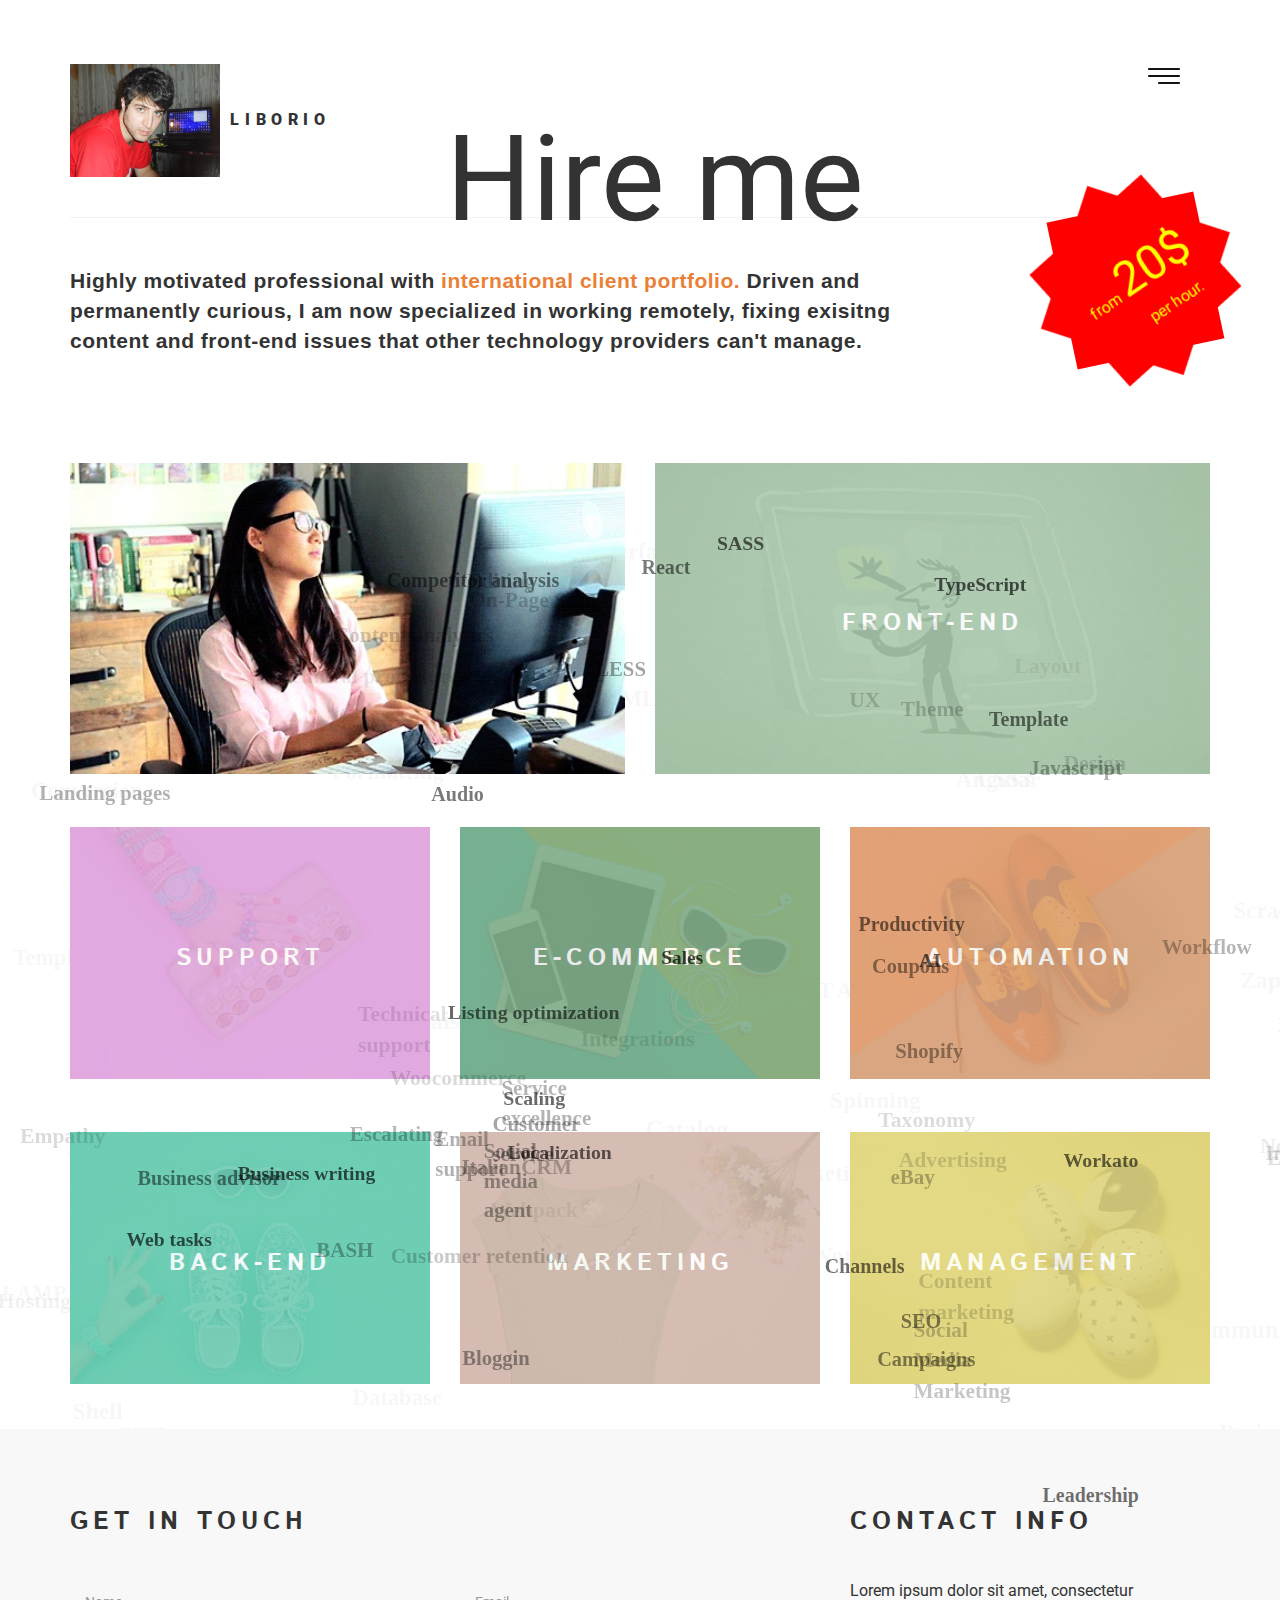
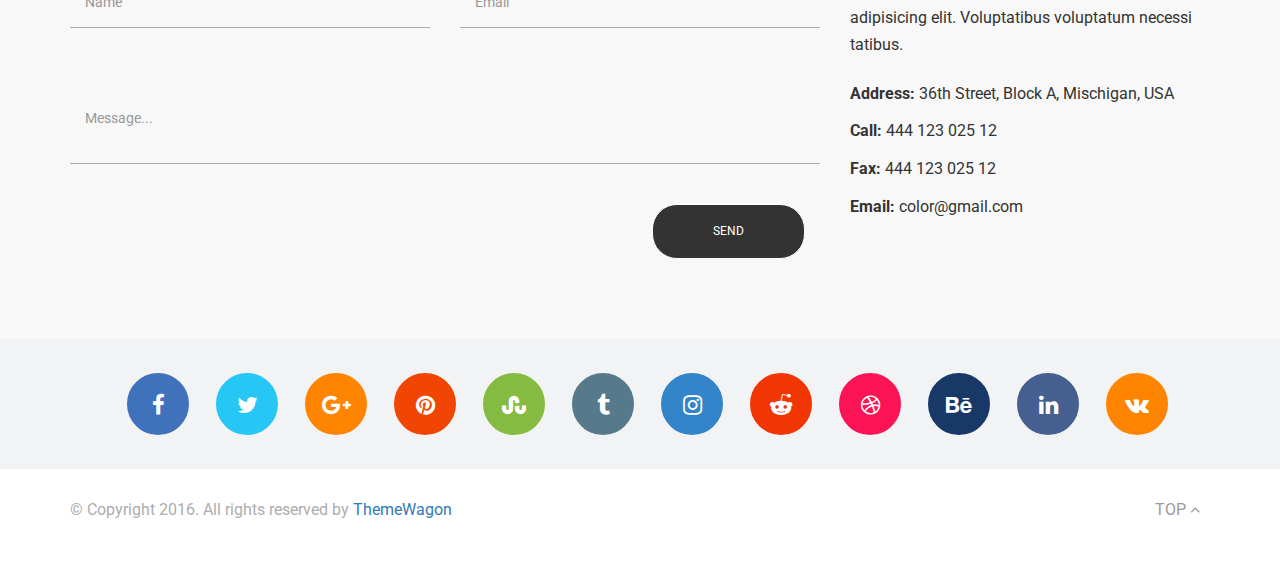
<file: index.html>
<!DOCTYPE HTML>
<html>
	<head>
		<title>Volca&#769;n</title>

		<meta charset="utf-8" />
		<meta name="viewport" content="width=device-width, initial-scale=1" />
		<meta name="viewport" content="width=device-width, initial-scale=1.0">
		<link rel="stylesheet" type="text/css" href="assets/css/bootstrap.min.css">
		<link rel="stylesheet" href="assets/font-awesome/css/font-awesome.min.css">		
		<link href="https://fonts.googleapis.com/css?family=Istok+Web" rel="stylesheet">
		<link href="https://fonts.googleapis.com/css?family=Roboto:400,400i,700" rel="stylesheet">
		<link rel="stylesheet" type="text/css" href="assets/css/magnific-popup.css">
        <link rel="stylesheet" type="text/css" href="assets/css/obnoxious.css">
        <link rel="stylesheet" type="text/css" href="assets/tagsphere/tagsphere.css">
        <link rel="stylesheet" type="text/css" href="assets/css/main.css">
        <link rel="stylesheet" type="text/css" href="assets/css/miobadge.css">
	</head>

	<body>
		<!-- Wrapper -->
		<section class="head" id="header">
			<div class="wrapper">
				<div class="container">
					<div class="row">
						<div class="col-md-12">
							<header class="header">
								<div class="inner">
									<!-- Logo -->
									<a href="#menu"class="nav-bars">
										<img src="images/nav_icon.svg" class="img-responsive" alt="Collapsable Navbar">
									</a>
                                    <span class="animated strobe invito">Hire me</span>
									<a href="index.html" class="logo">
                                        <span class="symbol"><img src="images/foto.png" alt="Title" style="width:150px;height:auto;" /></span><span class="title">Liborio</span>
									</a>
								</div>
							</header>
							<!-- Menu -->
							<nav id="menu">
								<h2>Menu</h2>
								<ul>
									<li><a href="index.html">Home</a></li>
									<!--<li><a href="elements.html">Elements</a></li>-->
								</ul>
							</nav>
						</div>
					</div>
				</div>
			</div>
		</section>

		<!-- Main -->

		<section class="main-body">
			<div class="container">
				<div class="row">
					<div class="col-md-9">
						<p class="drescription">Highly motivated professional with <span class="orange">international client portfolio.</span> Driven and permanently curious, I am now specialized in working remotely, fixing exisitng content and front-end issues that other technology providers can't manage.</p>
					</div>
                    <div class="col-md-3 colonna-badge animated twister"><div class="round-star-label"></div><div class="starting-from">from <span>20$</span><br>&nbsp &nbsp &nbsp &nbsp &nbsp &nbsp per hour.</div></div>
                    
				</div>
				<div class="tiles">
					<div class="row">
						<div class="col-md-6">
                            
                            
                            
							<div class="a">
                                <div id="tagsphere-content" class="tagsphere-holder">
                                    <ul class="tagsphere">
                                    <li><a href="#">Optimization</a></li>
                                    <li><a href="#">Funnel</a></li>
                                    <li><a href="#">Technical procedures</a></li>
                                    <li><a href="#">Copywriting</a></li>
                                    <li><a href="#">Editing</a></li>
                                    <li><a href="#">Content analytics</a></li>
                                    <li><a href="#">Formatting</a></li>
                                    <li><a href="#">Competitor analysis</a></li>
                                    <li><a href="#">Engagement</a></li>
                                    <li><a href="#">Keyword research</a></li>
                                    <li><a href="#">Indexing</a></li>
                                    <li><a href="#">Knowledgebase</a></li>
                                    <li><a href="#">Conversion</a></li>
                                    <li><a href="#">Landing pages</a></li>
                                    <li><a href="#">On-Page SEO</a></li>
                                    <li><a href="#">Outreach</a></li>
                                    <li><a href="#">Audio</a></li>
                                    </ul>
                                </div>
                               
								<a href="#test-popup-1" class="open-popup-link">
                                    
                                    <img src="images/pretending-to-write-content.webp" class="img-responsive" alt="Responsive image" style="width:100%;">
                                        
									<div class="img-hover content">
                                         <div class="testa" style="background: linear-gradient(rgb(250,100,90),rgb(170,165,200),rgb(90,190,180));"><h3 class="img-title">CONTENT</h3></div>
                                        
										<div class="c-table">
                                            
                                            
                                            
											<div class="ct-cell">
                                                
                                                
                                                
												<h3 class="img-title">Content</h3>
											</div>
										</div>
									</div>
								</a>
							</div>
							<div id="test-popup-1" class="white-popup mfp-hide">
							  	<div class="container-fluid">
									<div class="row">
										<div class="pop-up-color">
											<div class="col-md-8 p-l-0 p-r-0">
												<img src="images/1.jpg" class="img-responsive" alt="Responsive image">
											</div>
											<div class="col-md-4">
												<div>
													<h2 class="popup-head">Glass</h2>
												</div>
												<div>
													<p class="popup-parapraph">Etiam quis viverra lorem, in semper lorem. Sed nisl arcu euismod sit a amet nisi is a euismod sed cursus arcu elementum and ipsum arcu vivamus is quis venenatis orci and nullam dolore. Etiam quis viverra lorem, in semper lorem. Sed nisl arcu euismod still amet nisi aliqua.Eas Lorem ipsum dolor sit amet.</p>
												</div>
												<div class="pop-up-icon">
													<div class="row">
														<ul class="text-center popup-social-contact">
															<li class="popup-social-icons">
															<a href="#" class="icon pop-up fa-facebook"><span class="label">Facebook</span></a>
															</li>
															<li class="popup-social-icons">
																<a href="#" class="icon pop-up fa-twitter"><span class="label">Twitter</span></a>
															</li>
															<li class="popup-social-icons">
																<a href="#" class="icon pop-up fa-google-plus"><span class="label">GooglePlus</span></a>
															</li>
															<li class="popup-social-icons">
																<a href="#" class="icon pop-up fa-pinterest"><span class="label">pinterest</span></a>
															</li>
														</ul>
													</div>
												</div>
											</div>
										</div>
									</div>
								</div>
							</div>
						</div>
						<div class="col-md-6">
							<div class="a">
                                <div id="tagsphere-frontend" class="tagsphere-holder">
                                    <ul class="tagsphere">
                                        <li><a href="#">HTML5</a></li>
                                        <li><a href="#">CSS3</a></li>
                                        <li><a href="#">Javascript</a></li>
                                        <li><a href="#">Angular</a></li>
                                        <li><a href="#">React</a></li>
                                        <li><a href="#">Layout</a></li>
                                        <li><a href="#">Design</a></li>
                                        <li><a href="#">UI</a></li>
                                        <li><a href="#">UX</a></li>
                                        <li><a href="#">SASS</a></li>
                                        <li><a href="#">LESS</a></li>
                                        <li><a href="#">TypeScript</a></li>
                                        <li><a href="#">Theme</a></li>
                                        <li><a href="#">Template</a></li>
                                        <li><a href="#">Component</a></li>
                                        <li><a href="#">Interface</a></li>
                                        <li><a href="#">Optimization</a></li>
                                    </ul>
                                </div>
								<a href="#test-popup-2" class="open-popup-link">
									<img src="images/UI-frontend.webp" class="img-responsive" alt="Responsive image" style="width:100%;">
									<div class="img-hover frontend">
										<div class="c-table">
											<div class="ct-cell">
                                                
												<h3 class="img-title">Front-End</h3>
											</div>
										</div>
									</div>
								</a>
							</div>
							<div id="test-popup-2" class="white-popup mfp-hide">
							  	<div class="container-fluid">
									<div class="row">
										<div class="pop-up-color">
											<div class="col-md-8 p-l-0 p-r-0">
												<img src="images/2.jpg" class="img-responsive" alt="Responsive image">
											</div>
											<div class="col-md-4">
												<div>
													<h2 class="popup-head">SHOES & GLASS</h2>
												</div>
												<div>
													<p class="popup-parapraph">Etiam quis viverra lorem, in semper lorem. Sed nisl arcu euismod sit a amet nisi is a euismod sed cursus arcu elementum and ipsum arcu vivamus is quis venenatis orci and nullam dolore. Etiam quis viverra lorem, in semper lorem. Sed nisl arcu euismod still amet nisi aliqua.Eas Lorem ipsum dolor sit amet.</p>
												</div>
												<div class="pop-up-icon">
													<div class="row">
														<ul class="text-center popup-social-contact">
															<li class="popup-social-icons">
															<a href="#" class="icon pop-up fa-facebook"><span class="label">Facebook</span></a>
															</li>
															<li class="popup-social-icons">
																<a href="#" class="icon pop-up fa-twitter"><span class="label">Twitter</span></a>
															</li>
															<li class="popup-social-icons">
																<a href="#" class="icon pop-up fa-google-plus"><span class="label">GooglePlus</span></a>
															</li>
															<li class="popup-social-icons">
																<a href="#" class="icon pop-up fa-pinterest"><span class="label">pinterest</span></a>
															</li>
														</ul>
													</div>
												</div>
											</div>
										</div>
									</div>
								</div>
							</div>
						</div>
					</div><br>
					<div class="row">
						<div class="col-md-4">
							<div class="a">
                            <div id="tagsphere-support" class="tagsphere-holder">
                            <ul class="tagsphere">
                            <li><a href="#">Customer service</a></li>
                            <li><a href="#">Business advisor</a></li>
                            <li><a href="#">Technical support</a></li>
                            <li><a href="#">Service excellence</a></li>
                            <li><a href="#">Social media agent</a></li>
                            <li><a href="#">VA</a></li>
                            <li><a href="#">CRM</a></li>
                            <li><a href="#">Tickets</a></li>
                            <li><a href="#">Email support</a></li>
                            <li><a href="#">Case resolution</a></li>
                            <li><a href="#">Business writing</a></li>
                            <li><a href="#">Empathy</a></li>
                            <li><a href="#">Escalating</a></li>
                            <li><a href="#">Templates</a></li>
                            <li><a href="#">Follow up</a></li>
                            <li><a href="#">Liaison</a></li>
                            <li><a href="#">Italian</a></li>
                            </ul>
                            </div>
								<a href="#test-popup-3" class="open-popup-link">
									<img src="images/3.jpg" class="img-responsive" alt="Responsive image">
									<div class="img-hover support">
										<div class="c-table">
											<div class="ct-cell">
												<h3 class="img-title">Support</h3>
											</div>
										</div>
									</div>
								</a>
							</div>
							<div id="test-popup-3" class="white-popup mfp-hide">
							  	<div class="container-fluid">
									<div class="row">
										<div class="pop-up-color">
											<div class="col-md-8 p-l-0 p-r-0">
												<img src="images/3.jpg" class="img-responsive" alt="Responsive image">
											</div>
											<div class="col-md-4">
												<div>
													<h2 class="popup-head">HAND PARTS</h2>
												</div>
												<div>
													<p class="popup-parapraph">Etiam quis viverra lorem, in semper lorem. Sed nisl arcu euismod sit a amet nisi is a euismod sed cursus arcu elementum and ipsum arcu vivamus is quis venenatis orci and nullam dolore. Etiam quis viverra lorem, in semper lorem. Sed nisl arcu euismod still amet nisi aliqua.Eas Lorem ipsum dolor sit amet.</p>
												</div>
												<div class="pop-up-icon">
													<div class="row">
														<ul class="text-center popup-social-contact">
															<li class="popup-social-icons">
															<a href="#" class="icon pop-up fa-facebook"><span class="label">Facebook</span></a>
															</li>
															<li class="popup-social-icons">
																<a href="#" class="icon pop-up fa-twitter"><span class="label">Twitter</span></a>
															</li>
															<li class="popup-social-icons">
																<a href="#" class="icon pop-up fa-google-plus"><span class="label">GooglePlus</span></a>
															</li>
															<li class="popup-social-icons">
																<a href="#" class="icon pop-up fa-pinterest"><span class="label">pinterest</span></a>
															</li>
														</ul>
													</div>
												</div>
											</div>
										</div>
									</div>
								</div>
							</div>
						</div>
						<div class="col-md-4">
							<div class="a">
                            <div id="tagsphere-ecommerce" class="tagsphere-holder">
                            <ul class="tagsphere">
                            <li><a href="#">Taxonomy</a></li>
                            <li><a href="#">Pricing</a></li>
                            <li><a href="#">Catalog</a></li>
                            <li><a href="#">Sourcing</a></li>
                            <li><a href="#">CTA</a></li>
                            <li><a href="#">Marketing</a></li>
                            <li><a href="#">Sales</a></li>
                            <li><a href="#">Integrations</a></li>
                            <li><a href="#">Woocommerce</a></li>
                            <li><a href="#">Shopify</a></li>
                            <li><a href="#">Coupons</a></li>
                            <li><a href="#">Case management</a></li>
                            <li><a href="#">eBay</a></li>
                            <li><a href="#">Listing optimization</a></li>
                            <li><a href="#">Localization</a></li>
                            <li><a href="#">Scaling</a></li>
                            <li><a href="#">Advertising</a></li>
                        
                            </ul>
                            </div>
								<a href="#test-popup-4" class="open-popup-link">
									<img src="images/4.jpg" class="img-responsive" alt="Responsive image">
									<div class="img-hover ecommerce">
										<div class="c-table">
											<div class="ct-cell">
												<h3 class="img-title">E-Commerce</h3>
											</div>
										</div>
									</div>
								</a>
							</div>
							<div id="test-popup-4" class="white-popup mfp-hide">
							  	<div class="container-fluid">
									<div class="row">
										<div class="pop-up-color">
											<div class="col-md-8 p-l-0 p-r-0">
												<img src="images/4.jpg" class="img-responsive" alt="Responsive image">
											</div>
											<div class="col-md-4">
												<div>
													<h2 class="popup-head">Tablet with phone</h2>
												</div>
												<div>
													<p class="popup-parapraph">Etiam quis viverra lorem, in semper lorem. Sed nisl arcu euismod sit a amet nisi is a euismod sed cursus arcu elementum and ipsum arcu vivamus is quis venenatis orci and nullam dolore. Etiam quis viverra lorem, in semper lorem. Sed nisl arcu euismod still amet nisi aliqua.Eas Lorem ipsum dolor sit amet.</p>
												</div>
												<div class="pop-up-icon">
													<div class="row">
														<ul class="text-center popup-social-contact">
															<li class="popup-social-icons">
															<a href="#" class="icon pop-up fa-facebook"><span class="label">Facebook</span></a>
															</li>
															<li class="popup-social-icons">
																<a href="#" class="icon pop-up fa-twitter"><span class="label">Twitter</span></a>
															</li>
															<li class="popup-social-icons">
																<a href="#" class="icon pop-up fa-google-plus"><span class="label">GooglePlus</span></a>
															</li>
															<li class="popup-social-icons">
																<a href="#" class="icon pop-up fa-pinterest"><span class="label">pinterest</span></a>
															</li>
														</ul>
													</div>
												</div>
											</div>
										</div>
									</div>
								</div>
							</div>
						</div>
						<div class="col-md-4">
							<div class="a">
                            <div id="tagsphere-automation" class="tagsphere-holder">
                            <ul class="tagsphere">
                            <li><a href="#">Zapier</a></li>
                            <li><a href="#">Scrapebox</a></li>
                            <li><a href="#">Import io</a></li>
                            <li><a href="#">Parsing</a></li>
                            <li><a href="#">REST API</a></li>
                            <li><a href="#">Integration</a></li>
                            <li><a href="#">Spinning</a></li>
                            <li><a href="#">Workflow</a></li>
                            <li><a href="#">Notifications</a></li>
                            <li><a href="#">Productivity</a></li>
                            <li><a href="#">GTD</a></li>
                            <li><a href="#">Extensions</a></li>
                            <li><a href="#">Plugins</a></li>
                            <li><a href="#">Modules</a></li>
                            <li><a href="#">Workato</a></li>
                            <li><a href="#">Autopilot</a></li>
                            <li><a href="#">AI</a></li>
                            </ul>
                            </div>
								<a href="#test-popup-5" class="open-popup-link">
									<img src="images/5.jpg" class="img-responsive" alt="Responsive image">
									<div class="img-hover automation">
										<div class="c-table">
											<div class="ct-cell">
												<h3 class="img-title">Automation</h3>
											</div>
										</div>
									</div>
								</a>
							</div>
							<div id="test-popup-5" class="white-popup mfp-hide">
							  	<div class="container-fluid">
									<div class="row">
										<div class="pop-up-color">
											<div class="col-md-8 p-l-0 p-r-0">
												<img src="images/5.jpg" class="img-responsive" alt="Responsive image">
											</div>
											<div class="col-md-4">
												<div>
													<h2 class="popup-head">Orange shoe</h2>
												</div>
												<div>
													<p class="popup-parapraph">Etiam quis viverra lorem, in semper lorem. Sed nisl arcu euismod sit a amet nisi is a euismod sed cursus arcu elementum and ipsum arcu vivamus is quis venenatis orci and nullam dolore. Etiam quis viverra lorem, in semper lorem. Sed nisl arcu euismod still amet nisi aliqua.Eas Lorem ipsum dolor sit amet.</p>
												</div>
												<div class="pop-up-icon">
													<div class="row">
														<ul class="text-center popup-social-contact">
															<li class="popup-social-icons">
															<a href="#" class="icon pop-up fa-facebook"><span class="label">Facebook</span></a>
															</li>
															<li class="popup-social-icons">
																<a href="#" class="icon pop-up fa-twitter"><span class="label">Twitter</span></a>
															</li>
															<li class="popup-social-icons">
																<a href="#" class="icon pop-up fa-google-plus"><span class="label">GooglePlus</span></a>
															</li>
															<li class="popup-social-icons">
																<a href="#" class="icon pop-up fa-pinterest"><span class="label">pinterest</span></a>
															</li>
														</ul>
													</div>
												</div>
											</div>
										</div>
									</div>
								</div>
							</div>
						</div>
					</div><br>
					<div class="row">
						<div class="col-md-4">
							<div class="a">
                            <div id="tagsphere-backend" class="tagsphere-holder">
                            <ul class="tagsphere">
                            <li><a href="#">Node</a></li>
                            <li><a href="#">Python</a></li>
                            <li><a href="#">PHP</a></li>
                            <li><a href="#">WordPress</a></li>
                            <li><a href="#">REST API</a></li>
                            <li><a href="#">Database</a></li>
                            <li><a href="#">Hosting</a></li>
                            <li><a href="#">LAMP</a></li>
                            <li><a href="#">GIT</a></li>
                            <li><a href="#">SSH</a></li>
                            <li><a href="#">BASH</a></li>
                            <li><a href="#">Shell</a></li>
                            <li><a href="#">Webpack</a></li>
                            <li><a href="#">Web tasks</a></li>
                            <li><a href="#">Serverless</a></li>
                            
                            
                            </ul>
                            </div>
								<a href="#test-popup-6" class="open-popup-link">
									<img src="images/6.jpg" class="img-responsive" alt="Responsive image">
									<div class="img-hover backend">
										<div class="c-table">
											<div class="ct-cell">
												<h3 class="img-title">Back-End</h3>
											</div>
										</div>
									</div>
								</a>
							</div>
							<div id="test-popup-6" class="white-popup mfp-hide">
							  	<div class="container-fluid">
									<div class="row">
										<div class="pop-up-color">
											<div class="col-md-8 p-l-0 p-r-0">
												<img src="images/6.jpg" class="img-responsive" alt="Responsive image">
											</div>
											<div class="col-md-4">
												<div>
													<h2 class="popup-head">Glass & Shoes</h2>
												</div>
												<div>
													<p class="popup-parapraph">Etiam quis viverra lorem, in semper lorem. Sed nisl arcu euismod sit a amet nisi is a euismod sed cursus arcu elementum and ipsum arcu vivamus is quis venenatis orci and nullam dolore. Etiam quis viverra lorem, in semper lorem. Sed nisl arcu euismod still amet nisi aliqua.Eas Lorem ipsum dolor sit amet.</p>
												</div>
												<div class="pop-up-icon">
													<div class="row">
														<ul class="text-center popup-social-contact">
															<li class="popup-social-icons">
															<a href="#" class="icon pop-up fa-facebook"><span class="label">Facebook</span></a>
															</li>
															<li class="popup-social-icons">
																<a href="#" class="icon pop-up fa-twitter"><span class="label">Twitter</span></a>
															</li>
															<li class="popup-social-icons">
																<a href="#" class="icon pop-up fa-google-plus"><span class="label">GooglePlus</span></a>
															</li>
															<li class="popup-social-icons">
																<a href="#" class="icon pop-up fa-pinterest"><span class="label">pinterest</span></a>
															</li>
														</ul>
													</div>
												</div>
											</div>
										</div>
									</div>
								</div>
							</div>
						</div>
						<div class="col-md-4">
							<div class="a">
                            <div id="tagsphere-marketing" class="tagsphere-holder">
                            <ul class="tagsphere">
                            <li><a href="#">MVP</a></li>
                            <li><a href="#">ROI</a></li>
                            <li><a href="#">Persona</a></li>
                            <li><a href="#">Sales</a></li>
                            <li><a href="#">Testing</a></li>
                            <li><a href="#">Bloggin</a></li>
                            <li><a href="#">Customer retention</a></li>
                            <li><a href="#">Content marketing</a></li>
                            <li><a href="#">Digital marketing</a></li>
                            <li><a href="#">Social Media Marketing</a></li>
                            <li><a href="#">SEO</a></li>
                            <li><a href="#">SEM</a></li>
                            <li><a href="#">Channels</a></li>
                            <li><a href="#">Email marketing</a></li>
                            <li><a href="#">Campaigns</a></li>
                            <li><a href="#">AdWords</a></li>
                            <li><a href="#">CPC</a></li>
                            </ul>
                            </div>
								<a href="#test-popup-7" class="open-popup-link">
									<img src="images/7.jpg" class="img-responsive" alt="Responsive image">
									<div class="img-hover marketing">
										<div class="c-table">
											<div class="ct-cell">
												<h3 class="img-title">Marketing</h3>
											</div>
										</div>
									</div>
								</a>
							</div>
							<div id="test-popup-7" class="white-popup mfp-hide">
							  	<div class="container-fluid">
									<div class="row">
										<div class="pop-up-color">
											<div class="col-md-8 p-l-0 p-r-0">
												<img src="images/7.jpg" class="img-responsive" alt="Responsive image">
											</div>
											<div class="col-md-4">
												<div>
													<h2 class="popup-head">Girls Tops</h2>
												</div>
												<div>
													<p class="popup-parapraph">Etiam quis viverra lorem, in semper lorem. Sed nisl arcu euismod sit a amet nisi is a euismod sed cursus arcu elementum and ipsum arcu vivamus is quis venenatis orci and nullam dolore. Etiam quis viverra lorem, in semper lorem. Sed nisl arcu euismod still amet nisi aliqua.Eas Lorem ipsum dolor sit amet.</p>
												</div>
												<div class="pop-up-icon">
													<div class="row">
														<ul class="text-center popup-social-contact">
															<li class="popup-social-icons">
															<a href="#" class="icon pop-up fa-facebook"><span class="label">Facebook</span></a>
															</li>
															<li class="popup-social-icons">
																<a href="#" class="icon pop-up fa-twitter"><span class="label">Twitter</span></a>
															</li>
															<li class="popup-social-icons">
																<a href="#" class="icon pop-up fa-google-plus"><span class="label">GooglePlus</span></a>
															</li>
															<li class="popup-social-icons">
																<a href="#" class="icon pop-up fa-pinterest"><span class="label">pinterest</span></a>
															</li>
														</ul>
													</div>
												</div>
											</div>
										</div>
									</div>
								</div>
							</div>
						</div>
						<div class="col-md-4">
							<div class="a">
                            <div id="tagsphere-management" class="tagsphere-holder">
                            <ul class="tagsphere">
                           <li><a href="#">Project management</a></li>
                            <li><a href="#">Product management</a></li>
                             <li><a href="#">Leadership</a></li>
                             <li><a href="#">Presenting</a></li>
                             <li><a href="#">Listening</a></li>
                             <li><a href="#">Communication</a></li>
                             <li><a href="#">Agile</a></li>
                            </ul>
                            </div>
								<a href="#test-popup-8" class="open-popup-link">
									<img src="images/8.jpg" class="img-responsive" alt="Responsive image">
									<div class="img-hover management">
										<div class="c-table">
											<div class="ct-cell">
												<h3 class="img-title">Management</h3>
											</div>
										</div>
									</div>
								</a>
							</div>
							<div id="test-popup-8" class="white-popup mfp-hide">
							  	<div class="container-fluid">
									<div class="row">
										<div class="pop-up-color">
											<div class="col-md-8 p-l-0 p-r-0">
												<img src="images/8.jpg" class="img-responsive" alt="Responsive image">
											</div>
											<div class="col-md-4">
												<div>
													<h2 class="popup-head">Egg Arts</h2>
												</div>
												<div>
													<p class="popup-parapraph">Etiam quis viverra lorem, in semper lorem. Sed nisl arcu euismod sit a amet nisi is a euismod sed cursus arcu elementum and ipsum arcu vivamus is quis venenatis orci and nullam dolore. Etiam quis viverra lorem, in semper lorem. Sed nisl arcu euismod still amet nisi aliqua.Eas Lorem ipsum dolor sit amet.</p>
												</div>
												<div class="pop-up-icon">
													<div class="row">
														<ul class="text-center popup-social-contact">
															<li class="popup-social-icons">
															<a href="#" class="icon pop-up fa-facebook"><span class="label">Facebook</span></a>
															</li>
															<li class="popup-social-icons">
																<a href="#" class="icon pop-up fa-twitter"><span class="label">Twitter</span></a>
															</li>
															<li class="popup-social-icons">
																<a href="#" class="icon pop-up fa-google-plus"><span class="label">GooglePlus</span></a>
															</li>
															<li class="popup-social-icons">
																<a href="#" class="icon pop-up fa-pinterest"><span class="label">pinterest</span></a>
															</li>
														</ul>														
													</div>
												</div>
											</div>
										</div>
									</div>
								</div>
							</div>
						</div>
					</div>
				</div>
			</div>
		</section>

		<section class="contact">
			<div class="container">
				<div class="row">
					<div class="col-md-8">
						<h1>GET IN TOUCH</h1>
                        <form action="https://formspree.io/liborio29@aol.com" method="POST">
								<div class="row">
									<div class="col-md-6">
										<div class="form-group">
											<input type="text" class="form-control gt" name="name" id="name" placeholder="Name"/>
										</div>
									</div>
									<div class="col-md-6">
										<div class="form-group">
											<input type="email" class="form-control gt" name="_replyto" id="email" placeholder="Email" />
										</div>
									</div>
								</div>
								<div class="row">
									<div class="col-md-12">
										<div class="from-group">
											<textarea class="form-control gt" rows="2" name="message" id="message" placeholder="Message..."></textarea>
										</div>
									</div>
								</div>
							
							<div class="form-group"  align="right">
							    <div class="col-sm-offset-2 col-sm-10">
							      <button href="#" type="submit" value="SEND" class="btn btn-tobais btn-send-2">SEND</button>
							    </div>
							</div></form>
						</div>
					<div class="col-md-4">
						<h1>CONTACT INFO</h1>
							<p class="contact-desc">
								Lorem ipsum dolor sit amet, consectetur adipisicing elit. Voluptatibus voluptatum necessi tatibus.
							</p>
							<p><Strong>Address: </Strong> 36th Street, Block A, Mischigan, USA</p>
							<p><Strong>Call:</Strong> 444 123 025 12</p>						
							<p><Strong>Fax: </Strong>444 123 025 12</p>						
							<p><Strong>Email: </Strong>color@gmail.com</p>						
					</div>
				</div>				
			</div>
		</section>

		<section class="social-contact-icon">
			<div class="container">
				<div class="row">
					<div class="col-md-12 col-xs-12">
						<ul class="text-center social-contact">
							<li class="social-icons">
							<a href="#" class="icon style2 fa-facebook"><span class="label">Facebook</span></a>
							</li>
							<li class="social-icons">
								<a href="#" class="icon style2 fa-twitter"><span class="label">Twitter</span></a>
							</li>
							<li class="social-icons">
								<a href="#" class="icon style2 fa-google-plus"><span class="label">GooglePlus</span></a>
							</li>
							<li class="social-icons">
								<a href="#" class="icon style2 fa-pinterest"><span class="label">pinterest</span></a>
							</li>
							<li class="social-icons">
								<a href="#" class="icon style2 fa-stumbleupon"><span class="label">Stumbleupon</span></a>
							</li>
							<li class="social-icons">
								<a href="#" class="icon style2 fa-tumblr"><span class="label">tumblr</span></a>
							</li>
							<li class="social-icons">
								<a href="#" class="icon style2 fa-instagram"><span class="label">Instagram</span></a>
							</li>
							<li class="social-icons">
								<a href="#" class="icon style2 fa-reddit-alien"><span class="label">reddit-alien</span></a>
							</li>
							<li class="social-icons">
								<a href="#" class="icon style2 fa-dribbble"><span class="label">Dribbble</span></a>
							</li>
							<li class="social-icons">
								<a href="#" class="icon style2 fa-behance"><span class="label">Behance</span></a>
							</li>
							<li class="social-icons">
								<a href="#" class="icon style2 fa-linkedin"><span class="label">Linkedin</span></a>
							</li>
							<li class="social-icons">
								<a href="#" class="icon style2 fa-vk"><span class="label">vk</span></a>
							</li>
						</ul>							
					</div>
				</div>
			</div>
		</section>

		<section class="footer">		
			<footer>
				<div class="container">
					<div class="row">
						<div class="col-sm-8 col-xs-9">
							<p class="right-color">&copy; Copyright 2016. All rights reserved by <a href="https://themewagon.com/" target="_blank">ThemeWagon</a></p>
						</div>
						<div class="col-sm-4 col-xs-3" align="right">
							<a href="#" id="back-to-top" class="top text-right" >TOP <i class="fa fa-angle-up" aria-hidden="true"></i> </a>
						</div>
					</div>
				</div>											
			</footer>
		</section>
        
	<!-- Scripts -->

		<script src="assets/js/jquery-3.1.0.min.js"></script>
		<script src="assets/js/bootstrap.min.js"></script>
		<script src="assets/js/jquery.magnific-popup.min.js"></script>
<script src="assets/tagsphere/tagsphere.js"></script>
		<script src="assets/js/script.js"></script>
        <!--  ===== tagsphere initialize ====  -->
        <script>
            $tagsphere("tagsphere-content", {size:500, smallestsize:22, biggestsize:16});
            $tagsphere("tagsphere-frontend", {size:500, smallestsize:22, biggestsize:16});
            $tagsphere("tagsphere-support", {size:500, smallestsize:22, biggestsize:16});
            $tagsphere("tagsphere-ecommerce", {size:500, smallestsize:22, biggestsize:16});
            $tagsphere("tagsphere-automation", {size:500, smallestsize:22, biggestsize:16});
            $tagsphere("tagsphere-backend", {size:500, smallestsize:22, biggestsize:16});
            $tagsphere("tagsphere-marketing", {size:500, smallestsize:22, biggestsize:16});
            $tagsphere("tagsphere-management", {size:500, smallestsize:22, biggestsize:16});
            </script>
		<!--  ===== Scroll to Top ====  -->
	    <script>
			if ($('#back-to-top').length) {
			    $('#back-to-top').on('click', function (e) {
			        e.preventDefault();
			        $('html,body').animate({
			            scrollTop: 0
			        }, 700);
			    });
			}
		</script>
		
	</body>
</html>
</file>
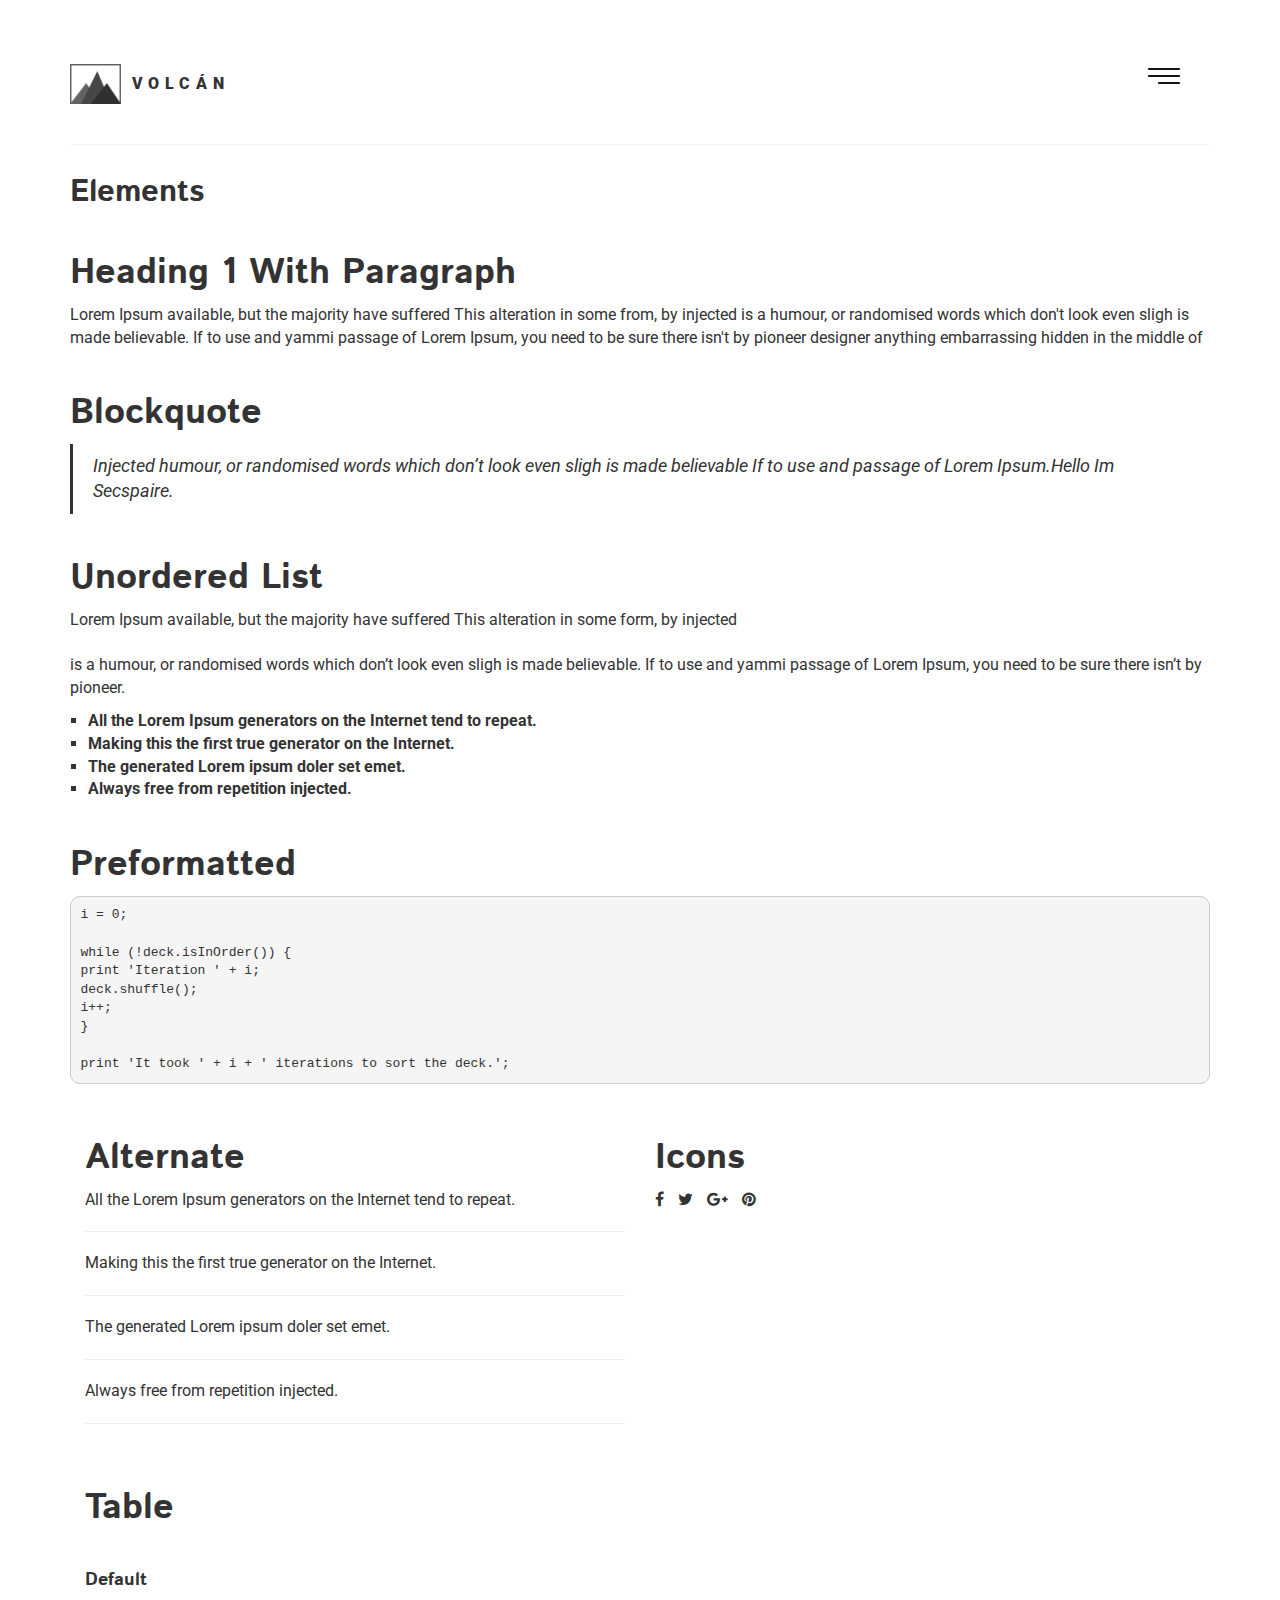
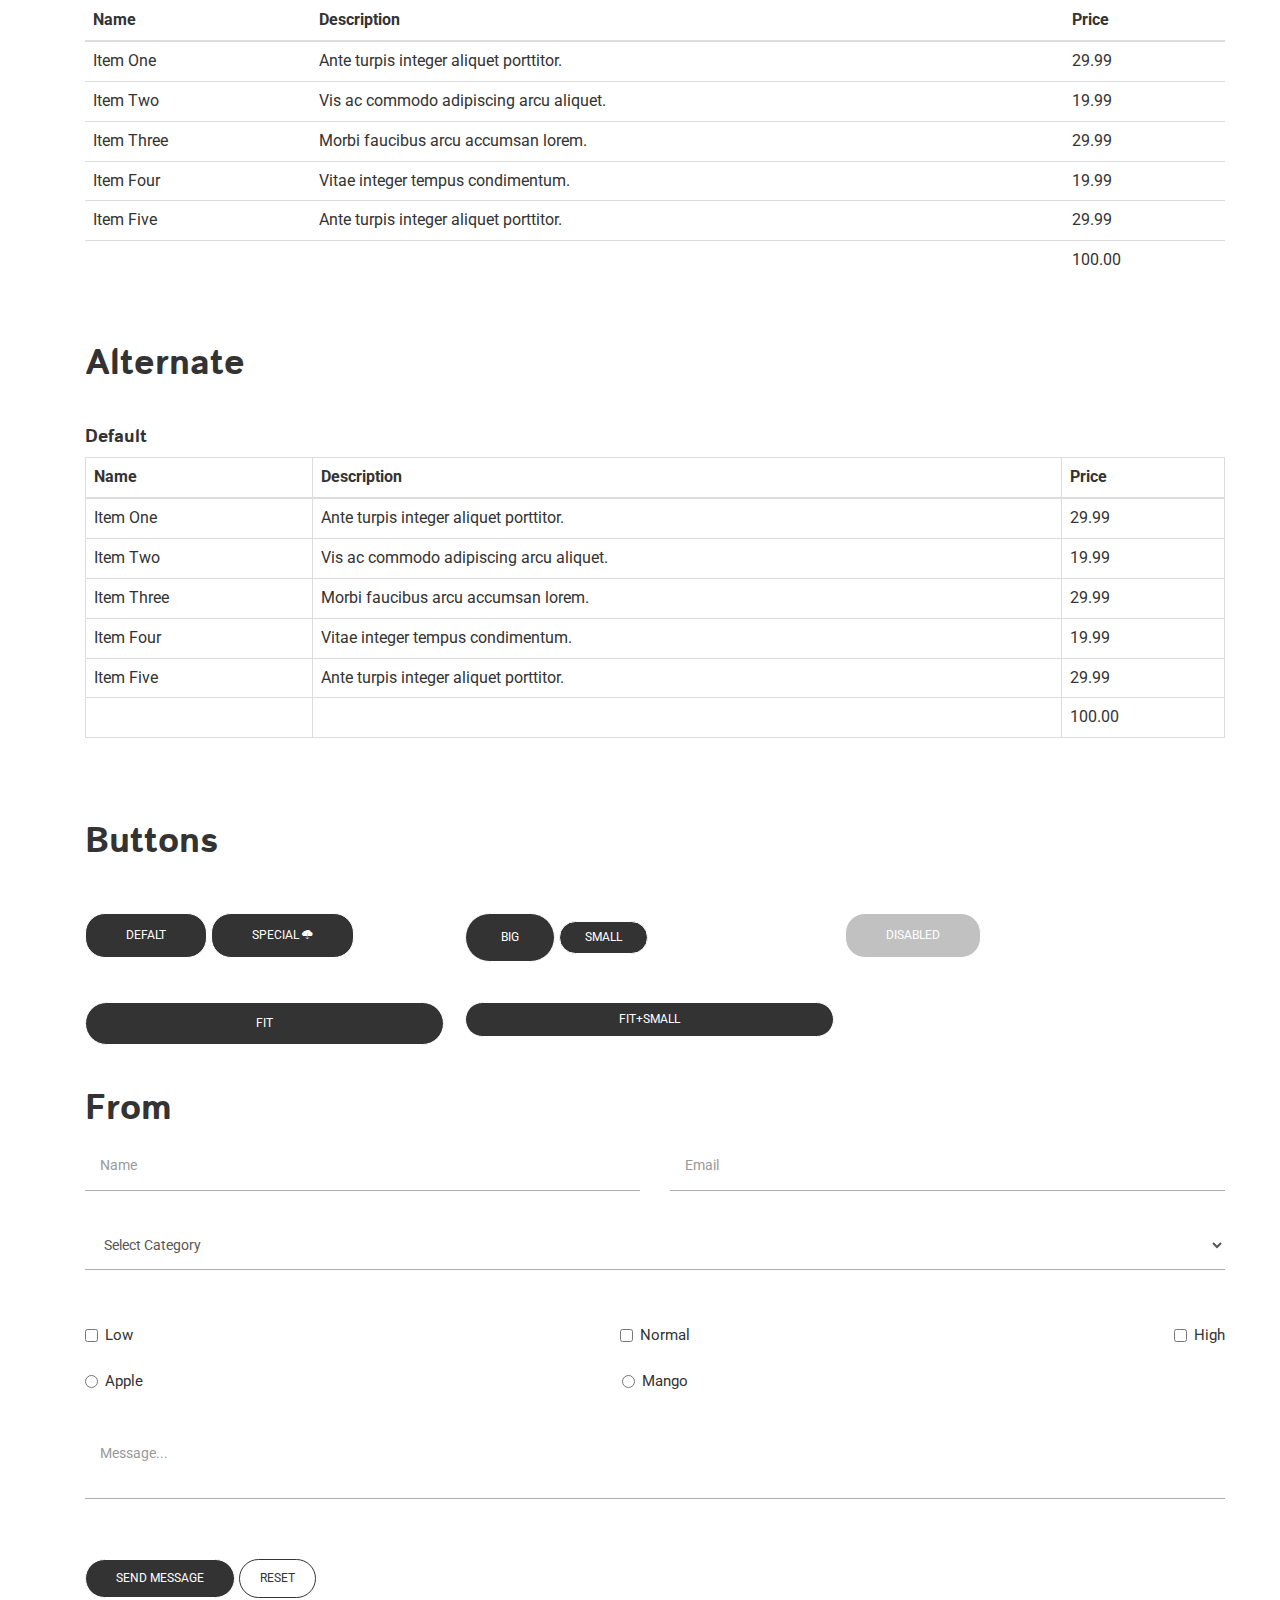
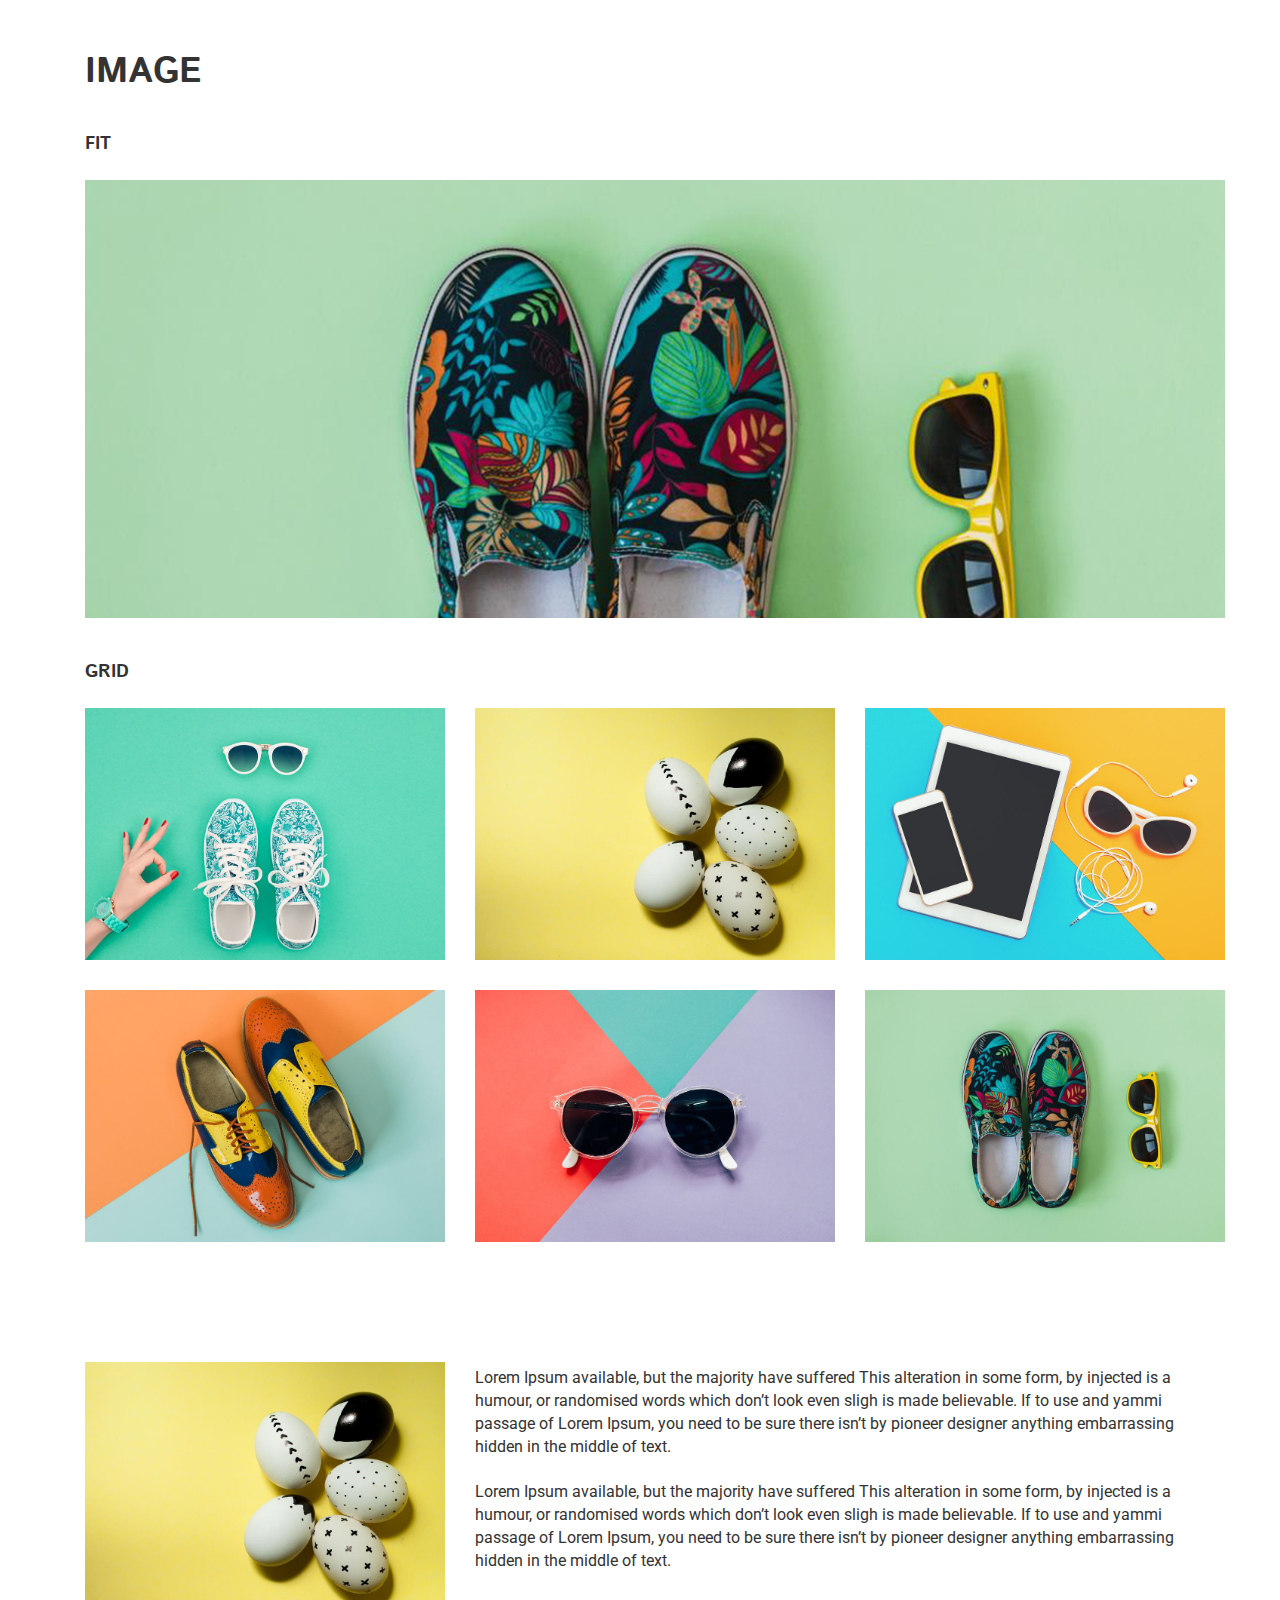
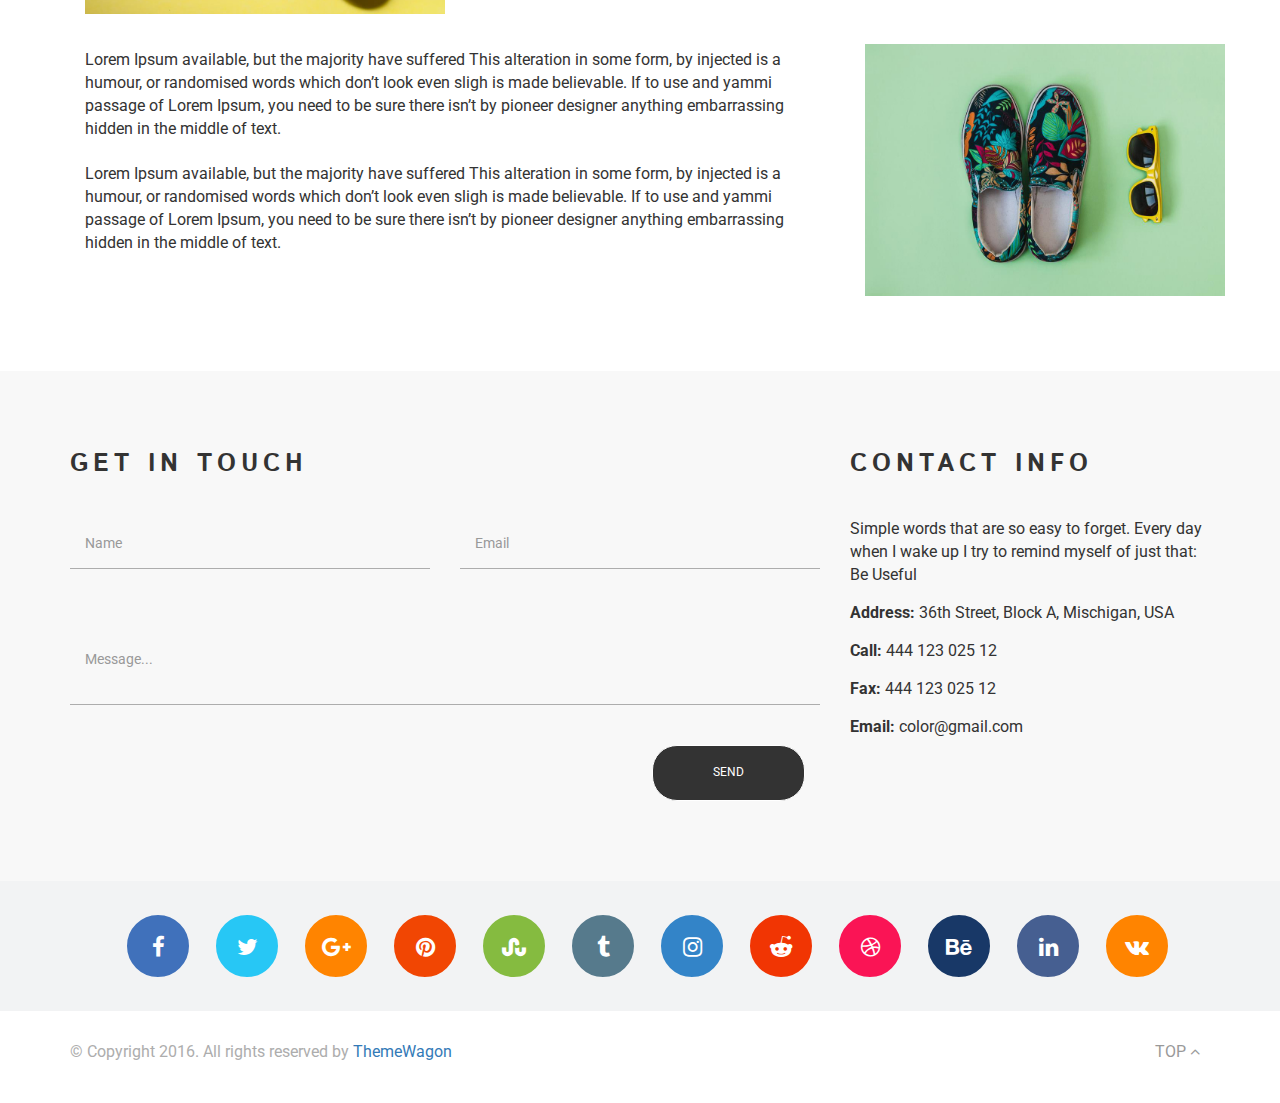
<file: elements.html>
<!DOCTYPE HTML>

<html>
	<head>
		<title>Elements - Volca&#769;n</title>

		<meta charset="utf-8" />
		<meta name="viewport" content="width=device-width, initial-scale=1" />

		<link rel="stylesheet" type="text/css" href="assets/css/bootstrap.min.css">
		<link rel="stylesheet" href="assets/font-awesome/css/font-awesome.min.css">
		<link rel="stylesheet" href="assets/ionicons-2.0.1/css/ionicons.min.css">
		<link href="https://fonts.googleapis.com/css?family=Istok+Web" rel="stylesheet">
		<link href="https://fonts.googleapis.com/css?family=Roboto:400,400i,700" rel="stylesheet">

		<link rel="stylesheet" type="text/css" href="assets/css/main.css">
	</head>

	<body>
		<section class="head">
			<div class="container">
				<div class="row">
					<div class="col-md-12">
						<header class="header">
							<div class="inner">
								<!-- Logo -->
								<a href="#menu" class="nav-bars">
									<img src="images/nav_icon.svg" class="img-responsive" alt="Collapsable Navbar">
								</a>
								<a href="index.html" class="logo">
									<span class="symbol"><img src="images/logo.png" alt="Title" /></span><span class="title">volca&#769;n</span>
								</a>
							</div>
						</header>
						<!-- Menu -->
						<nav id="menu">
							<h2>Menu</h2>
							<ul>
								<li><a href="index.html">Home</a></li>
								<li><a href="elements.html">Elements</a></li>
							</ul>
						</nav>
					</div>
				</div>
			</div>
		</section>

		<div class="container">
			<div id="main">
				<h2>Elements</h2>
			</div>
			<section class="paragraph">
				<h1>Heading 1 With Paragraph</h1>
					<p>Lorem Ipsum available, but the majority have suffered This alteration in some from, by injected is a humour, or randomised words which don't look even sligh is made believable. If to use and yammi passage of Lorem Ipsum, you need to be sure there isn't by pioneer designer anything embarrassing hidden in the middle of</p>
			</section>

			<section class="blockquote">
				<h1>Blockquote</h1>
					<blockquote>Injected humour, or randomised words which don’t look even sligh is made  believable If  to use and passage of Lorem Ipsum.Hello Im Secspaire.</blockquote>
			</section>

			<section class="unordered-list">
				<h1>Unordered List</h1>
					<p>Lorem Ipsum available, but the majority have suffered This alteration in some form, by injected<br><br> is a humour, or randomised words which don’t look even sligh is made  believable. If  to use and yammi passage of Lorem Ipsum, you need to be sure there isn’t by pioneer.</p>
				<ul class="unordarlist">
					<li>
						All the Lorem Ipsum generators on the Internet tend to repeat.
					</li>
					<li>
						Making this the first true generator on the Internet.
					</li>
					<li>
						The generated Lorem ipsum doler set emet.
					</li>
					<li>
						Always free from repetition injected.
					</li>
				</ul>
			</section>

			<section class="performatted">
				<h1>Preformatted</h1>
					<pre><code>i = 0;

while (!deck.isInOrder()) {
print 'Iteration ' + i;
deck.shuffle();
i++;
}

print 'It took ' + i + ' iterations to sort the deck.';</code></pre>
			</section>

			<section class="alternate&icon">
				<div class="col-md-12">
					<div class="row">
						<div class="col-md-6">
							<h1>Alternate</h1>
							<p>All the Lorem Ipsum generators on the Internet tend to repeat.</p><hr>
							<p>Making this the first true generator on the Internet.</p><hr>
							<p>The generated Lorem ipsum doler set emet.</p><hr>
							<p>Always free from repetition injected.</p><hr>
						</div>
						<div class="col-md-6">
							<h1>Icons</h1>
							<li class="fa fa-facebook" aria-hidden="true"></li>
							<li class="fa fa-twitter" aria-hidden="true"></li>
							<li class="fa fa-google-plus" aria-hidden="true"></li>
							<li class="fa fa-pinterest" aria-hidden="true"></li>
						</div>
					</div>
				</div>
			</section>

			<section class="table">
				<div class="container">
					<div class="row">
						<div class="col-md-12">
							<h1>Table</h1><br>
							<h4>Default</h4>
							<div class"row">
								<div class="table-responsive">
									<table class="table table-hover">
										<thead>
											<tr>
												<th>Name</th>
												<th>Description</th>
												<th>Price</th>
											</tr>
										</thead>
										<tbody>
											<tr>
												<td>Item One</td>
												<td>Ante turpis integer aliquet porttitor.</td>
												<td>29.99</td>
											</tr>
											<tr>
												<td>Item Two</td>
												<td>Vis ac commodo adipiscing arcu aliquet.</td>
												<td>19.99</td>
											</tr>
											<tr>
												<td>Item Three</td>
												<td> Morbi faucibus arcu accumsan lorem.</td>
												<td>29.99</td>
											</tr>
											<tr>
												<td>Item Four</td>
												<td>Vitae integer tempus condimentum.</td>
												<td>19.99</td>
											</tr>
											<tr>
												<td>Item Five</td>
												<td>Ante turpis integer aliquet porttitor.</td>
												<td>29.99</td>
											</tr>
										</tbody>
										<tfoot>
											<tr>
												<td></td>
												<td></td>
												<td>100.00</td>
											</tr>
										</tfoot>
									</table>
								</div>
							</div>
						</div>
					</div>
					<div class="row">
						<div class="col-md-12">
							<h1>Alternate</h1><br>
							<h4>Default</h4>
							<div class"row">
								<div class="table-responsive">
									<table class="table table-bordered">
										<thead>
											<tr>
												<th>Name</th>
												<th>Description</th>
												<th>Price</th>
											</tr>
										</thead>
										<tbody>
											<tr>
												<td>Item One</td>
												<td>Ante turpis integer aliquet porttitor.</td>
												<td>29.99</td>
											</tr>
											<tr>
												<td>Item Two</td>
												<td>Vis ac commodo adipiscing arcu aliquet.</td>
												<td>19.99</td>
											</tr>
											<tr>
												<td>Item Three</td>
												<td> Morbi faucibus arcu accumsan lorem.</td>
												<td>29.99</td>
											</tr>
											<tr>
												<td>Item Four</td>
												<td>Vitae integer tempus condimentum.</td>
												<td>19.99</td>
											</tr>
											<tr>
												<td>Item Five</td>
												<td>Ante turpis integer aliquet porttitor.</td>
												<td>29.99</td>
											</tr>
										</tbody>
										<tfoot>
											<tr>
												<td></td>
												<td></td>
												<td>100.00</td>
											</tr>
										</tfoot>
									</table>
								</div>
							</div>
						</div>
					</div>
				</div>
			</section>

			<section class="button">
				<div class="container">
				<h1>Buttons</h1>
					<section>
						<div class="row">
							<div class="col-md-12">
								<p>
									<div class="col-md-4">
										<div class="row">
											<a href="#" type="button" class="btn btn-tobais btn-defalt hover-off">DEFALT</a>
								  			<a href="#" type="button" class="btn btn-tobais btn-special">SPECIAL <span class="ion-ios-cloud-download" aria-hidden="true"></span></a>
										</div>
									</div>
									<div class="col-md-4">
										<div class="row">
											<a href="#" type="button" class="btn btn-tobais btn-big hover-off">BIG</a>
								 		<a href="#" type="button" class="btn btn-tobais btn-small hover-off">SMALL</a>
										</div>
									</div>
									<div class="col-md-4">
										<div class="row">
											<button type="button" class="btn-tobais btn-disabled" disabled>DISABLED</button>
										</div>
									</div>
								</p>
							</div>
						</div>
						<div class="row">
							<div class="col-md-12">
								<p>
									<div class="col-md-4">
										
										<div class="row">
											<a href="#" type="button" class="btn btn-tobais btn-fit hover-off">FIT</a>
										</div>
									</div>
									<div class="col-md-4">
										<div class="row">
											<a href="#" type="button" class="btn btn-tobais btn-fit-small hover-off">FIT+SMALL</a>
										</div>
									</div>
								</p>
							</div>
						</div>
					</section>
				</div>
			</section>

			<section class="contact-form">
				<div class="container">
				<!-- Form -->
					<section>
						<div class="row">
							<div class="col-md-12">
								<h1>From</h1>
								<form>
									<div class="row">
										<div class="col-md-6">
											<div class="form-group">
												<input type="text" class="form-control" name="name" id="name" placeholder="Name"/>
											</div>
										</div>
										<div class="col-md-6">
											<div class="form-group">
												<input type="email" class="form-control" name="email" id="email" placeholder="Email" />
											</div>
										</div>
									</div>
									<div class="row">
										<div class="col-md-12">
											<form>
												<select class="form-control">
													<option selected="selected">Select Category</option>
													<option>1</option>
													<option>2</option>
													<option>3</option>
													<option>4</option>
													<option>5</option>
												</select>
											</form>
										</div>
									</div>
									<div class="row">
										<div class="col-md-12">
											<div class="row">
												<div class="col-xs-4 col-sm-4 col-md-4 col-lg-4 text-left">
											  		<label class="checkbox-inline">
													  	<input type="checkbox" id="inlineCheckbox1" value="option1"> Low
													</label>
												</div>
												<div class="col-xs-4 col-sm-4 col-md-4 col-lg-4 text-center">
												   <label class="checkbox-inline">
													  	<input type="checkbox" id="inlineCheckbox2" value="option2"> Normal
													</label>
											    </div>
											    <div class="col-xs-4 col-sm-4 col-md-4 col-lg-4 text-right">
												    <label class="checkbox-inline">
													  	<input type="checkbox" id="inlineCheckbox3" value="option3"> High
													</label>
											    </div>
											</div>
										</div>
									</div>
									<div class="row">
										<div class="col-md-12">
											<div class="row">
												<div class="col-xs-4 col-sm-4 col-md-4 col-lg-4 text-left">
										    		<label class="radio-inline">
													  	<input type="radio" name="inlineRadioOptions" id="inlineRadio1" value="option1"> Apple
													</label>
												</div>
												<div class="col-xs-4 col-sm-4 col-md-4 col-lg-4 text-center">
										    		<label class="radio-inline">
													  	<input type="radio" name="inlineRadioOptions" id="inlineRadio2" value="option2"> Mango
													</label>
									   			 </div>
											</div>
										</div>
									</div>
									<div class="row">
										<div class="col-md-12">
											<div class="from-group">
												<textarea class="form-control" rows="2" name="message" id="message" placeholder="Message..."></textarea>
											</div>
											<p>
											  <a href="#" type="button" class="btn btn-tobais btn-send">SEND MESSAGE</a>
											  <a href="#" type="button" class="btn btn-tobais btn-reset">RESET</a>
											</p>
										</div>
									</div>
								</form>
							</div>
						</div>
					</section>
				</div>
			</section>

			<section class ="fit-image">
				<div class="container">
				<h1>IMAGE</h1><br>
					<h4>FIT</h4>
						<div class="row">
						
						<div class="col-md-12">
							<img src="images/fit_image.jpg" class="img-responsive img-fit" alt="Responsive image" />
						</div>
					</div>
				</div>
			</section>

			<section class="grid-image">
				<div class="container">
					<div class="tiles">
						<h4>GRID</h4>
							<div class="row">
								<div class="col-md-4">
									<img src="images/6.jpg" class="img-responsive" alt="Responsive image" />
								</div>
								<div class="col-md-4">
									<img src="images/8.jpg" class="img-responsive" alt="Responsive image"/>
								</div>
								<div class="col-md-4">
									<img src="images/4.jpg" class="img-responsive" alt="Responsive image" />
								</div>
							</div>
							<div class="row">
								<div class="col-md-4">
									<img src="images/5.jpg" class="img-responsive" alt="Responsive image" />
								</div>
								<div class="col-md-4">
									<img src="images/1.jpg" class="img-responsive" alt="Responsive image"/>
								</div>
								<div class="col-md-4">
									<img src="images/2.jpg" class="img-responsive" alt="Responsive image" />
								</div>
							</div>
					</div>
				</div>
			</section>

			<section class="image-text">
				<div class="container">						
					<div class="row">
						<div class="col-md-4">
							<img src="images/8.jpg" class="img-responsive" alt="Responsive image"/>
						</div>
						<div class="col-md-8">
							<p class="image-text-text">Lorem Ipsum available, but the majority have suffered This alteration in some form, by injected is a humour, or randomised words which don’t look even sligh is made  believable. If  to use and yammi passage of Lorem Ipsum, you need to be sure there isn’t by pioneer designer anything embarrassing hidden in the middle of text.<br><br>
							Lorem Ipsum available, but the majority have suffered This alteration in some form, by injected is a humour, or randomised words which don’t look even sligh is made  believable. If  to use and yammi passage of Lorem Ipsum, you need to be sure there isn’t by pioneer designer anything embarrassing hidden in the middle of text.</p>	
						</div>
					</div>												
					<div class="row">
						<div class="col-md-4 col-md-push-8">
							<img src="images/2.jpg" class="img-responsive" alt="Responsive image"/>
						</div>
						<div class="col-md-8 col-md-pull-4">
							<p class="image-text-text">Lorem Ipsum available, but the majority have suffered This alteration in some form, by injected is a humour, or randomised words which don’t look even sligh is made  believable. If  to use and yammi passage of Lorem Ipsum, you need to be sure there isn’t by pioneer designer anything embarrassing hidden in the middle of text.<br><br>
							Lorem Ipsum available, but the majority have suffered This alteration in some form, by injected is a humour, or randomised words which don’t look even sligh is made  believable. If  to use and yammi passage of Lorem Ipsum, you need to be sure there isn’t by pioneer designer anything embarrassing hidden in the middle of text.</p>	
						</div>
					</div>						
				</div>
			</section>				
		</div>

		<section class="contact">
			<div class="container">
				<div class="row">
					<div class="col-md-8">
						<h1 class="">GET IN TOUCH</h1>
							<form>
								<div class="row">
									<div class="col-md-6">
										<div class="form-group">
											<input type="text" class="form-control gt" name="name" id="name" placeholder="Name"/>
										</div>
									</div>
									<div class="col-md-6">
										<div class="form-group">
											<input type="email" class="form-control gt" name="email" id="email" placeholder="Email" />
										</div>
									</div>
								</div>
								<div class="row">
									<div class="col-md-12">
										<div class="from-group">
											<textarea class="form-control gt" rows="2" name="message" id="message" placeholder="Message..."></textarea>
										</div>
									</div>
								</div>
							</form>
							<div class="form-group"  align="right">
							    <div class="col-sm-offset-2 col-sm-10">
							      <a href="#" type="submit" class="btn btn-tobais btn-send-2">SEND</a>
							    </div>
							</div>
					</div>
					<div class="col-md-4">
						<h1 class="">CONTACT INFO</h1>
							<p>Simple words that are so easy to forget. Every day when I wake up I try to remind myself of just that: Be Useful</p>
							<p><Strong>Address: </Strong> 36th Street, Block A, Mischigan, USA</p>
							<p><Strong>Call:</Strong> 444 123 025 12</p>						
							<p><Strong>Fax: </Strong>444 123 025 12</p>						
							<p><Strong>Email: </Strong>color@gmail.com</p>
					</div>
				</div>
			</div>
		</section>

		<section class="social-contact-icon">
			<div class="container">
				<div class="row">
					<div class="col-md-12 col-xs-12">
						<ul class="text-center social-contact">
							<li class="social-icons">
							<a href="#" class="icon style2 fa-facebook"><span class="label">Facebook</span></a>
							</li>
							<li class="social-icons">
								<a href="#" class="icon style2 fa-twitter"><span class="label">Twitter</span></a>
							</li>
							<li class="social-icons">
								<a href="#" class="icon style2 fa-google-plus"><span class="label">GooglePlus</span></a>
							</li>
							<li class="social-icons">
								<a href="#" class="icon style2 fa-pinterest"><span class="label">pinterest</span></a>
							</li>
							<li class="social-icons">
								<a href="#" class="icon style2 fa-stumbleupon"><span class="label">Stumbleupon</span></a>
							</li>
							<li class="social-icons">
								<a href="#" class="icon style2 fa-tumblr"><span class="label">tumblr</span></a>
							</li>
							<li class="social-icons">
								<a href="#" class="icon style2 fa-instagram"><span class="label">Instagram</span></a>
							</li>
							<li class="social-icons">
								<a href="#" class="icon style2 fa-reddit-alien"><span class="label">reddit-alien</span></a>
							</li>
							<li class="social-icons">
								<a href="#" class="icon style2 fa-dribbble"><span class="label">Dribbble</span></a>
							</li>
							<li class="social-icons">
								<a href="#" class="icon style2 fa-behance"><span class="label">Behance</span></a>
							</li>
							<li class="social-icons">
								<a href="#" class="icon style2 fa-linkedin"><span class="label">Linkedin</span></a>
							</li>
							<li class="social-icons">
								<a href="#" class="icon style2 fa-vk"><span class="label">vk</span></a>
							</li>
						</ul>							
					</div>						
				</div>
			</div>
		</section>

		<section class="footer">
			<footer>
				<div class="container">
					<div class="row">
						<div class="col-sm-8 col-xs-9">
							<p class="right-color">&copy; Copyright 2016. All rights reserved by <a href="https://themewagon.com/" target="_blank">ThemeWagon</a></p>
						</div>
						<div class="col-sm-4 col-xs-3" align="right">
							<a href="#" id="back-to-top" class="top" >TOP <i class="fa fa-angle-up" aria-hidden="true"></i> </a>
						</div>
					</div>
				</div>
			</footer>
		</section>

		<!-- Scripts -->
		<script src="assets/js/jquery-3.1.0.min.js"></script>
		<script src="assets/js/bootstrap.min.js"></script>
		<script src="assets/js/jquery.magnific-popup.min.js"></script>

		<script src="assets/js/script.js"></script>
		
		<!--  ===== Scroll to Top ====  -->
		<script>
			if ($('#back-to-top').length) {
			    $('#back-to-top').on('click', function (e) {
			        e.preventDefault();
			        $('html,body').animate({
			            scrollTop: 0
			        }, 700);
			    });
			}
		</script>
		
	</body>
</html>
</file>
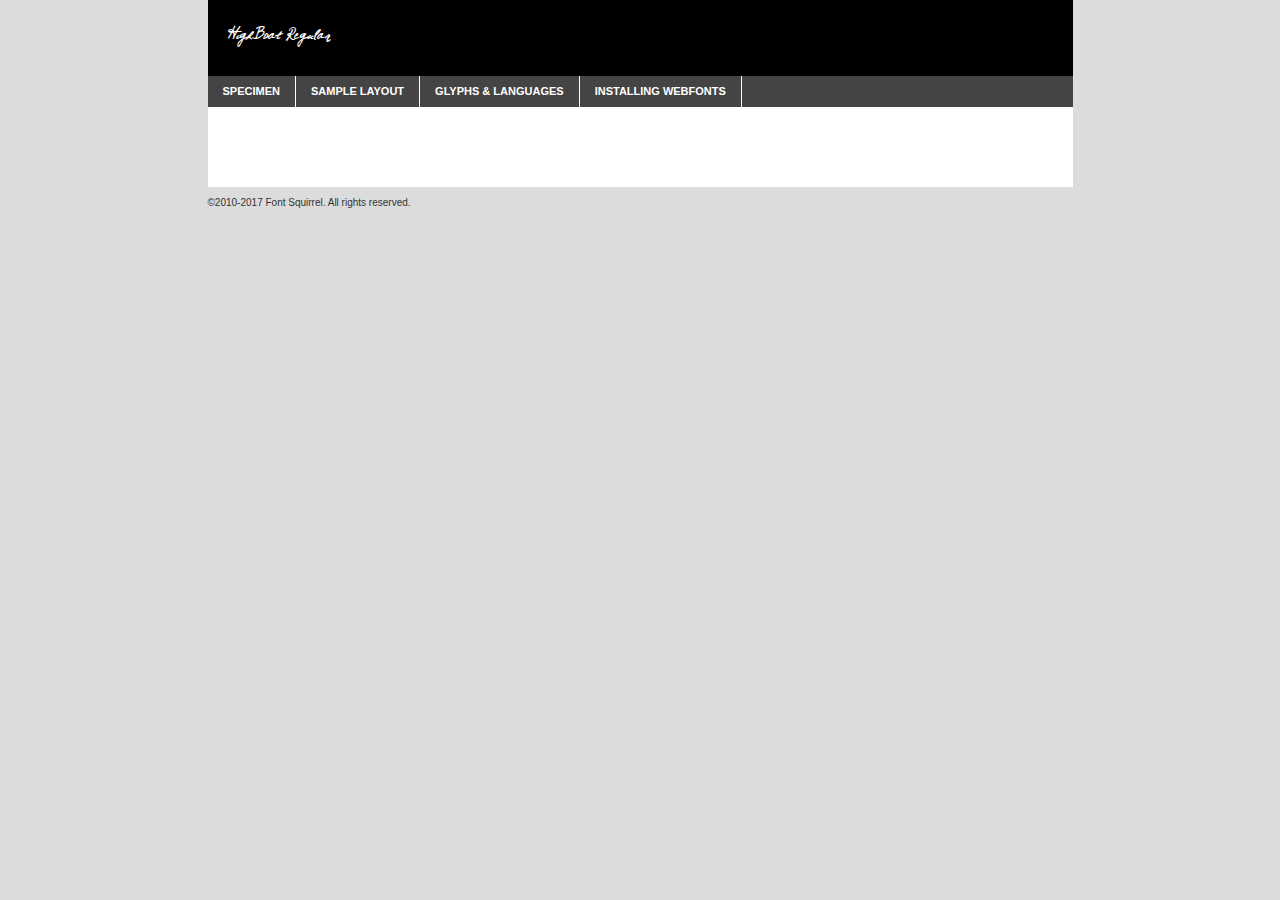
<file: landings/christina/assets/webfn/highboat-demo.html>
<!DOCTYPE html PUBLIC "-//W3C//DTD XHTML 1.0 Transitional//EN"
	"http://www.w3.org/TR/xhtml1/DTD/xhtml1-transitional.dtd">

<html xmlns="http://www.w3.org/1999/xhtml" xml:lang="en" lang="en">
<head>
	<meta http-equiv="Content-Type" content="text/html; charset=utf-8" />
	<script src="http://ajax.googleapis.com/ajax/libs/jquery/1.7.2/jquery.min.js" type="text/javascript" charset="utf-8"></script>
	<script type="text/javascript">
	(function($){$.fn.easyTabs=function(option){var param=jQuery.extend({fadeSpeed:"fast",defaultContent:1,activeClass:'active'},option);$(this).each(function(){var thisId="#"+this.id;if(param.defaultContent==''){param.defaultContent=1;}
	if(typeof param.defaultContent=="number")
	{var defaultTab=$(thisId+" .tabs li:eq("+(param.defaultContent-1)+") a").attr('href').substr(1);}else{var defaultTab=param.defaultContent;}
	$(thisId+" .tabs li a").each(function(){var tabToHide=$(this).attr('href').substr(1);$("#"+tabToHide).addClass('easytabs-tab-content');});hideAll();changeContent(defaultTab);function hideAll(){$(thisId+" .easytabs-tab-content").hide();}
	function changeContent(tabId){hideAll();$(thisId+" .tabs li").removeClass(param.activeClass);$(thisId+" .tabs li a[href=#"+tabId+"]").closest('li').addClass(param.activeClass);if(param.fadeSpeed!="none")
	{$(thisId+" #"+tabId).fadeIn(param.fadeSpeed);}else{$(thisId+" #"+tabId).show();}}
	$(thisId+" .tabs li").click(function(){var tabId=$(this).find('a').attr('href').substr(1);changeContent(tabId);return false;});});}})(jQuery);
	</script>
	<link rel="stylesheet" href="specimen_files/specimen_stylesheet.css" type="text/css" charset="utf-8" />
	<link rel="stylesheet" href="../../stylesheet.css" type="text/css" charset="utf-8" />

	<style type="text/css">
					body{
				font-family: 'highboatregular';
							}
		</style>

	<title>HighBoat Regular Specimen</title>
	
	
	<script type="text/javascript" charset="utf-8">
		$(document).ready(function() {
			$('#container').easyTabs({defaultContent:1});
		});
	</script>
</head>

<body>
<div id="container">
	<div id="header">
		HighBoat Regular	</div>
	<ul class="tabs">
		<li><a href="#specimen">Specimen</a></li>
		<li><a href="#layout">Sample Layout</a></li>
				<li><a href="#glyphs">Glyphs &amp; Languages</a></li>
		<li><a href="#installing">Installing Webfonts</a></li>
		
	</ul>
	
	<div id="main_content">

		
			<div id="specimen">
		
				<div class="section">
					<div class="grid12 firstcol">
						<div class="huge">AaBb</div>
					</div>
				</div>
		
				<div class="section">
					<div class="glyph_range">A&#x200B;B&#x200b;C&#x200b;D&#x200b;E&#x200b;F&#x200b;G&#x200b;H&#x200b;I&#x200b;J&#x200b;K&#x200b;L&#x200b;M&#x200b;N&#x200b;O&#x200b;P&#x200b;Q&#x200b;R&#x200b;S&#x200b;T&#x200b;U&#x200b;V&#x200b;W&#x200b;X&#x200b;Y&#x200b;Z&#x200b;a&#x200b;b&#x200b;c&#x200b;d&#x200b;e&#x200b;f&#x200b;g&#x200b;h&#x200b;i&#x200b;j&#x200b;k&#x200b;l&#x200b;m&#x200b;n&#x200b;o&#x200b;p&#x200b;q&#x200b;r&#x200b;s&#x200b;t&#x200b;u&#x200b;v&#x200b;w&#x200b;x&#x200b;y&#x200b;z&#x200b;1&#x200b;2&#x200b;3&#x200b;4&#x200b;5&#x200b;6&#x200b;7&#x200b;8&#x200b;9&#x200b;0&#x200b;&amp;&#x200b;.&#x200b;,&#x200b;?&#x200b;!&#x200b;&#64;&#x200b;(&#x200b;)&#x200b;#&#x200b;$&#x200b;%&#x200b;*&#x200b;+&#x200b;-&#x200b;=&#x200b;:&#x200b;;</div>
				</div>
				<div class="section">
					<div class="grid12 firstcol">
						<table class="sample_table">
							<tr><td>10</td><td class="size10">abcdefghijklmnopqrstuvwxyzABCDEFGHIJKLMNOPQRSTUVWXYZ0123456789abcdefghijklmnopqrstuvwxyzABCDEFGHIJKLMNOPQRSTUVWXYZ0123456789abcdefghijklmnopqrstuvwxyzABCDEFGHIJKLMNOPQRSTUVWXYZ</td></tr>
							<tr><td>11</td><td class="size11">abcdefghijklmnopqrstuvwxyzABCDEFGHIJKLMNOPQRSTUVWXYZ0123456789abcdefghijklmnopqrstuvwxyzABCDEFGHIJKLMNOPQRSTUVWXYZ0123456789abcdefghijklmnopqrstuvwxyzABCDEFGHIJKLMNOPQRSTUVWXYZ</td></tr>
							<tr><td>12</td><td class="size12">abcdefghijklmnopqrstuvwxyzABCDEFGHIJKLMNOPQRSTUVWXYZ0123456789abcdefghijklmnopqrstuvwxyzABCDEFGHIJKLMNOPQRSTUVWXYZ0123456789abcdefghijklmnopqrstuvwxyzABCDEFGHIJKLMNOPQRSTUVWXYZ</td></tr>
							<tr><td>13</td><td class="size13">abcdefghijklmnopqrstuvwxyzABCDEFGHIJKLMNOPQRSTUVWXYZ0123456789abcdefghijklmnopqrstuvwxyzABCDEFGHIJKLMNOPQRSTUVWXYZ0123456789abcdefghijklmnopqrstuvwxyzABCDEFGHIJKLMNOPQRSTUVWXYZ</td></tr>
							<tr><td>14</td><td class="size14">abcdefghijklmnopqrstuvwxyzABCDEFGHIJKLMNOPQRSTUVWXYZ0123456789abcdefghijklmnopqrstuvwxyzABCDEFGHIJKLMNOPQRSTUVWXYZ0123456789abcdefghijklmnopqrstuvwxyzABCDEFGHIJKLMNOPQRSTUVWXYZ</td></tr>
							<tr><td>16</td><td class="size16">abcdefghijklmnopqrstuvwxyzABCDEFGHIJKLMNOPQRSTUVWXYZ0123456789abcdefghijklmnopqrstuvwxyzABCDEFGHIJKLMNOPQRSTUVWXYZ</td></tr>
							<tr><td>18</td><td class="size18">abcdefghijklmnopqrstuvwxyzABCDEFGHIJKLMNOPQRSTUVWXYZ0123456789abcdefghijklmnopqrstuvwxyzABCDEFGHIJKLMNOPQRSTUVWXYZ</td></tr>
							<tr><td>20</td><td class="size20">abcdefghijklmnopqrstuvwxyzABCDEFGHIJKLMNOPQRSTUVWXYZ0123456789abcdefghijklmnopqrstuvwxyzABCDEFGHIJKLMNOPQRSTUVWXYZ</td></tr>
							<tr><td>24</td><td class="size24">abcdefghijklmnopqrstuvwxyzABCDEFGHIJKLMNOPQRSTUVWXYZ0123456789abcdefghijklmnopqrstuvwxyzABCDEFGHIJKLMNOPQRSTUVWXYZ</td></tr>
							<tr><td>30</td><td class="size30">abcdefghijklmnopqrstuvwxyzABCDEFGHIJKLMNOPQRSTUVWXYZ0123456789abcdefghijklmnopqrstuvwxyzABCDEFGHIJKLMNOPQRSTUVWXYZ</td></tr>
							<tr><td>36</td><td class="size36">abcdefghijklmnopqrstuvwxyzABCDEFGHIJKLMNOPQRSTUVWXYZ0123456789abcdefghijklmnopqrstuvwxyzABCDEFGHIJKLMNOPQRSTUVWXYZ</td></tr>
							<tr><td>48</td><td class="size48">abcdefghijklmnopqrstuvwxyzABCDEFGHIJKLMNOPQRSTUVWXYZ0123456789abcdefghijklmnopqrstuvwxyzABCDEFGHIJKLMNOPQRSTUVWXYZ</td></tr>
							<tr><td>60</td><td class="size60">abcdefghijklmnopqrstuvwxyzABCDEFGHIJKLMNOPQRSTUVWXYZ0123456789abcdefghijklmnopqrstuvwxyzABCDEFGHIJKLMNOPQRSTUVWXYZ</td></tr>
							<tr><td>72</td><td class="size72">abcdefghijklmnopqrstuvwxyzABCDEFGHIJKLMNOPQRSTUVWXYZ0123456789abcdefghijklmnopqrstuvwxyzABCDEFGHIJKLMNOPQRSTUVWXYZ</td></tr>
							<tr><td>90</td><td class="size90">abcdefghijklmnopqrstuvwxyzABCDEFGHIJKLMNOPQRSTUVWXYZ0123456789abcdefghijklmnopqrstuvwxyzABCDEFGHIJKLMNOPQRSTUVWXYZ</td></tr>
						</table>
				
					</div>
			
				</div>
		
		
		
								<div class="section" id="bodycomparison">


										<div id="xheight">
				<div class="fontbody">&#x25FC;&#x25FC;&#x25FC;&#x25FC;&#x25FC;&#x25FC;&#x25FC;&#x25FC;&#x25FC;&#x25FC;&#x25FC;&#x25FC;&#x25FC;&#x25FC;&#x25FC;&#x25FC;&#x25FC;&#x25FC;&#x25FC;&#x25FC;&#x25FC;&#x25FC;&#x25FC;&#x25FC;&#x25FC;&#x25FC;&#x25FC;&#x25FC;&#x25FC;&#x25FC;&#x25FC;&#x25FC;&#x25FC;&#x25FC;&#x25FC;&#x25FC;&#x25FC;&#x25FC;&#x25FC;&#x25FC;&#x25FC;&#x25FC;&#x25FC;&#x25FC;&#x25FC;&#x25FC;&#x25FC;&#x25FC;&#x25FC;&#x25FC;&#x25FC;&#x25FC;&#x25FC;&#x25FC;&#x25FC;&#x25FC;&#x25FC;&#x25FC;&#x25FC;&#x25FC;&#x25FC;&#x25FC;&#x25FC;&#x25FC;&#x25FC;&#x25FC;&#x25FC;&#x25FC;&#x25FC;&#x25FC;&#x25FC;&#x25FC;&#x25FC;&#x25FC;&#x25FC;&#x25FC;&#x25FC;&#x25FC;&#x25FC;&#x25FC;&#x25FC;&#x25FC;&#x25FC;&#x25FC;&#x25FC;&#x25FC;&#x25FC;&#x25FC;&#x25FC;&#x25FC;&#x25FC;&#x25FC;&#x25FC;&#x25FC;&#x25FC;&#x25FC;&#x25FC;&#x25FC;&#x25FC;body</div><div class="arialbody">body</div><div class="verdanabody">body</div><div class="georgiabody">body</div></div>
										<div class="fontbody" style="z-index:1">
											body<span>HighBoat Regular</span>
										</div>
										<div class="arialbody" style="z-index:1">
											body<span>Arial</span>
										</div>
										<div class="verdanabody" style="z-index:1">
											body<span>Verdana</span>
										</div>
										<div class="georgiabody" style="z-index:1">
											body<span>Georgia</span>
										</div>



								</div>
		
		
				<div class="section psample psample_row1" id="">
					
					<div class="grid2 firstcol">
						<p class="size10"><span>10.</span>Aenean lacinia bibendum nulla sed consectetur. Fusce dapibus, tellus ac cursus commodo, tortor mauris condimentum nibh, ut fermentum massa justo sit amet risus. Nullam id dolor id nibh ultricies vehicula ut id elit. Cum sociis natoque penatibus et magnis dis parturient montes, nascetur ridiculus mus. Nulla vitae elit libero, a pharetra augue.</p>
			
					</div>
					<div class="grid3">
						<p class="size11"><span>11.</span>Aenean lacinia bibendum nulla sed consectetur. Fusce dapibus, tellus ac cursus commodo, tortor mauris condimentum nibh, ut fermentum massa justo sit amet risus. Nullam id dolor id nibh ultricies vehicula ut id elit. Cum sociis natoque penatibus et magnis dis parturient montes, nascetur ridiculus mus. Nulla vitae elit libero, a pharetra augue.</p>
			
					</div>
					<div class="grid3">
						<p class="size12"><span>12.</span>Aenean lacinia bibendum nulla sed consectetur. Fusce dapibus, tellus ac cursus commodo, tortor mauris condimentum nibh, ut fermentum massa justo sit amet risus. Nullam id dolor id nibh ultricies vehicula ut id elit. Cum sociis natoque penatibus et magnis dis parturient montes, nascetur ridiculus mus. Nulla vitae elit libero, a pharetra augue.</p>
			
					</div>
					<div class="grid4">
						<p class="size13"><span>13.</span>Aenean lacinia bibendum nulla sed consectetur. Fusce dapibus, tellus ac cursus commodo, tortor mauris condimentum nibh, ut fermentum massa justo sit amet risus. Nullam id dolor id nibh ultricies vehicula ut id elit. Cum sociis natoque penatibus et magnis dis parturient montes, nascetur ridiculus mus. Nulla vitae elit libero, a pharetra augue.</p>
			
					</div>
					<div class="white_blend"></div>
					
				</div>
				<div class="section psample psample_row2" id="">
					<div class="grid3 firstcol">
						<p class="size14"><span>14.</span>Aenean lacinia bibendum nulla sed consectetur. Fusce dapibus, tellus ac cursus commodo, tortor mauris condimentum nibh, ut fermentum massa justo sit amet risus. Nullam id dolor id nibh ultricies vehicula ut id elit. Cum sociis natoque penatibus et magnis dis parturient montes, nascetur ridiculus mus. Nulla vitae elit libero, a pharetra augue.</p>
			
					</div>
					<div class="grid4">
						<p class="size16"><span>16.</span>Aenean lacinia bibendum nulla sed consectetur. Fusce dapibus, tellus ac cursus commodo, tortor mauris condimentum nibh, ut fermentum massa justo sit amet risus. Nullam id dolor id nibh ultricies vehicula ut id elit. Cum sociis natoque penatibus et magnis dis parturient montes, nascetur ridiculus mus. Nulla vitae elit libero, a pharetra augue.</p>
			
					</div>
					<div class="grid5">
						<p class="size18"><span>18.</span>Aenean lacinia bibendum nulla sed consectetur. Fusce dapibus, tellus ac cursus commodo, tortor mauris condimentum nibh, ut fermentum massa justo sit amet risus. Nullam id dolor id nibh ultricies vehicula ut id elit. Cum sociis natoque penatibus et magnis dis parturient montes, nascetur ridiculus mus. Nulla vitae elit libero, a pharetra augue.</p>
			
					</div>

					<div class="white_blend"></div>

				</div>
				
				<div class="section psample psample_row3" id="">
					<div class="grid5 firstcol">
						<p class="size20"><span>20.</span>Aenean lacinia bibendum nulla sed consectetur. Fusce dapibus, tellus ac cursus commodo, tortor mauris condimentum nibh, ut fermentum massa justo sit amet risus. Nullam id dolor id nibh ultricies vehicula ut id elit. Cum sociis natoque penatibus et magnis dis parturient montes, nascetur ridiculus mus. Nulla vitae elit libero, a pharetra augue.</p>
					</div>
					<div class="grid7">
						<p class="size24"><span>24.</span>Aenean lacinia bibendum nulla sed consectetur. Fusce dapibus, tellus ac cursus commodo, tortor mauris condimentum nibh, ut fermentum massa justo sit amet risus. Nullam id dolor id nibh ultricies vehicula ut id elit. Cum sociis natoque penatibus et magnis dis parturient montes, nascetur ridiculus mus. Nulla vitae elit libero, a pharetra augue.</p>
					</div>
					
					<div class="white_blend"></div>
					
				</div>
				
				<div class="section psample psample_row4" id="">
					<div class="grid12 firstcol">
						<p class="size30"><span>30.</span>Aenean lacinia bibendum nulla sed consectetur. Fusce dapibus, tellus ac cursus commodo, tortor mauris condimentum nibh, ut fermentum massa justo sit amet risus. Nullam id dolor id nibh ultricies vehicula ut id elit. Cum sociis natoque penatibus et magnis dis parturient montes, nascetur ridiculus mus. Nulla vitae elit libero, a pharetra augue.</p>
					</div>
					<div class="white_blend"></div>
					
				</div>
				
				
				
				<div class="section psample psample_row1 fullreverse">
					<div class="grid2 firstcol">
						<p class="size10"><span>10.</span>Aenean lacinia bibendum nulla sed consectetur. Fusce dapibus, tellus ac cursus commodo, tortor mauris condimentum nibh, ut fermentum massa justo sit amet risus. Nullam id dolor id nibh ultricies vehicula ut id elit. Cum sociis natoque penatibus et magnis dis parturient montes, nascetur ridiculus mus. Nulla vitae elit libero, a pharetra augue.</p>
			
					</div>
					<div class="grid3">
						<p class="size11"><span>11.</span>Aenean lacinia bibendum nulla sed consectetur. Fusce dapibus, tellus ac cursus commodo, tortor mauris condimentum nibh, ut fermentum massa justo sit amet risus. Nullam id dolor id nibh ultricies vehicula ut id elit. Cum sociis natoque penatibus et magnis dis parturient montes, nascetur ridiculus mus. Nulla vitae elit libero, a pharetra augue.</p>
			
					</div>
					<div class="grid3">
						<p class="size12"><span>12.</span>Aenean lacinia bibendum nulla sed consectetur. Fusce dapibus, tellus ac cursus commodo, tortor mauris condimentum nibh, ut fermentum massa justo sit amet risus. Nullam id dolor id nibh ultricies vehicula ut id elit. Cum sociis natoque penatibus et magnis dis parturient montes, nascetur ridiculus mus. Nulla vitae elit libero, a pharetra augue.</p>
			
					</div>
					<div class="grid4">
						<p class="size13"><span>13.</span>Aenean lacinia bibendum nulla sed consectetur. Fusce dapibus, tellus ac cursus commodo, tortor mauris condimentum nibh, ut fermentum massa justo sit amet risus. Nullam id dolor id nibh ultricies vehicula ut id elit. Cum sociis natoque penatibus et magnis dis parturient montes, nascetur ridiculus mus. Nulla vitae elit libero, a pharetra augue.</p>
			
					</div>
					<div class="black_blend"></div>
					
				</div>
				
				<div class="section psample psample_row2 fullreverse">
					<div class="grid3 firstcol">
						<p class="size14"><span>14.</span>Aenean lacinia bibendum nulla sed consectetur. Fusce dapibus, tellus ac cursus commodo, tortor mauris condimentum nibh, ut fermentum massa justo sit amet risus. Nullam id dolor id nibh ultricies vehicula ut id elit. Cum sociis natoque penatibus et magnis dis parturient montes, nascetur ridiculus mus. Nulla vitae elit libero, a pharetra augue.</p>
			
					</div>
					<div class="grid4">
						<p class="size16"><span>16.</span>Aenean lacinia bibendum nulla sed consectetur. Fusce dapibus, tellus ac cursus commodo, tortor mauris condimentum nibh, ut fermentum massa justo sit amet risus. Nullam id dolor id nibh ultricies vehicula ut id elit. Cum sociis natoque penatibus et magnis dis parturient montes, nascetur ridiculus mus. Nulla vitae elit libero, a pharetra augue.</p>
			
					</div>
					<div class="grid5">
						<p class="size18"><span>18.</span>Aenean lacinia bibendum nulla sed consectetur. Fusce dapibus, tellus ac cursus commodo, tortor mauris condimentum nibh, ut fermentum massa justo sit amet risus. Nullam id dolor id nibh ultricies vehicula ut id elit. Cum sociis natoque penatibus et magnis dis parturient montes, nascetur ridiculus mus. Nulla vitae elit libero, a pharetra augue.</p>
			
					</div>
					<div class="black_blend"></div>

				</div>
				
				<div class="section psample fullreverse psample_row3" id="">
					<div class="grid5 firstcol">
						<p class="size20"><span>20.</span>Aenean lacinia bibendum nulla sed consectetur. Fusce dapibus, tellus ac cursus commodo, tortor mauris condimentum nibh, ut fermentum massa justo sit amet risus. Nullam id dolor id nibh ultricies vehicula ut id elit. Cum sociis natoque penatibus et magnis dis parturient montes, nascetur ridiculus mus. Nulla vitae elit libero, a pharetra augue.</p>
					</div>
					<div class="grid7">
						<p class="size24"><span>24.</span>Aenean lacinia bibendum nulla sed consectetur. Fusce dapibus, tellus ac cursus commodo, tortor mauris condimentum nibh, ut fermentum massa justo sit amet risus. Nullam id dolor id nibh ultricies vehicula ut id elit. Cum sociis natoque penatibus et magnis dis parturient montes, nascetur ridiculus mus. Nulla vitae elit libero, a pharetra augue.</p>
					</div>
					
					<div class="black_blend"></div>
					
				</div>
				
				<div class="section psample fullreverse psample_row4" id="" style="border-bottom: 20px #000 solid;">
					<div class="grid12 firstcol">
						<p class="size30"><span>30.</span>Aenean lacinia bibendum nulla sed consectetur. Fusce dapibus, tellus ac cursus commodo, tortor mauris condimentum nibh, ut fermentum massa justo sit amet risus. Nullam id dolor id nibh ultricies vehicula ut id elit. Cum sociis natoque penatibus et magnis dis parturient montes, nascetur ridiculus mus. Nulla vitae elit libero, a pharetra augue.</p>
					</div>
					<div class="black_blend"></div>
					
				</div>
				
				
				
				
			</div>
			
			<div id="layout">
				
				<div class="section">
					
					<div class="grid12 firstcol">
						<h1>Lorem Ipsum Dolor</h1>
						<h2>Etiam porta sem malesuada magna mollis euismod</h2>
						
						<p class="byline">By <a href="#link">Aenean Lacinia</a></p>
					</div>
				</div>
				<div class="section">
					<div class="grid8 firstcol">
						<p class="large">Donec sed odio dui. Morbi leo risus, porta ac consectetur ac, vestibulum at eros. Fusce dapibus, tellus ac cursus commodo, tortor mauris condimentum nibh, ut fermentum massa justo sit amet risus. </p>

						
						<h3>Pellentesque ornare sem</h3>

						<p>Maecenas sed diam eget risus varius blandit sit amet non magna. Maecenas faucibus mollis interdum. Donec ullamcorper nulla non metus auctor fringilla. Nullam id dolor id nibh ultricies vehicula ut id elit. Nullam id dolor id nibh ultricies vehicula ut id elit. </p>

						<p>Aenean eu leo quam. Pellentesque ornare sem lacinia quam venenatis vestibulum. Lorem ipsum dolor sit amet, consectetur adipiscing elit. Cum sociis natoque penatibus et magnis dis parturient montes, nascetur ridiculus mus. </p>

						<p>Nulla vitae elit libero, a pharetra augue. Praesent commodo cursus magna, vel scelerisque nisl consectetur et. Aenean lacinia bibendum nulla sed consectetur. </p>

						<p>Nullam quis risus eget urna mollis ornare vel eu leo. Nullam quis risus eget urna mollis ornare vel eu leo. Maecenas sed diam eget risus varius blandit sit amet non magna. Donec ullamcorper nulla non metus auctor fringilla. </p>

						<h3>Cras mattis consectetur</h3>

						<p>Aenean eu leo quam. Pellentesque ornare sem lacinia quam venenatis vestibulum. Aenean lacinia bibendum nulla sed consectetur. Integer posuere erat a ante venenatis dapibus posuere velit aliquet. Cras mattis consectetur purus sit amet fermentum. </p>

						<p>Nullam id dolor id nibh ultricies vehicula ut id elit. Nullam quis risus eget urna mollis ornare vel eu leo. Cras mattis consectetur purus sit amet fermentum.</p>
					</div>
					
					<div class="grid4 sidebar">
						
						<div class="box reverse">
							<p class="last">Nullam quis risus eget urna mollis ornare vel eu leo. Donec ullamcorper nulla non metus auctor fringilla. Cras mattis consectetur purus sit amet fermentum. Sed posuere consectetur est at lobortis. Lorem ipsum dolor sit amet, consectetur adipiscing elit. </p>
						</div>
						
						<p class="caption">Maecenas sed diam eget risus varius.</p>

						<p>Vestibulum id ligula porta felis euismod semper. Integer posuere erat a ante venenatis dapibus posuere velit aliquet. Vestibulum id ligula porta felis euismod semper. Sed posuere consectetur est at lobortis. Maecenas sed diam eget risus varius blandit sit amet non magna. Fusce dapibus, tellus ac cursus commodo, tortor mauris condimentum nibh, ut fermentum massa justo sit amet risus. </p>

					

						<p>Duis mollis, est non commodo luctus, nisi erat porttitor ligula, eget lacinia odio sem nec elit. Aenean lacinia bibendum nulla sed consectetur. Vivamus sagittis lacus vel augue laoreet rutrum faucibus dolor auctor. Aenean lacinia bibendum nulla sed consectetur. Nullam quis risus eget urna mollis ornare vel eu leo. </p>

						<p>Praesent commodo cursus magna, vel scelerisque nisl consectetur et. Donec ullamcorper nulla non metus auctor fringilla. Maecenas faucibus mollis interdum. Fusce dapibus, tellus ac cursus commodo, tortor mauris condimentum nibh, ut fermentum massa justo sit amet risus. </p>

					</div>
				</div>
				
			</div>


			



		<div id="glyphs">
			<div class="section">
				<div class="grid12 firstcol">
			
				<h1>Language Support</h1>
				<p>The subset of HighBoat Regular in this kit supports the following languages:<br />
			
					English, Arrernte, Bislama, Cebuano, Fijian, Gilbertese, Hmong, Ibanag, Iloko_ilokano, Interglossa_glosa, Interlingua, Lojban, Norfolk_pitcairnese, Oromo, Rotokas, Seychelles_creole, Shona, Somali, Southern_ndebele, Swahili, Swati_swazi, Tok_pisin, Warlpiri, Xhosa, Zulu, Latinbasic, Demo				</p>
				<h1>Glyph Chart</h1>
				<p>The subset of HighBoat Regular in this kit includes all the glyphs listed below. Unicode entities are included above each glyph to help you insert individual characters into your layout.</p>
				<div id="glyph_chart">
			
																				 <div><p>&amp;#13;</p>&#13;</div>
																				 <div><p>&amp;#32;</p>&#32;</div>
																				 <div><p>&amp;#36;</p>&#36;</div>
																				 <div><p>&amp;#48;</p>&#48;</div>
																				 <div><p>&amp;#49;</p>&#49;</div>
																				 <div><p>&amp;#50;</p>&#50;</div>
																				 <div><p>&amp;#51;</p>&#51;</div>
																				 <div><p>&amp;#52;</p>&#52;</div>
																				 <div><p>&amp;#53;</p>&#53;</div>
																				 <div><p>&amp;#54;</p>&#54;</div>
																				 <div><p>&amp;#55;</p>&#55;</div>
																				 <div><p>&amp;#56;</p>&#56;</div>
																				 <div><p>&amp;#57;</p>&#57;</div>
																				 <div><p>&amp;#65;</p>&#65;</div>
																				 <div><p>&amp;#66;</p>&#66;</div>
																				 <div><p>&amp;#67;</p>&#67;</div>
																				 <div><p>&amp;#68;</p>&#68;</div>
																				 <div><p>&amp;#69;</p>&#69;</div>
																				 <div><p>&amp;#70;</p>&#70;</div>
																				 <div><p>&amp;#71;</p>&#71;</div>
																				 <div><p>&amp;#72;</p>&#72;</div>
																				 <div><p>&amp;#73;</p>&#73;</div>
																				 <div><p>&amp;#74;</p>&#74;</div>
																				 <div><p>&amp;#75;</p>&#75;</div>
																				 <div><p>&amp;#76;</p>&#76;</div>
																				 <div><p>&amp;#77;</p>&#77;</div>
																				 <div><p>&amp;#78;</p>&#78;</div>
																				 <div><p>&amp;#79;</p>&#79;</div>
																				 <div><p>&amp;#80;</p>&#80;</div>
																				 <div><p>&amp;#81;</p>&#81;</div>
																				 <div><p>&amp;#82;</p>&#82;</div>
																				 <div><p>&amp;#83;</p>&#83;</div>
																				 <div><p>&amp;#84;</p>&#84;</div>
																				 <div><p>&amp;#85;</p>&#85;</div>
																				 <div><p>&amp;#86;</p>&#86;</div>
																				 <div><p>&amp;#87;</p>&#87;</div>
																				 <div><p>&amp;#88;</p>&#88;</div>
																				 <div><p>&amp;#89;</p>&#89;</div>
																				 <div><p>&amp;#90;</p>&#90;</div>
																				 <div><p>&amp;#97;</p>&#97;</div>
																				 <div><p>&amp;#98;</p>&#98;</div>
																				 <div><p>&amp;#99;</p>&#99;</div>
																				 <div><p>&amp;#100;</p>&#100;</div>
																				 <div><p>&amp;#101;</p>&#101;</div>
																				 <div><p>&amp;#102;</p>&#102;</div>
																				 <div><p>&amp;#103;</p>&#103;</div>
																				 <div><p>&amp;#104;</p>&#104;</div>
																				 <div><p>&amp;#105;</p>&#105;</div>
																				 <div><p>&amp;#106;</p>&#106;</div>
																				 <div><p>&amp;#107;</p>&#107;</div>
																				 <div><p>&amp;#108;</p>&#108;</div>
																				 <div><p>&amp;#109;</p>&#109;</div>
																				 <div><p>&amp;#110;</p>&#110;</div>
																				 <div><p>&amp;#111;</p>&#111;</div>
																				 <div><p>&amp;#112;</p>&#112;</div>
																				 <div><p>&amp;#113;</p>&#113;</div>
																				 <div><p>&amp;#114;</p>&#114;</div>
																				 <div><p>&amp;#115;</p>&#115;</div>
																				 <div><p>&amp;#116;</p>&#116;</div>
																				 <div><p>&amp;#117;</p>&#117;</div>
																				 <div><p>&amp;#118;</p>&#118;</div>
																				 <div><p>&amp;#119;</p>&#119;</div>
																				 <div><p>&amp;#120;</p>&#120;</div>
																				 <div><p>&amp;#121;</p>&#121;</div>
																				 <div><p>&amp;#122;</p>&#122;</div>
																				 <div><p>&amp;#160;</p>&#160;</div>
																				 <div><p>&amp;#163;</p>&#163;</div>
																				 <div><p>&amp;#165;</p>&#165;</div>
																				 <div><p>&amp;#8192;</p>&#8192;</div>
																				 <div><p>&amp;#8193;</p>&#8193;</div>
																				 <div><p>&amp;#8194;</p>&#8194;</div>
																				 <div><p>&amp;#8195;</p>&#8195;</div>
																				 <div><p>&amp;#8196;</p>&#8196;</div>
																				 <div><p>&amp;#8197;</p>&#8197;</div>
																				 <div><p>&amp;#8198;</p>&#8198;</div>
																				 <div><p>&amp;#8199;</p>&#8199;</div>
																				 <div><p>&amp;#8200;</p>&#8200;</div>
																				 <div><p>&amp;#8201;</p>&#8201;</div>
																				 <div><p>&amp;#8202;</p>&#8202;</div>
																				 <div><p>&amp;#8239;</p>&#8239;</div>
																				 <div><p>&amp;#8287;</p>&#8287;</div>
																				 <div><p>&amp;#8364;</p>&#8364;</div>
																				 <div><p>&amp;#9724;</p>&#9724;</div>
																																						</div>	
				</div>
		
		
			</div>
		</div>
		
		
		<div id="specs">
			
		</div>
	
		<div id="installing">
			<div class="section">
				<div class="grid7 firstcol">
					<h1>Installing Webfonts</h1>
					
					<p>Webfonts are supported by all major browser platforms but not all in the same way. There are currently four different font formats that must be included in order to target all browsers. This includes TTF, WOFF, EOT and SVG.</p>
					
					<h2>1. Upload your webfonts</h2>
					<p>You must upload your webfont kit to your website. They should be in or near the same directory as your CSS files.</p>
					
					<h2>2. Include the webfont stylesheet</h2>
					<p>A special CSS @font-face declaration helps the various browsers select the appropriate font it needs without causing you a bunch of headaches. Learn more about this syntax by reading the <a href="https://www.fontspring.com/blog/further-hardening-of-the-bulletproof-syntax">Fontspring blog post</a> about it. The code for it is as follows:</p>


<code>
@font-face{ 
	font-family: 'MyWebFont';
	src: url('WebFont.eot');
	src: url('WebFont.eot?#iefix') format('embedded-opentype'),
	     url('WebFont.woff') format('woff'),
	     url('WebFont.ttf') format('truetype'),
	     url('WebFont.svg#webfont') format('svg');
}
</code>

	<p>We've already gone ahead and generated the code for you. All you have to do is link to the stylesheet in your HTML, like this:</p>
	<code>&lt;link rel=&quot;stylesheet&quot; href=&quot;stylesheet.css&quot; type=&quot;text/css&quot; charset=&quot;utf-8&quot; /&gt;</code>

					<h2>3. Modify your own stylesheet</h2>
					<p>To take advantage of your new fonts, you must tell your stylesheet to use them. Look at the original @font-face declaration above and find the property called "font-family." The name linked there will be what you use to reference the font. Prepend that webfont name to the font stack in the "font-family" property, inside the selector you want to change. For example:</p>
<code>p { font-family: 'WebFont', Arial, sans-serif; }</code>

<h2>4. Test</h2>
<p>Getting webfonts to work cross-browser <em>can</em> be tricky. Use the information in the sidebar to help you if you find that fonts aren't loading in a particular browser.</p>
				</div>
				
				<div class="grid5 sidebar">
					<div class="box">
						<h2>Troubleshooting<br />Font-Face Problems</h2>
						<p>Having trouble getting your webfonts to load in your new website? Here are some tips to sort out what might be the problem.</p>

						<h3>Fonts not showing in any browser</h3>

						<p>This sounds like you need to work on the plumbing. You either did not upload the fonts to the correct directory, or you did not link the fonts properly in the CSS. If you've confirmed that all this is correct and you still have a problem, take a look at your .htaccess file and see if requests are getting intercepted.</p>

						<h3>Fonts not loading in iPhone or iPad</h3>

						<p>The most common problem here is that you are serving the fonts from an IIS server. IIS refuses to serve files that have unknown MIME types. If that is the case, you must set the MIME type for SVG to "image/svg+xml" in the server settings. Follow these instructions from Microsoft if you need help.</p>

						<h3>Fonts not loading in Firefox</h3>

						<p>The primary reason for this failure? You are still using a version Firefox older than 3.5. So upgrade already! If that isn't it, then you are very likely serving fonts from a different domain. Firefox requires that all font assets be served from the same domain. Lastly it is possible that you need to add WOFF to your list of MIME types (if you are serving via IIS.)</p>

						<h3>Fonts not loading in IE</h3>

						<p>Are you looking at Internet Explorer on an actual Windows machine or are you cheating by using a service like Adobe BrowserLab? Many of these screenshot services do not render @font-face for IE. Best to test it on a real machine.</p>

						<h3>Fonts not loading in IE9</h3>

						<p>IE9, like Firefox, requires that fonts be served from the same domain as the website. Make sure that is the case.</p>
					</div>
				</div>
			</div>
			
		</div>
	
	</div>
	<div id="footer">
		<p>&copy;2010-2017 Font Squirrel. All rights reserved.</p>
	</div>
</div>
</body>
</html>
</file>
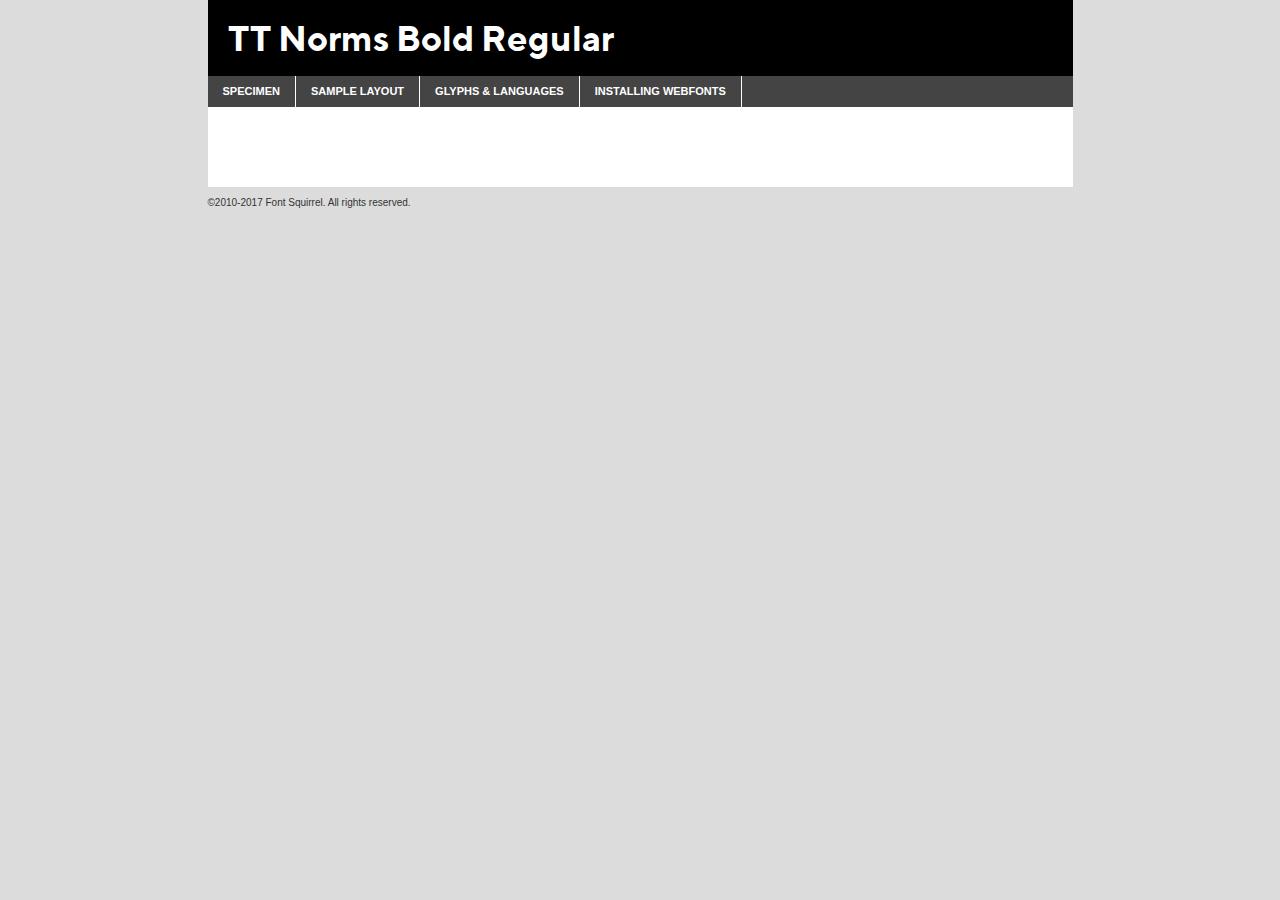
<file: landings/christina/assets/webfn/ttnorms-bold-demo.html>
<!DOCTYPE html PUBLIC "-//W3C//DTD XHTML 1.0 Transitional//EN"
	"http://www.w3.org/TR/xhtml1/DTD/xhtml1-transitional.dtd">

<html xmlns="http://www.w3.org/1999/xhtml" xml:lang="en" lang="en">
<head>
	<meta http-equiv="Content-Type" content="text/html; charset=utf-8" />
	<script src="http://ajax.googleapis.com/ajax/libs/jquery/1.7.2/jquery.min.js" type="text/javascript" charset="utf-8"></script>
	<script type="text/javascript">
	(function($){$.fn.easyTabs=function(option){var param=jQuery.extend({fadeSpeed:"fast",defaultContent:1,activeClass:'active'},option);$(this).each(function(){var thisId="#"+this.id;if(param.defaultContent==''){param.defaultContent=1;}
	if(typeof param.defaultContent=="number")
	{var defaultTab=$(thisId+" .tabs li:eq("+(param.defaultContent-1)+") a").attr('href').substr(1);}else{var defaultTab=param.defaultContent;}
	$(thisId+" .tabs li a").each(function(){var tabToHide=$(this).attr('href').substr(1);$("#"+tabToHide).addClass('easytabs-tab-content');});hideAll();changeContent(defaultTab);function hideAll(){$(thisId+" .easytabs-tab-content").hide();}
	function changeContent(tabId){hideAll();$(thisId+" .tabs li").removeClass(param.activeClass);$(thisId+" .tabs li a[href=#"+tabId+"]").closest('li').addClass(param.activeClass);if(param.fadeSpeed!="none")
	{$(thisId+" #"+tabId).fadeIn(param.fadeSpeed);}else{$(thisId+" #"+tabId).show();}}
	$(thisId+" .tabs li").click(function(){var tabId=$(this).find('a').attr('href').substr(1);changeContent(tabId);return false;});});}})(jQuery);
	</script>
	<link rel="stylesheet" href="specimen_files/specimen_stylesheet.css" type="text/css" charset="utf-8" />
	<link rel="stylesheet" href="../../stylesheet.css" type="text/css" charset="utf-8" />

	<style type="text/css">
					body{
				font-family: 'tt_normsbold';
							}
		</style>

	<title>TT Norms Bold Regular Specimen</title>
	
	
	<script type="text/javascript" charset="utf-8">
		$(document).ready(function() {
			$('#container').easyTabs({defaultContent:1});
		});
	</script>
</head>

<body>
<div id="container">
	<div id="header">
		TT Norms Bold Regular	</div>
	<ul class="tabs">
		<li><a href="#specimen">Specimen</a></li>
		<li><a href="#layout">Sample Layout</a></li>
				<li><a href="#glyphs">Glyphs &amp; Languages</a></li>
		<li><a href="#installing">Installing Webfonts</a></li>
		
	</ul>
	
	<div id="main_content">

		
			<div id="specimen">
		
				<div class="section">
					<div class="grid12 firstcol">
						<div class="huge">AaBb</div>
					</div>
				</div>
		
				<div class="section">
					<div class="glyph_range">A&#x200B;B&#x200b;C&#x200b;D&#x200b;E&#x200b;F&#x200b;G&#x200b;H&#x200b;I&#x200b;J&#x200b;K&#x200b;L&#x200b;M&#x200b;N&#x200b;O&#x200b;P&#x200b;Q&#x200b;R&#x200b;S&#x200b;T&#x200b;U&#x200b;V&#x200b;W&#x200b;X&#x200b;Y&#x200b;Z&#x200b;a&#x200b;b&#x200b;c&#x200b;d&#x200b;e&#x200b;f&#x200b;g&#x200b;h&#x200b;i&#x200b;j&#x200b;k&#x200b;l&#x200b;m&#x200b;n&#x200b;o&#x200b;p&#x200b;q&#x200b;r&#x200b;s&#x200b;t&#x200b;u&#x200b;v&#x200b;w&#x200b;x&#x200b;y&#x200b;z&#x200b;1&#x200b;2&#x200b;3&#x200b;4&#x200b;5&#x200b;6&#x200b;7&#x200b;8&#x200b;9&#x200b;0&#x200b;&amp;&#x200b;.&#x200b;,&#x200b;?&#x200b;!&#x200b;&#64;&#x200b;(&#x200b;)&#x200b;#&#x200b;$&#x200b;%&#x200b;*&#x200b;+&#x200b;-&#x200b;=&#x200b;:&#x200b;;</div>
				</div>
				<div class="section">
					<div class="grid12 firstcol">
						<table class="sample_table">
							<tr><td>10</td><td class="size10">abcdefghijklmnopqrstuvwxyzABCDEFGHIJKLMNOPQRSTUVWXYZ0123456789abcdefghijklmnopqrstuvwxyzABCDEFGHIJKLMNOPQRSTUVWXYZ0123456789abcdefghijklmnopqrstuvwxyzABCDEFGHIJKLMNOPQRSTUVWXYZ</td></tr>
							<tr><td>11</td><td class="size11">abcdefghijklmnopqrstuvwxyzABCDEFGHIJKLMNOPQRSTUVWXYZ0123456789abcdefghijklmnopqrstuvwxyzABCDEFGHIJKLMNOPQRSTUVWXYZ0123456789abcdefghijklmnopqrstuvwxyzABCDEFGHIJKLMNOPQRSTUVWXYZ</td></tr>
							<tr><td>12</td><td class="size12">abcdefghijklmnopqrstuvwxyzABCDEFGHIJKLMNOPQRSTUVWXYZ0123456789abcdefghijklmnopqrstuvwxyzABCDEFGHIJKLMNOPQRSTUVWXYZ0123456789abcdefghijklmnopqrstuvwxyzABCDEFGHIJKLMNOPQRSTUVWXYZ</td></tr>
							<tr><td>13</td><td class="size13">abcdefghijklmnopqrstuvwxyzABCDEFGHIJKLMNOPQRSTUVWXYZ0123456789abcdefghijklmnopqrstuvwxyzABCDEFGHIJKLMNOPQRSTUVWXYZ0123456789abcdefghijklmnopqrstuvwxyzABCDEFGHIJKLMNOPQRSTUVWXYZ</td></tr>
							<tr><td>14</td><td class="size14">abcdefghijklmnopqrstuvwxyzABCDEFGHIJKLMNOPQRSTUVWXYZ0123456789abcdefghijklmnopqrstuvwxyzABCDEFGHIJKLMNOPQRSTUVWXYZ0123456789abcdefghijklmnopqrstuvwxyzABCDEFGHIJKLMNOPQRSTUVWXYZ</td></tr>
							<tr><td>16</td><td class="size16">abcdefghijklmnopqrstuvwxyzABCDEFGHIJKLMNOPQRSTUVWXYZ0123456789abcdefghijklmnopqrstuvwxyzABCDEFGHIJKLMNOPQRSTUVWXYZ</td></tr>
							<tr><td>18</td><td class="size18">abcdefghijklmnopqrstuvwxyzABCDEFGHIJKLMNOPQRSTUVWXYZ0123456789abcdefghijklmnopqrstuvwxyzABCDEFGHIJKLMNOPQRSTUVWXYZ</td></tr>
							<tr><td>20</td><td class="size20">abcdefghijklmnopqrstuvwxyzABCDEFGHIJKLMNOPQRSTUVWXYZ0123456789abcdefghijklmnopqrstuvwxyzABCDEFGHIJKLMNOPQRSTUVWXYZ</td></tr>
							<tr><td>24</td><td class="size24">abcdefghijklmnopqrstuvwxyzABCDEFGHIJKLMNOPQRSTUVWXYZ0123456789abcdefghijklmnopqrstuvwxyzABCDEFGHIJKLMNOPQRSTUVWXYZ</td></tr>
							<tr><td>30</td><td class="size30">abcdefghijklmnopqrstuvwxyzABCDEFGHIJKLMNOPQRSTUVWXYZ0123456789abcdefghijklmnopqrstuvwxyzABCDEFGHIJKLMNOPQRSTUVWXYZ</td></tr>
							<tr><td>36</td><td class="size36">abcdefghijklmnopqrstuvwxyzABCDEFGHIJKLMNOPQRSTUVWXYZ0123456789abcdefghijklmnopqrstuvwxyzABCDEFGHIJKLMNOPQRSTUVWXYZ</td></tr>
							<tr><td>48</td><td class="size48">abcdefghijklmnopqrstuvwxyzABCDEFGHIJKLMNOPQRSTUVWXYZ0123456789abcdefghijklmnopqrstuvwxyzABCDEFGHIJKLMNOPQRSTUVWXYZ</td></tr>
							<tr><td>60</td><td class="size60">abcdefghijklmnopqrstuvwxyzABCDEFGHIJKLMNOPQRSTUVWXYZ0123456789abcdefghijklmnopqrstuvwxyzABCDEFGHIJKLMNOPQRSTUVWXYZ</td></tr>
							<tr><td>72</td><td class="size72">abcdefghijklmnopqrstuvwxyzABCDEFGHIJKLMNOPQRSTUVWXYZ0123456789abcdefghijklmnopqrstuvwxyzABCDEFGHIJKLMNOPQRSTUVWXYZ</td></tr>
							<tr><td>90</td><td class="size90">abcdefghijklmnopqrstuvwxyzABCDEFGHIJKLMNOPQRSTUVWXYZ0123456789abcdefghijklmnopqrstuvwxyzABCDEFGHIJKLMNOPQRSTUVWXYZ</td></tr>
						</table>
				
					</div>
			
				</div>
		
		
		
								<div class="section" id="bodycomparison">


										<div id="xheight">
				<div class="fontbody">&#x25FC;&#x25FC;&#x25FC;&#x25FC;&#x25FC;&#x25FC;&#x25FC;&#x25FC;&#x25FC;&#x25FC;&#x25FC;&#x25FC;&#x25FC;&#x25FC;&#x25FC;&#x25FC;&#x25FC;&#x25FC;&#x25FC;&#x25FC;&#x25FC;&#x25FC;&#x25FC;&#x25FC;&#x25FC;&#x25FC;&#x25FC;&#x25FC;&#x25FC;&#x25FC;&#x25FC;&#x25FC;&#x25FC;&#x25FC;&#x25FC;&#x25FC;&#x25FC;&#x25FC;&#x25FC;&#x25FC;&#x25FC;&#x25FC;&#x25FC;&#x25FC;&#x25FC;&#x25FC;&#x25FC;&#x25FC;&#x25FC;&#x25FC;&#x25FC;&#x25FC;&#x25FC;&#x25FC;&#x25FC;&#x25FC;&#x25FC;&#x25FC;&#x25FC;&#x25FC;&#x25FC;&#x25FC;&#x25FC;&#x25FC;&#x25FC;&#x25FC;&#x25FC;&#x25FC;&#x25FC;&#x25FC;&#x25FC;&#x25FC;&#x25FC;&#x25FC;&#x25FC;&#x25FC;&#x25FC;&#x25FC;&#x25FC;&#x25FC;&#x25FC;&#x25FC;&#x25FC;&#x25FC;&#x25FC;&#x25FC;&#x25FC;&#x25FC;&#x25FC;&#x25FC;&#x25FC;&#x25FC;&#x25FC;&#x25FC;&#x25FC;&#x25FC;&#x25FC;&#x25FC;&#x25FC;body</div><div class="arialbody">body</div><div class="verdanabody">body</div><div class="georgiabody">body</div></div>
										<div class="fontbody" style="z-index:1">
											body<span>TT Norms Bold Regular</span>
										</div>
										<div class="arialbody" style="z-index:1">
											body<span>Arial</span>
										</div>
										<div class="verdanabody" style="z-index:1">
											body<span>Verdana</span>
										</div>
										<div class="georgiabody" style="z-index:1">
											body<span>Georgia</span>
										</div>



								</div>
		
		
				<div class="section psample psample_row1" id="">
					
					<div class="grid2 firstcol">
						<p class="size10"><span>10.</span>Aenean lacinia bibendum nulla sed consectetur. Fusce dapibus, tellus ac cursus commodo, tortor mauris condimentum nibh, ut fermentum massa justo sit amet risus. Nullam id dolor id nibh ultricies vehicula ut id elit. Cum sociis natoque penatibus et magnis dis parturient montes, nascetur ridiculus mus. Nulla vitae elit libero, a pharetra augue.</p>
			
					</div>
					<div class="grid3">
						<p class="size11"><span>11.</span>Aenean lacinia bibendum nulla sed consectetur. Fusce dapibus, tellus ac cursus commodo, tortor mauris condimentum nibh, ut fermentum massa justo sit amet risus. Nullam id dolor id nibh ultricies vehicula ut id elit. Cum sociis natoque penatibus et magnis dis parturient montes, nascetur ridiculus mus. Nulla vitae elit libero, a pharetra augue.</p>
			
					</div>
					<div class="grid3">
						<p class="size12"><span>12.</span>Aenean lacinia bibendum nulla sed consectetur. Fusce dapibus, tellus ac cursus commodo, tortor mauris condimentum nibh, ut fermentum massa justo sit amet risus. Nullam id dolor id nibh ultricies vehicula ut id elit. Cum sociis natoque penatibus et magnis dis parturient montes, nascetur ridiculus mus. Nulla vitae elit libero, a pharetra augue.</p>
			
					</div>
					<div class="grid4">
						<p class="size13"><span>13.</span>Aenean lacinia bibendum nulla sed consectetur. Fusce dapibus, tellus ac cursus commodo, tortor mauris condimentum nibh, ut fermentum massa justo sit amet risus. Nullam id dolor id nibh ultricies vehicula ut id elit. Cum sociis natoque penatibus et magnis dis parturient montes, nascetur ridiculus mus. Nulla vitae elit libero, a pharetra augue.</p>
			
					</div>
					<div class="white_blend"></div>
					
				</div>
				<div class="section psample psample_row2" id="">
					<div class="grid3 firstcol">
						<p class="size14"><span>14.</span>Aenean lacinia bibendum nulla sed consectetur. Fusce dapibus, tellus ac cursus commodo, tortor mauris condimentum nibh, ut fermentum massa justo sit amet risus. Nullam id dolor id nibh ultricies vehicula ut id elit. Cum sociis natoque penatibus et magnis dis parturient montes, nascetur ridiculus mus. Nulla vitae elit libero, a pharetra augue.</p>
			
					</div>
					<div class="grid4">
						<p class="size16"><span>16.</span>Aenean lacinia bibendum nulla sed consectetur. Fusce dapibus, tellus ac cursus commodo, tortor mauris condimentum nibh, ut fermentum massa justo sit amet risus. Nullam id dolor id nibh ultricies vehicula ut id elit. Cum sociis natoque penatibus et magnis dis parturient montes, nascetur ridiculus mus. Nulla vitae elit libero, a pharetra augue.</p>
			
					</div>
					<div class="grid5">
						<p class="size18"><span>18.</span>Aenean lacinia bibendum nulla sed consectetur. Fusce dapibus, tellus ac cursus commodo, tortor mauris condimentum nibh, ut fermentum massa justo sit amet risus. Nullam id dolor id nibh ultricies vehicula ut id elit. Cum sociis natoque penatibus et magnis dis parturient montes, nascetur ridiculus mus. Nulla vitae elit libero, a pharetra augue.</p>
			
					</div>

					<div class="white_blend"></div>

				</div>
				
				<div class="section psample psample_row3" id="">
					<div class="grid5 firstcol">
						<p class="size20"><span>20.</span>Aenean lacinia bibendum nulla sed consectetur. Fusce dapibus, tellus ac cursus commodo, tortor mauris condimentum nibh, ut fermentum massa justo sit amet risus. Nullam id dolor id nibh ultricies vehicula ut id elit. Cum sociis natoque penatibus et magnis dis parturient montes, nascetur ridiculus mus. Nulla vitae elit libero, a pharetra augue.</p>
					</div>
					<div class="grid7">
						<p class="size24"><span>24.</span>Aenean lacinia bibendum nulla sed consectetur. Fusce dapibus, tellus ac cursus commodo, tortor mauris condimentum nibh, ut fermentum massa justo sit amet risus. Nullam id dolor id nibh ultricies vehicula ut id elit. Cum sociis natoque penatibus et magnis dis parturient montes, nascetur ridiculus mus. Nulla vitae elit libero, a pharetra augue.</p>
					</div>
					
					<div class="white_blend"></div>
					
				</div>
				
				<div class="section psample psample_row4" id="">
					<div class="grid12 firstcol">
						<p class="size30"><span>30.</span>Aenean lacinia bibendum nulla sed consectetur. Fusce dapibus, tellus ac cursus commodo, tortor mauris condimentum nibh, ut fermentum massa justo sit amet risus. Nullam id dolor id nibh ultricies vehicula ut id elit. Cum sociis natoque penatibus et magnis dis parturient montes, nascetur ridiculus mus. Nulla vitae elit libero, a pharetra augue.</p>
					</div>
					<div class="white_blend"></div>
					
				</div>
				
				
				
				<div class="section psample psample_row1 fullreverse">
					<div class="grid2 firstcol">
						<p class="size10"><span>10.</span>Aenean lacinia bibendum nulla sed consectetur. Fusce dapibus, tellus ac cursus commodo, tortor mauris condimentum nibh, ut fermentum massa justo sit amet risus. Nullam id dolor id nibh ultricies vehicula ut id elit. Cum sociis natoque penatibus et magnis dis parturient montes, nascetur ridiculus mus. Nulla vitae elit libero, a pharetra augue.</p>
			
					</div>
					<div class="grid3">
						<p class="size11"><span>11.</span>Aenean lacinia bibendum nulla sed consectetur. Fusce dapibus, tellus ac cursus commodo, tortor mauris condimentum nibh, ut fermentum massa justo sit amet risus. Nullam id dolor id nibh ultricies vehicula ut id elit. Cum sociis natoque penatibus et magnis dis parturient montes, nascetur ridiculus mus. Nulla vitae elit libero, a pharetra augue.</p>
			
					</div>
					<div class="grid3">
						<p class="size12"><span>12.</span>Aenean lacinia bibendum nulla sed consectetur. Fusce dapibus, tellus ac cursus commodo, tortor mauris condimentum nibh, ut fermentum massa justo sit amet risus. Nullam id dolor id nibh ultricies vehicula ut id elit. Cum sociis natoque penatibus et magnis dis parturient montes, nascetur ridiculus mus. Nulla vitae elit libero, a pharetra augue.</p>
			
					</div>
					<div class="grid4">
						<p class="size13"><span>13.</span>Aenean lacinia bibendum nulla sed consectetur. Fusce dapibus, tellus ac cursus commodo, tortor mauris condimentum nibh, ut fermentum massa justo sit amet risus. Nullam id dolor id nibh ultricies vehicula ut id elit. Cum sociis natoque penatibus et magnis dis parturient montes, nascetur ridiculus mus. Nulla vitae elit libero, a pharetra augue.</p>
			
					</div>
					<div class="black_blend"></div>
					
				</div>
				
				<div class="section psample psample_row2 fullreverse">
					<div class="grid3 firstcol">
						<p class="size14"><span>14.</span>Aenean lacinia bibendum nulla sed consectetur. Fusce dapibus, tellus ac cursus commodo, tortor mauris condimentum nibh, ut fermentum massa justo sit amet risus. Nullam id dolor id nibh ultricies vehicula ut id elit. Cum sociis natoque penatibus et magnis dis parturient montes, nascetur ridiculus mus. Nulla vitae elit libero, a pharetra augue.</p>
			
					</div>
					<div class="grid4">
						<p class="size16"><span>16.</span>Aenean lacinia bibendum nulla sed consectetur. Fusce dapibus, tellus ac cursus commodo, tortor mauris condimentum nibh, ut fermentum massa justo sit amet risus. Nullam id dolor id nibh ultricies vehicula ut id elit. Cum sociis natoque penatibus et magnis dis parturient montes, nascetur ridiculus mus. Nulla vitae elit libero, a pharetra augue.</p>
			
					</div>
					<div class="grid5">
						<p class="size18"><span>18.</span>Aenean lacinia bibendum nulla sed consectetur. Fusce dapibus, tellus ac cursus commodo, tortor mauris condimentum nibh, ut fermentum massa justo sit amet risus. Nullam id dolor id nibh ultricies vehicula ut id elit. Cum sociis natoque penatibus et magnis dis parturient montes, nascetur ridiculus mus. Nulla vitae elit libero, a pharetra augue.</p>
			
					</div>
					<div class="black_blend"></div>

				</div>
				
				<div class="section psample fullreverse psample_row3" id="">
					<div class="grid5 firstcol">
						<p class="size20"><span>20.</span>Aenean lacinia bibendum nulla sed consectetur. Fusce dapibus, tellus ac cursus commodo, tortor mauris condimentum nibh, ut fermentum massa justo sit amet risus. Nullam id dolor id nibh ultricies vehicula ut id elit. Cum sociis natoque penatibus et magnis dis parturient montes, nascetur ridiculus mus. Nulla vitae elit libero, a pharetra augue.</p>
					</div>
					<div class="grid7">
						<p class="size24"><span>24.</span>Aenean lacinia bibendum nulla sed consectetur. Fusce dapibus, tellus ac cursus commodo, tortor mauris condimentum nibh, ut fermentum massa justo sit amet risus. Nullam id dolor id nibh ultricies vehicula ut id elit. Cum sociis natoque penatibus et magnis dis parturient montes, nascetur ridiculus mus. Nulla vitae elit libero, a pharetra augue.</p>
					</div>
					
					<div class="black_blend"></div>
					
				</div>
				
				<div class="section psample fullreverse psample_row4" id="" style="border-bottom: 20px #000 solid;">
					<div class="grid12 firstcol">
						<p class="size30"><span>30.</span>Aenean lacinia bibendum nulla sed consectetur. Fusce dapibus, tellus ac cursus commodo, tortor mauris condimentum nibh, ut fermentum massa justo sit amet risus. Nullam id dolor id nibh ultricies vehicula ut id elit. Cum sociis natoque penatibus et magnis dis parturient montes, nascetur ridiculus mus. Nulla vitae elit libero, a pharetra augue.</p>
					</div>
					<div class="black_blend"></div>
					
				</div>
				
				
				
				
			</div>
			
			<div id="layout">
				
				<div class="section">
					
					<div class="grid12 firstcol">
						<h1>Lorem Ipsum Dolor</h1>
						<h2>Etiam porta sem malesuada magna mollis euismod</h2>
						
						<p class="byline">By <a href="#link">Aenean Lacinia</a></p>
					</div>
				</div>
				<div class="section">
					<div class="grid8 firstcol">
						<p class="large">Donec sed odio dui. Morbi leo risus, porta ac consectetur ac, vestibulum at eros. Fusce dapibus, tellus ac cursus commodo, tortor mauris condimentum nibh, ut fermentum massa justo sit amet risus. </p>

						
						<h3>Pellentesque ornare sem</h3>

						<p>Maecenas sed diam eget risus varius blandit sit amet non magna. Maecenas faucibus mollis interdum. Donec ullamcorper nulla non metus auctor fringilla. Nullam id dolor id nibh ultricies vehicula ut id elit. Nullam id dolor id nibh ultricies vehicula ut id elit. </p>

						<p>Aenean eu leo quam. Pellentesque ornare sem lacinia quam venenatis vestibulum. Lorem ipsum dolor sit amet, consectetur adipiscing elit. Cum sociis natoque penatibus et magnis dis parturient montes, nascetur ridiculus mus. </p>

						<p>Nulla vitae elit libero, a pharetra augue. Praesent commodo cursus magna, vel scelerisque nisl consectetur et. Aenean lacinia bibendum nulla sed consectetur. </p>

						<p>Nullam quis risus eget urna mollis ornare vel eu leo. Nullam quis risus eget urna mollis ornare vel eu leo. Maecenas sed diam eget risus varius blandit sit amet non magna. Donec ullamcorper nulla non metus auctor fringilla. </p>

						<h3>Cras mattis consectetur</h3>

						<p>Aenean eu leo quam. Pellentesque ornare sem lacinia quam venenatis vestibulum. Aenean lacinia bibendum nulla sed consectetur. Integer posuere erat a ante venenatis dapibus posuere velit aliquet. Cras mattis consectetur purus sit amet fermentum. </p>

						<p>Nullam id dolor id nibh ultricies vehicula ut id elit. Nullam quis risus eget urna mollis ornare vel eu leo. Cras mattis consectetur purus sit amet fermentum.</p>
					</div>
					
					<div class="grid4 sidebar">
						
						<div class="box reverse">
							<p class="last">Nullam quis risus eget urna mollis ornare vel eu leo. Donec ullamcorper nulla non metus auctor fringilla. Cras mattis consectetur purus sit amet fermentum. Sed posuere consectetur est at lobortis. Lorem ipsum dolor sit amet, consectetur adipiscing elit. </p>
						</div>
						
						<p class="caption">Maecenas sed diam eget risus varius.</p>

						<p>Vestibulum id ligula porta felis euismod semper. Integer posuere erat a ante venenatis dapibus posuere velit aliquet. Vestibulum id ligula porta felis euismod semper. Sed posuere consectetur est at lobortis. Maecenas sed diam eget risus varius blandit sit amet non magna. Fusce dapibus, tellus ac cursus commodo, tortor mauris condimentum nibh, ut fermentum massa justo sit amet risus. </p>

					

						<p>Duis mollis, est non commodo luctus, nisi erat porttitor ligula, eget lacinia odio sem nec elit. Aenean lacinia bibendum nulla sed consectetur. Vivamus sagittis lacus vel augue laoreet rutrum faucibus dolor auctor. Aenean lacinia bibendum nulla sed consectetur. Nullam quis risus eget urna mollis ornare vel eu leo. </p>

						<p>Praesent commodo cursus magna, vel scelerisque nisl consectetur et. Donec ullamcorper nulla non metus auctor fringilla. Maecenas faucibus mollis interdum. Fusce dapibus, tellus ac cursus commodo, tortor mauris condimentum nibh, ut fermentum massa justo sit amet risus. </p>

					</div>
				</div>
				
			</div>


			



		<div id="glyphs">
			<div class="section">
				<div class="grid12 firstcol">
			
				<h1>Language Support</h1>
				<p>The subset of TT Norms Bold Regular in this kit supports the following languages:<br />
			
					Albanian, Basque, Breton, Chamorro, Danish, Dutch, English, Faroese, Finnish, French, Frisian, Galician, German, Icelandic, Italian, Malagasy, Norwegian, Portuguese, Spanish, Alsatian, Aragonese, Arapaho, Arrernte, Asturian, Aymara, Bislama, Cebuano, Corsican, Fijian, French_creole, Genoese, Gilbertese, Greenlandic, Haitian_creole, Hiligaynon, Hmong, Hopi, Ibanag, Iloko_ilokano, Indonesian, Interglossa_glosa, Interlingua, Irish_gaelic, Jerriais, Lojban, Lombard, Luxembourgeois, Manx, Mohawk, Norfolk_pitcairnese, Occitan, Oromo, Pangasinan, Papiamento, Piedmontese, Potawatomi, Rhaeto-romance, Romansh, Rotokas, Sami_lule, Samoan, Sardinian, Scots_gaelic, Seychelles_creole, Shona, Sicilian, Somali, Southern_ndebele, Swahili, Swati_swazi, Tagalog_filipino_pilipino, Tetum, Tok_pisin, Uyghur_latinized, Volapuk, Walloon, Warlpiri, Xhosa, Yapese, Zulu, Latinbasic, Ubasic, Demo				</p>
				<h1>Glyph Chart</h1>
				<p>The subset of TT Norms Bold Regular in this kit includes all the glyphs listed below. Unicode entities are included above each glyph to help you insert individual characters into your layout.</p>
				<div id="glyph_chart">
			
																														 <div><p>&amp;#13;</p>&#13;</div>
																				 <div><p>&amp;#32;</p>&#32;</div>
																				 <div><p>&amp;#33;</p>&#33;</div>
																				 <div><p>&amp;#34;</p>&#34;</div>
																				 <div><p>&amp;#35;</p>&#35;</div>
																				 <div><p>&amp;#36;</p>&#36;</div>
																				 <div><p>&amp;#37;</p>&#37;</div>
																				 <div><p>&amp;#38;</p>&#38;</div>
																				 <div><p>&amp;#39;</p>&#39;</div>
																				 <div><p>&amp;#40;</p>&#40;</div>
																				 <div><p>&amp;#41;</p>&#41;</div>
																				 <div><p>&amp;#42;</p>&#42;</div>
																				 <div><p>&amp;#43;</p>&#43;</div>
																				 <div><p>&amp;#44;</p>&#44;</div>
																				 <div><p>&amp;#45;</p>&#45;</div>
																				 <div><p>&amp;#46;</p>&#46;</div>
																				 <div><p>&amp;#47;</p>&#47;</div>
																				 <div><p>&amp;#48;</p>&#48;</div>
																				 <div><p>&amp;#49;</p>&#49;</div>
																				 <div><p>&amp;#50;</p>&#50;</div>
																				 <div><p>&amp;#51;</p>&#51;</div>
																				 <div><p>&amp;#52;</p>&#52;</div>
																				 <div><p>&amp;#53;</p>&#53;</div>
																				 <div><p>&amp;#54;</p>&#54;</div>
																				 <div><p>&amp;#55;</p>&#55;</div>
																				 <div><p>&amp;#56;</p>&#56;</div>
																				 <div><p>&amp;#57;</p>&#57;</div>
																				 <div><p>&amp;#58;</p>&#58;</div>
																				 <div><p>&amp;#59;</p>&#59;</div>
																				 <div><p>&amp;#60;</p>&#60;</div>
																				 <div><p>&amp;#61;</p>&#61;</div>
																				 <div><p>&amp;#62;</p>&#62;</div>
																				 <div><p>&amp;#63;</p>&#63;</div>
																				 <div><p>&amp;#64;</p>&#64;</div>
																				 <div><p>&amp;#65;</p>&#65;</div>
																				 <div><p>&amp;#66;</p>&#66;</div>
																				 <div><p>&amp;#67;</p>&#67;</div>
																				 <div><p>&amp;#68;</p>&#68;</div>
																				 <div><p>&amp;#69;</p>&#69;</div>
																				 <div><p>&amp;#70;</p>&#70;</div>
																				 <div><p>&amp;#71;</p>&#71;</div>
																				 <div><p>&amp;#72;</p>&#72;</div>
																				 <div><p>&amp;#73;</p>&#73;</div>
																				 <div><p>&amp;#74;</p>&#74;</div>
																				 <div><p>&amp;#75;</p>&#75;</div>
																				 <div><p>&amp;#76;</p>&#76;</div>
																				 <div><p>&amp;#77;</p>&#77;</div>
																				 <div><p>&amp;#78;</p>&#78;</div>
																				 <div><p>&amp;#79;</p>&#79;</div>
																				 <div><p>&amp;#80;</p>&#80;</div>
																				 <div><p>&amp;#81;</p>&#81;</div>
																				 <div><p>&amp;#82;</p>&#82;</div>
																				 <div><p>&amp;#83;</p>&#83;</div>
																				 <div><p>&amp;#84;</p>&#84;</div>
																				 <div><p>&amp;#85;</p>&#85;</div>
																				 <div><p>&amp;#86;</p>&#86;</div>
																				 <div><p>&amp;#87;</p>&#87;</div>
																				 <div><p>&amp;#88;</p>&#88;</div>
																				 <div><p>&amp;#89;</p>&#89;</div>
																				 <div><p>&amp;#90;</p>&#90;</div>
																				 <div><p>&amp;#91;</p>&#91;</div>
																				 <div><p>&amp;#92;</p>&#92;</div>
																				 <div><p>&amp;#93;</p>&#93;</div>
																				 <div><p>&amp;#94;</p>&#94;</div>
																				 <div><p>&amp;#95;</p>&#95;</div>
																				 <div><p>&amp;#96;</p>&#96;</div>
																				 <div><p>&amp;#97;</p>&#97;</div>
																				 <div><p>&amp;#98;</p>&#98;</div>
																				 <div><p>&amp;#99;</p>&#99;</div>
																				 <div><p>&amp;#100;</p>&#100;</div>
																				 <div><p>&amp;#101;</p>&#101;</div>
																				 <div><p>&amp;#102;</p>&#102;</div>
																				 <div><p>&amp;#103;</p>&#103;</div>
																				 <div><p>&amp;#104;</p>&#104;</div>
																				 <div><p>&amp;#105;</p>&#105;</div>
																				 <div><p>&amp;#106;</p>&#106;</div>
																				 <div><p>&amp;#107;</p>&#107;</div>
																				 <div><p>&amp;#108;</p>&#108;</div>
																				 <div><p>&amp;#109;</p>&#109;</div>
																				 <div><p>&amp;#110;</p>&#110;</div>
																				 <div><p>&amp;#111;</p>&#111;</div>
																				 <div><p>&amp;#112;</p>&#112;</div>
																				 <div><p>&amp;#113;</p>&#113;</div>
																				 <div><p>&amp;#114;</p>&#114;</div>
																				 <div><p>&amp;#115;</p>&#115;</div>
																				 <div><p>&amp;#116;</p>&#116;</div>
																				 <div><p>&amp;#117;</p>&#117;</div>
																				 <div><p>&amp;#118;</p>&#118;</div>
																				 <div><p>&amp;#119;</p>&#119;</div>
																				 <div><p>&amp;#120;</p>&#120;</div>
																				 <div><p>&amp;#121;</p>&#121;</div>
																				 <div><p>&amp;#122;</p>&#122;</div>
																				 <div><p>&amp;#123;</p>&#123;</div>
																				 <div><p>&amp;#124;</p>&#124;</div>
																				 <div><p>&amp;#125;</p>&#125;</div>
																				 <div><p>&amp;#126;</p>&#126;</div>
																				 <div><p>&amp;#160;</p>&#160;</div>
																				 <div><p>&amp;#161;</p>&#161;</div>
																				 <div><p>&amp;#162;</p>&#162;</div>
																				 <div><p>&amp;#163;</p>&#163;</div>
																				 <div><p>&amp;#164;</p>&#164;</div>
																				 <div><p>&amp;#165;</p>&#165;</div>
																				 <div><p>&amp;#166;</p>&#166;</div>
																				 <div><p>&amp;#167;</p>&#167;</div>
																				 <div><p>&amp;#168;</p>&#168;</div>
																				 <div><p>&amp;#169;</p>&#169;</div>
																				 <div><p>&amp;#170;</p>&#170;</div>
																				 <div><p>&amp;#171;</p>&#171;</div>
																				 <div><p>&amp;#172;</p>&#172;</div>
																				 <div><p>&amp;#173;</p>&#173;</div>
																				 <div><p>&amp;#174;</p>&#174;</div>
																				 <div><p>&amp;#175;</p>&#175;</div>
																				 <div><p>&amp;#176;</p>&#176;</div>
																				 <div><p>&amp;#177;</p>&#177;</div>
																				 <div><p>&amp;#178;</p>&#178;</div>
																				 <div><p>&amp;#179;</p>&#179;</div>
																				 <div><p>&amp;#180;</p>&#180;</div>
																				 <div><p>&amp;#181;</p>&#181;</div>
																				 <div><p>&amp;#182;</p>&#182;</div>
																				 <div><p>&amp;#183;</p>&#183;</div>
																				 <div><p>&amp;#184;</p>&#184;</div>
																				 <div><p>&amp;#185;</p>&#185;</div>
																				 <div><p>&amp;#186;</p>&#186;</div>
																				 <div><p>&amp;#187;</p>&#187;</div>
																				 <div><p>&amp;#188;</p>&#188;</div>
																				 <div><p>&amp;#189;</p>&#189;</div>
																				 <div><p>&amp;#190;</p>&#190;</div>
																				 <div><p>&amp;#191;</p>&#191;</div>
																				 <div><p>&amp;#192;</p>&#192;</div>
																				 <div><p>&amp;#193;</p>&#193;</div>
																				 <div><p>&amp;#194;</p>&#194;</div>
																				 <div><p>&amp;#195;</p>&#195;</div>
																				 <div><p>&amp;#196;</p>&#196;</div>
																				 <div><p>&amp;#197;</p>&#197;</div>
																				 <div><p>&amp;#198;</p>&#198;</div>
																				 <div><p>&amp;#199;</p>&#199;</div>
																				 <div><p>&amp;#200;</p>&#200;</div>
																				 <div><p>&amp;#201;</p>&#201;</div>
																				 <div><p>&amp;#202;</p>&#202;</div>
																				 <div><p>&amp;#203;</p>&#203;</div>
																				 <div><p>&amp;#204;</p>&#204;</div>
																				 <div><p>&amp;#205;</p>&#205;</div>
																				 <div><p>&amp;#206;</p>&#206;</div>
																				 <div><p>&amp;#207;</p>&#207;</div>
																				 <div><p>&amp;#208;</p>&#208;</div>
																				 <div><p>&amp;#209;</p>&#209;</div>
																				 <div><p>&amp;#210;</p>&#210;</div>
																				 <div><p>&amp;#211;</p>&#211;</div>
																				 <div><p>&amp;#212;</p>&#212;</div>
																				 <div><p>&amp;#213;</p>&#213;</div>
																				 <div><p>&amp;#214;</p>&#214;</div>
																				 <div><p>&amp;#215;</p>&#215;</div>
																				 <div><p>&amp;#216;</p>&#216;</div>
																				 <div><p>&amp;#217;</p>&#217;</div>
																				 <div><p>&amp;#218;</p>&#218;</div>
																				 <div><p>&amp;#219;</p>&#219;</div>
																				 <div><p>&amp;#220;</p>&#220;</div>
																				 <div><p>&amp;#221;</p>&#221;</div>
																				 <div><p>&amp;#222;</p>&#222;</div>
																				 <div><p>&amp;#223;</p>&#223;</div>
																				 <div><p>&amp;#224;</p>&#224;</div>
																				 <div><p>&amp;#225;</p>&#225;</div>
																				 <div><p>&amp;#226;</p>&#226;</div>
																				 <div><p>&amp;#227;</p>&#227;</div>
																				 <div><p>&amp;#228;</p>&#228;</div>
																				 <div><p>&amp;#229;</p>&#229;</div>
																				 <div><p>&amp;#230;</p>&#230;</div>
																				 <div><p>&amp;#231;</p>&#231;</div>
																				 <div><p>&amp;#232;</p>&#232;</div>
																				 <div><p>&amp;#233;</p>&#233;</div>
																				 <div><p>&amp;#234;</p>&#234;</div>
																				 <div><p>&amp;#235;</p>&#235;</div>
																				 <div><p>&amp;#236;</p>&#236;</div>
																				 <div><p>&amp;#237;</p>&#237;</div>
																				 <div><p>&amp;#238;</p>&#238;</div>
																				 <div><p>&amp;#239;</p>&#239;</div>
																				 <div><p>&amp;#240;</p>&#240;</div>
																				 <div><p>&amp;#241;</p>&#241;</div>
																				 <div><p>&amp;#242;</p>&#242;</div>
																				 <div><p>&amp;#243;</p>&#243;</div>
																				 <div><p>&amp;#244;</p>&#244;</div>
																				 <div><p>&amp;#245;</p>&#245;</div>
																				 <div><p>&amp;#246;</p>&#246;</div>
																				 <div><p>&amp;#247;</p>&#247;</div>
																				 <div><p>&amp;#248;</p>&#248;</div>
																				 <div><p>&amp;#249;</p>&#249;</div>
																				 <div><p>&amp;#250;</p>&#250;</div>
																				 <div><p>&amp;#251;</p>&#251;</div>
																				 <div><p>&amp;#252;</p>&#252;</div>
																				 <div><p>&amp;#253;</p>&#253;</div>
																				 <div><p>&amp;#254;</p>&#254;</div>
																				 <div><p>&amp;#255;</p>&#255;</div>
																				 <div><p>&amp;#338;</p>&#338;</div>
																				 <div><p>&amp;#339;</p>&#339;</div>
																				 <div><p>&amp;#376;</p>&#376;</div>
																				 <div><p>&amp;#710;</p>&#710;</div>
																				 <div><p>&amp;#732;</p>&#732;</div>
																				 <div><p>&amp;#8192;</p>&#8192;</div>
																				 <div><p>&amp;#8193;</p>&#8193;</div>
																				 <div><p>&amp;#8194;</p>&#8194;</div>
																				 <div><p>&amp;#8195;</p>&#8195;</div>
																				 <div><p>&amp;#8196;</p>&#8196;</div>
																				 <div><p>&amp;#8197;</p>&#8197;</div>
																				 <div><p>&amp;#8198;</p>&#8198;</div>
																				 <div><p>&amp;#8199;</p>&#8199;</div>
																				 <div><p>&amp;#8200;</p>&#8200;</div>
																				 <div><p>&amp;#8201;</p>&#8201;</div>
																				 <div><p>&amp;#8202;</p>&#8202;</div>
																				 <div><p>&amp;#8208;</p>&#8208;</div>
																				 <div><p>&amp;#8209;</p>&#8209;</div>
																				 <div><p>&amp;#8210;</p>&#8210;</div>
																				 <div><p>&amp;#8211;</p>&#8211;</div>
																				 <div><p>&amp;#8212;</p>&#8212;</div>
																				 <div><p>&amp;#8216;</p>&#8216;</div>
																				 <div><p>&amp;#8217;</p>&#8217;</div>
																				 <div><p>&amp;#8218;</p>&#8218;</div>
																				 <div><p>&amp;#8220;</p>&#8220;</div>
																				 <div><p>&amp;#8221;</p>&#8221;</div>
																				 <div><p>&amp;#8222;</p>&#8222;</div>
																				 <div><p>&amp;#8226;</p>&#8226;</div>
																				 <div><p>&amp;#8230;</p>&#8230;</div>
																				 <div><p>&amp;#8239;</p>&#8239;</div>
																				 <div><p>&amp;#8249;</p>&#8249;</div>
																				 <div><p>&amp;#8250;</p>&#8250;</div>
																				 <div><p>&amp;#8287;</p>&#8287;</div>
																				 <div><p>&amp;#8364;</p>&#8364;</div>
																				 <div><p>&amp;#8482;</p>&#8482;</div>
																				 <div><p>&amp;#9724;</p>&#9724;</div>
																				 <div><p>&amp;#64257;</p>&#64257;</div>
																				 <div><p>&amp;#64258;</p>&#64258;</div>
																				 <div><p>&amp;#64259;</p>&#64259;</div>
																												</div>	
				</div>
		
		
			</div>
		</div>
		
		
		<div id="specs">
			
		</div>
	
		<div id="installing">
			<div class="section">
				<div class="grid7 firstcol">
					<h1>Installing Webfonts</h1>
					
					<p>Webfonts are supported by all major browser platforms but not all in the same way. There are currently four different font formats that must be included in order to target all browsers. This includes TTF, WOFF, EOT and SVG.</p>
					
					<h2>1. Upload your webfonts</h2>
					<p>You must upload your webfont kit to your website. They should be in or near the same directory as your CSS files.</p>
					
					<h2>2. Include the webfont stylesheet</h2>
					<p>A special CSS @font-face declaration helps the various browsers select the appropriate font it needs without causing you a bunch of headaches. Learn more about this syntax by reading the <a href="https://www.fontspring.com/blog/further-hardening-of-the-bulletproof-syntax">Fontspring blog post</a> about it. The code for it is as follows:</p>


<code>
@font-face{ 
	font-family: 'MyWebFont';
	src: url('WebFont.eot');
	src: url('WebFont.eot?#iefix') format('embedded-opentype'),
	     url('WebFont.woff') format('woff'),
	     url('WebFont.ttf') format('truetype'),
	     url('WebFont.svg#webfont') format('svg');
}
</code>

	<p>We've already gone ahead and generated the code for you. All you have to do is link to the stylesheet in your HTML, like this:</p>
	<code>&lt;link rel=&quot;stylesheet&quot; href=&quot;stylesheet.css&quot; type=&quot;text/css&quot; charset=&quot;utf-8&quot; /&gt;</code>

					<h2>3. Modify your own stylesheet</h2>
					<p>To take advantage of your new fonts, you must tell your stylesheet to use them. Look at the original @font-face declaration above and find the property called "font-family." The name linked there will be what you use to reference the font. Prepend that webfont name to the font stack in the "font-family" property, inside the selector you want to change. For example:</p>
<code>p { font-family: 'WebFont', Arial, sans-serif; }</code>

<h2>4. Test</h2>
<p>Getting webfonts to work cross-browser <em>can</em> be tricky. Use the information in the sidebar to help you if you find that fonts aren't loading in a particular browser.</p>
				</div>
				
				<div class="grid5 sidebar">
					<div class="box">
						<h2>Troubleshooting<br />Font-Face Problems</h2>
						<p>Having trouble getting your webfonts to load in your new website? Here are some tips to sort out what might be the problem.</p>

						<h3>Fonts not showing in any browser</h3>

						<p>This sounds like you need to work on the plumbing. You either did not upload the fonts to the correct directory, or you did not link the fonts properly in the CSS. If you've confirmed that all this is correct and you still have a problem, take a look at your .htaccess file and see if requests are getting intercepted.</p>

						<h3>Fonts not loading in iPhone or iPad</h3>

						<p>The most common problem here is that you are serving the fonts from an IIS server. IIS refuses to serve files that have unknown MIME types. If that is the case, you must set the MIME type for SVG to "image/svg+xml" in the server settings. Follow these instructions from Microsoft if you need help.</p>

						<h3>Fonts not loading in Firefox</h3>

						<p>The primary reason for this failure? You are still using a version Firefox older than 3.5. So upgrade already! If that isn't it, then you are very likely serving fonts from a different domain. Firefox requires that all font assets be served from the same domain. Lastly it is possible that you need to add WOFF to your list of MIME types (if you are serving via IIS.)</p>

						<h3>Fonts not loading in IE</h3>

						<p>Are you looking at Internet Explorer on an actual Windows machine or are you cheating by using a service like Adobe BrowserLab? Many of these screenshot services do not render @font-face for IE. Best to test it on a real machine.</p>

						<h3>Fonts not loading in IE9</h3>

						<p>IE9, like Firefox, requires that fonts be served from the same domain as the website. Make sure that is the case.</p>
					</div>
				</div>
			</div>
			
		</div>
	
	</div>
	<div id="footer">
		<p>&copy;2010-2017 Font Squirrel. All rights reserved.</p>
	</div>
</div>
</body>
</html>
</file>
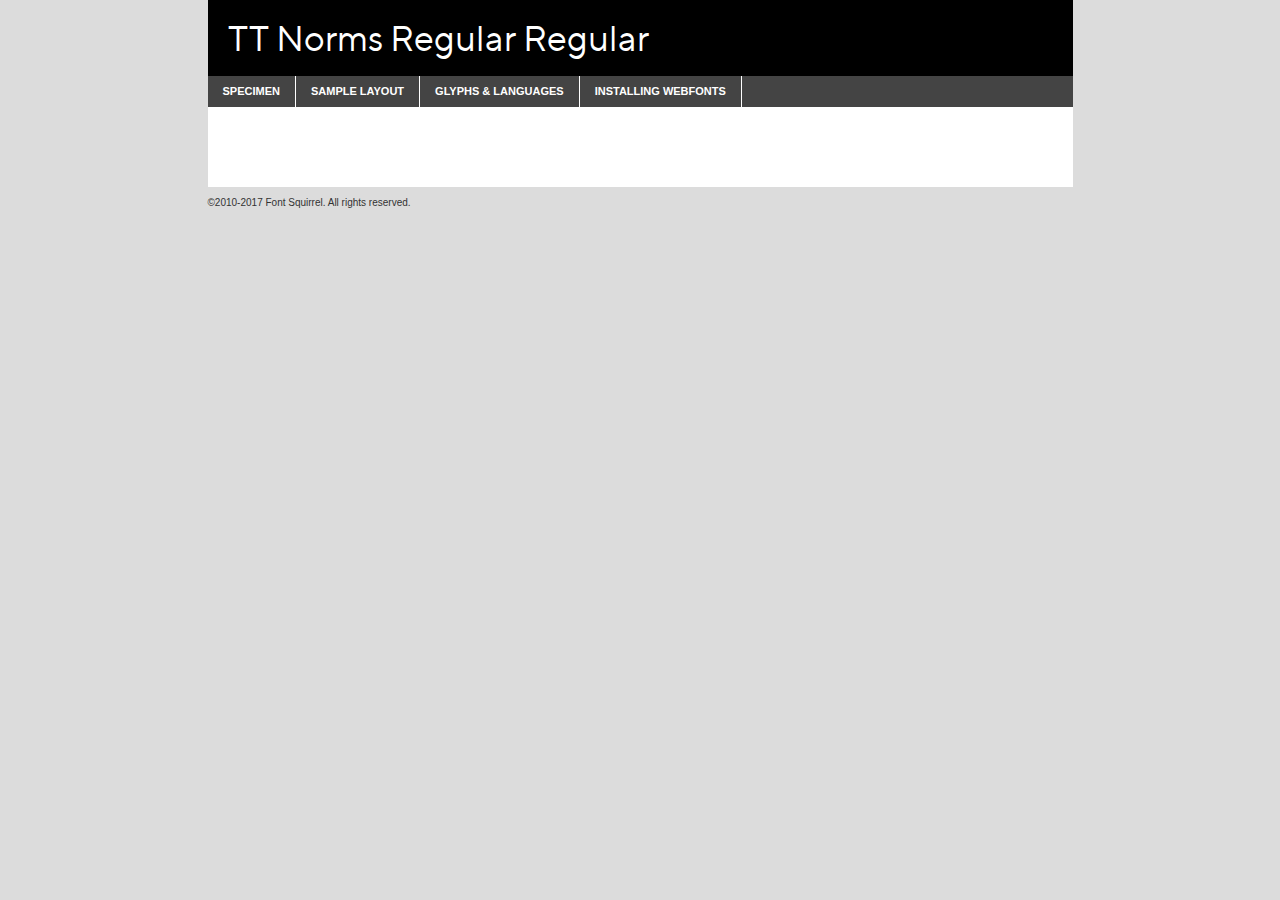
<file: landings/christina/assets/webfn/ttnorms-regular-demo.html>
<!DOCTYPE html PUBLIC "-//W3C//DTD XHTML 1.0 Transitional//EN"
	"http://www.w3.org/TR/xhtml1/DTD/xhtml1-transitional.dtd">

<html xmlns="http://www.w3.org/1999/xhtml" xml:lang="en" lang="en">
<head>
	<meta http-equiv="Content-Type" content="text/html; charset=utf-8" />
	<script src="http://ajax.googleapis.com/ajax/libs/jquery/1.7.2/jquery.min.js" type="text/javascript" charset="utf-8"></script>
	<script type="text/javascript">
	(function($){$.fn.easyTabs=function(option){var param=jQuery.extend({fadeSpeed:"fast",defaultContent:1,activeClass:'active'},option);$(this).each(function(){var thisId="#"+this.id;if(param.defaultContent==''){param.defaultContent=1;}
	if(typeof param.defaultContent=="number")
	{var defaultTab=$(thisId+" .tabs li:eq("+(param.defaultContent-1)+") a").attr('href').substr(1);}else{var defaultTab=param.defaultContent;}
	$(thisId+" .tabs li a").each(function(){var tabToHide=$(this).attr('href').substr(1);$("#"+tabToHide).addClass('easytabs-tab-content');});hideAll();changeContent(defaultTab);function hideAll(){$(thisId+" .easytabs-tab-content").hide();}
	function changeContent(tabId){hideAll();$(thisId+" .tabs li").removeClass(param.activeClass);$(thisId+" .tabs li a[href=#"+tabId+"]").closest('li').addClass(param.activeClass);if(param.fadeSpeed!="none")
	{$(thisId+" #"+tabId).fadeIn(param.fadeSpeed);}else{$(thisId+" #"+tabId).show();}}
	$(thisId+" .tabs li").click(function(){var tabId=$(this).find('a').attr('href').substr(1);changeContent(tabId);return false;});});}})(jQuery);
	</script>
	<link rel="stylesheet" href="specimen_files/specimen_stylesheet.css" type="text/css" charset="utf-8" />
	<link rel="stylesheet" href="../../stylesheet.css" type="text/css" charset="utf-8" />

	<style type="text/css">
					body{
				font-family: 'tt_normsregular';
							}
		</style>

	<title>TT Norms Regular Regular Specimen</title>
	
	
	<script type="text/javascript" charset="utf-8">
		$(document).ready(function() {
			$('#container').easyTabs({defaultContent:1});
		});
	</script>
</head>

<body>
<div id="container">
	<div id="header">
		TT Norms Regular Regular	</div>
	<ul class="tabs">
		<li><a href="#specimen">Specimen</a></li>
		<li><a href="#layout">Sample Layout</a></li>
				<li><a href="#glyphs">Glyphs &amp; Languages</a></li>
		<li><a href="#installing">Installing Webfonts</a></li>
		
	</ul>
	
	<div id="main_content">

		
			<div id="specimen">
		
				<div class="section">
					<div class="grid12 firstcol">
						<div class="huge">AaBb</div>
					</div>
				</div>
		
				<div class="section">
					<div class="glyph_range">A&#x200B;B&#x200b;C&#x200b;D&#x200b;E&#x200b;F&#x200b;G&#x200b;H&#x200b;I&#x200b;J&#x200b;K&#x200b;L&#x200b;M&#x200b;N&#x200b;O&#x200b;P&#x200b;Q&#x200b;R&#x200b;S&#x200b;T&#x200b;U&#x200b;V&#x200b;W&#x200b;X&#x200b;Y&#x200b;Z&#x200b;a&#x200b;b&#x200b;c&#x200b;d&#x200b;e&#x200b;f&#x200b;g&#x200b;h&#x200b;i&#x200b;j&#x200b;k&#x200b;l&#x200b;m&#x200b;n&#x200b;o&#x200b;p&#x200b;q&#x200b;r&#x200b;s&#x200b;t&#x200b;u&#x200b;v&#x200b;w&#x200b;x&#x200b;y&#x200b;z&#x200b;1&#x200b;2&#x200b;3&#x200b;4&#x200b;5&#x200b;6&#x200b;7&#x200b;8&#x200b;9&#x200b;0&#x200b;&amp;&#x200b;.&#x200b;,&#x200b;?&#x200b;!&#x200b;&#64;&#x200b;(&#x200b;)&#x200b;#&#x200b;$&#x200b;%&#x200b;*&#x200b;+&#x200b;-&#x200b;=&#x200b;:&#x200b;;</div>
				</div>
				<div class="section">
					<div class="grid12 firstcol">
						<table class="sample_table">
							<tr><td>10</td><td class="size10">abcdefghijklmnopqrstuvwxyzABCDEFGHIJKLMNOPQRSTUVWXYZ0123456789abcdefghijklmnopqrstuvwxyzABCDEFGHIJKLMNOPQRSTUVWXYZ0123456789abcdefghijklmnopqrstuvwxyzABCDEFGHIJKLMNOPQRSTUVWXYZ</td></tr>
							<tr><td>11</td><td class="size11">abcdefghijklmnopqrstuvwxyzABCDEFGHIJKLMNOPQRSTUVWXYZ0123456789abcdefghijklmnopqrstuvwxyzABCDEFGHIJKLMNOPQRSTUVWXYZ0123456789abcdefghijklmnopqrstuvwxyzABCDEFGHIJKLMNOPQRSTUVWXYZ</td></tr>
							<tr><td>12</td><td class="size12">abcdefghijklmnopqrstuvwxyzABCDEFGHIJKLMNOPQRSTUVWXYZ0123456789abcdefghijklmnopqrstuvwxyzABCDEFGHIJKLMNOPQRSTUVWXYZ0123456789abcdefghijklmnopqrstuvwxyzABCDEFGHIJKLMNOPQRSTUVWXYZ</td></tr>
							<tr><td>13</td><td class="size13">abcdefghijklmnopqrstuvwxyzABCDEFGHIJKLMNOPQRSTUVWXYZ0123456789abcdefghijklmnopqrstuvwxyzABCDEFGHIJKLMNOPQRSTUVWXYZ0123456789abcdefghijklmnopqrstuvwxyzABCDEFGHIJKLMNOPQRSTUVWXYZ</td></tr>
							<tr><td>14</td><td class="size14">abcdefghijklmnopqrstuvwxyzABCDEFGHIJKLMNOPQRSTUVWXYZ0123456789abcdefghijklmnopqrstuvwxyzABCDEFGHIJKLMNOPQRSTUVWXYZ0123456789abcdefghijklmnopqrstuvwxyzABCDEFGHIJKLMNOPQRSTUVWXYZ</td></tr>
							<tr><td>16</td><td class="size16">abcdefghijklmnopqrstuvwxyzABCDEFGHIJKLMNOPQRSTUVWXYZ0123456789abcdefghijklmnopqrstuvwxyzABCDEFGHIJKLMNOPQRSTUVWXYZ</td></tr>
							<tr><td>18</td><td class="size18">abcdefghijklmnopqrstuvwxyzABCDEFGHIJKLMNOPQRSTUVWXYZ0123456789abcdefghijklmnopqrstuvwxyzABCDEFGHIJKLMNOPQRSTUVWXYZ</td></tr>
							<tr><td>20</td><td class="size20">abcdefghijklmnopqrstuvwxyzABCDEFGHIJKLMNOPQRSTUVWXYZ0123456789abcdefghijklmnopqrstuvwxyzABCDEFGHIJKLMNOPQRSTUVWXYZ</td></tr>
							<tr><td>24</td><td class="size24">abcdefghijklmnopqrstuvwxyzABCDEFGHIJKLMNOPQRSTUVWXYZ0123456789abcdefghijklmnopqrstuvwxyzABCDEFGHIJKLMNOPQRSTUVWXYZ</td></tr>
							<tr><td>30</td><td class="size30">abcdefghijklmnopqrstuvwxyzABCDEFGHIJKLMNOPQRSTUVWXYZ0123456789abcdefghijklmnopqrstuvwxyzABCDEFGHIJKLMNOPQRSTUVWXYZ</td></tr>
							<tr><td>36</td><td class="size36">abcdefghijklmnopqrstuvwxyzABCDEFGHIJKLMNOPQRSTUVWXYZ0123456789abcdefghijklmnopqrstuvwxyzABCDEFGHIJKLMNOPQRSTUVWXYZ</td></tr>
							<tr><td>48</td><td class="size48">abcdefghijklmnopqrstuvwxyzABCDEFGHIJKLMNOPQRSTUVWXYZ0123456789abcdefghijklmnopqrstuvwxyzABCDEFGHIJKLMNOPQRSTUVWXYZ</td></tr>
							<tr><td>60</td><td class="size60">abcdefghijklmnopqrstuvwxyzABCDEFGHIJKLMNOPQRSTUVWXYZ0123456789abcdefghijklmnopqrstuvwxyzABCDEFGHIJKLMNOPQRSTUVWXYZ</td></tr>
							<tr><td>72</td><td class="size72">abcdefghijklmnopqrstuvwxyzABCDEFGHIJKLMNOPQRSTUVWXYZ0123456789abcdefghijklmnopqrstuvwxyzABCDEFGHIJKLMNOPQRSTUVWXYZ</td></tr>
							<tr><td>90</td><td class="size90">abcdefghijklmnopqrstuvwxyzABCDEFGHIJKLMNOPQRSTUVWXYZ0123456789abcdefghijklmnopqrstuvwxyzABCDEFGHIJKLMNOPQRSTUVWXYZ</td></tr>
						</table>
				
					</div>
			
				</div>
		
		
		
								<div class="section" id="bodycomparison">


										<div id="xheight">
				<div class="fontbody">&#x25FC;&#x25FC;&#x25FC;&#x25FC;&#x25FC;&#x25FC;&#x25FC;&#x25FC;&#x25FC;&#x25FC;&#x25FC;&#x25FC;&#x25FC;&#x25FC;&#x25FC;&#x25FC;&#x25FC;&#x25FC;&#x25FC;&#x25FC;&#x25FC;&#x25FC;&#x25FC;&#x25FC;&#x25FC;&#x25FC;&#x25FC;&#x25FC;&#x25FC;&#x25FC;&#x25FC;&#x25FC;&#x25FC;&#x25FC;&#x25FC;&#x25FC;&#x25FC;&#x25FC;&#x25FC;&#x25FC;&#x25FC;&#x25FC;&#x25FC;&#x25FC;&#x25FC;&#x25FC;&#x25FC;&#x25FC;&#x25FC;&#x25FC;&#x25FC;&#x25FC;&#x25FC;&#x25FC;&#x25FC;&#x25FC;&#x25FC;&#x25FC;&#x25FC;&#x25FC;&#x25FC;&#x25FC;&#x25FC;&#x25FC;&#x25FC;&#x25FC;&#x25FC;&#x25FC;&#x25FC;&#x25FC;&#x25FC;&#x25FC;&#x25FC;&#x25FC;&#x25FC;&#x25FC;&#x25FC;&#x25FC;&#x25FC;&#x25FC;&#x25FC;&#x25FC;&#x25FC;&#x25FC;&#x25FC;&#x25FC;&#x25FC;&#x25FC;&#x25FC;&#x25FC;&#x25FC;&#x25FC;&#x25FC;&#x25FC;&#x25FC;&#x25FC;&#x25FC;&#x25FC;&#x25FC;body</div><div class="arialbody">body</div><div class="verdanabody">body</div><div class="georgiabody">body</div></div>
										<div class="fontbody" style="z-index:1">
											body<span>TT Norms Regular Regular</span>
										</div>
										<div class="arialbody" style="z-index:1">
											body<span>Arial</span>
										</div>
										<div class="verdanabody" style="z-index:1">
											body<span>Verdana</span>
										</div>
										<div class="georgiabody" style="z-index:1">
											body<span>Georgia</span>
										</div>



								</div>
		
		
				<div class="section psample psample_row1" id="">
					
					<div class="grid2 firstcol">
						<p class="size10"><span>10.</span>Aenean lacinia bibendum nulla sed consectetur. Fusce dapibus, tellus ac cursus commodo, tortor mauris condimentum nibh, ut fermentum massa justo sit amet risus. Nullam id dolor id nibh ultricies vehicula ut id elit. Cum sociis natoque penatibus et magnis dis parturient montes, nascetur ridiculus mus. Nulla vitae elit libero, a pharetra augue.</p>
			
					</div>
					<div class="grid3">
						<p class="size11"><span>11.</span>Aenean lacinia bibendum nulla sed consectetur. Fusce dapibus, tellus ac cursus commodo, tortor mauris condimentum nibh, ut fermentum massa justo sit amet risus. Nullam id dolor id nibh ultricies vehicula ut id elit. Cum sociis natoque penatibus et magnis dis parturient montes, nascetur ridiculus mus. Nulla vitae elit libero, a pharetra augue.</p>
			
					</div>
					<div class="grid3">
						<p class="size12"><span>12.</span>Aenean lacinia bibendum nulla sed consectetur. Fusce dapibus, tellus ac cursus commodo, tortor mauris condimentum nibh, ut fermentum massa justo sit amet risus. Nullam id dolor id nibh ultricies vehicula ut id elit. Cum sociis natoque penatibus et magnis dis parturient montes, nascetur ridiculus mus. Nulla vitae elit libero, a pharetra augue.</p>
			
					</div>
					<div class="grid4">
						<p class="size13"><span>13.</span>Aenean lacinia bibendum nulla sed consectetur. Fusce dapibus, tellus ac cursus commodo, tortor mauris condimentum nibh, ut fermentum massa justo sit amet risus. Nullam id dolor id nibh ultricies vehicula ut id elit. Cum sociis natoque penatibus et magnis dis parturient montes, nascetur ridiculus mus. Nulla vitae elit libero, a pharetra augue.</p>
			
					</div>
					<div class="white_blend"></div>
					
				</div>
				<div class="section psample psample_row2" id="">
					<div class="grid3 firstcol">
						<p class="size14"><span>14.</span>Aenean lacinia bibendum nulla sed consectetur. Fusce dapibus, tellus ac cursus commodo, tortor mauris condimentum nibh, ut fermentum massa justo sit amet risus. Nullam id dolor id nibh ultricies vehicula ut id elit. Cum sociis natoque penatibus et magnis dis parturient montes, nascetur ridiculus mus. Nulla vitae elit libero, a pharetra augue.</p>
			
					</div>
					<div class="grid4">
						<p class="size16"><span>16.</span>Aenean lacinia bibendum nulla sed consectetur. Fusce dapibus, tellus ac cursus commodo, tortor mauris condimentum nibh, ut fermentum massa justo sit amet risus. Nullam id dolor id nibh ultricies vehicula ut id elit. Cum sociis natoque penatibus et magnis dis parturient montes, nascetur ridiculus mus. Nulla vitae elit libero, a pharetra augue.</p>
			
					</div>
					<div class="grid5">
						<p class="size18"><span>18.</span>Aenean lacinia bibendum nulla sed consectetur. Fusce dapibus, tellus ac cursus commodo, tortor mauris condimentum nibh, ut fermentum massa justo sit amet risus. Nullam id dolor id nibh ultricies vehicula ut id elit. Cum sociis natoque penatibus et magnis dis parturient montes, nascetur ridiculus mus. Nulla vitae elit libero, a pharetra augue.</p>
			
					</div>

					<div class="white_blend"></div>

				</div>
				
				<div class="section psample psample_row3" id="">
					<div class="grid5 firstcol">
						<p class="size20"><span>20.</span>Aenean lacinia bibendum nulla sed consectetur. Fusce dapibus, tellus ac cursus commodo, tortor mauris condimentum nibh, ut fermentum massa justo sit amet risus. Nullam id dolor id nibh ultricies vehicula ut id elit. Cum sociis natoque penatibus et magnis dis parturient montes, nascetur ridiculus mus. Nulla vitae elit libero, a pharetra augue.</p>
					</div>
					<div class="grid7">
						<p class="size24"><span>24.</span>Aenean lacinia bibendum nulla sed consectetur. Fusce dapibus, tellus ac cursus commodo, tortor mauris condimentum nibh, ut fermentum massa justo sit amet risus. Nullam id dolor id nibh ultricies vehicula ut id elit. Cum sociis natoque penatibus et magnis dis parturient montes, nascetur ridiculus mus. Nulla vitae elit libero, a pharetra augue.</p>
					</div>
					
					<div class="white_blend"></div>
					
				</div>
				
				<div class="section psample psample_row4" id="">
					<div class="grid12 firstcol">
						<p class="size30"><span>30.</span>Aenean lacinia bibendum nulla sed consectetur. Fusce dapibus, tellus ac cursus commodo, tortor mauris condimentum nibh, ut fermentum massa justo sit amet risus. Nullam id dolor id nibh ultricies vehicula ut id elit. Cum sociis natoque penatibus et magnis dis parturient montes, nascetur ridiculus mus. Nulla vitae elit libero, a pharetra augue.</p>
					</div>
					<div class="white_blend"></div>
					
				</div>
				
				
				
				<div class="section psample psample_row1 fullreverse">
					<div class="grid2 firstcol">
						<p class="size10"><span>10.</span>Aenean lacinia bibendum nulla sed consectetur. Fusce dapibus, tellus ac cursus commodo, tortor mauris condimentum nibh, ut fermentum massa justo sit amet risus. Nullam id dolor id nibh ultricies vehicula ut id elit. Cum sociis natoque penatibus et magnis dis parturient montes, nascetur ridiculus mus. Nulla vitae elit libero, a pharetra augue.</p>
			
					</div>
					<div class="grid3">
						<p class="size11"><span>11.</span>Aenean lacinia bibendum nulla sed consectetur. Fusce dapibus, tellus ac cursus commodo, tortor mauris condimentum nibh, ut fermentum massa justo sit amet risus. Nullam id dolor id nibh ultricies vehicula ut id elit. Cum sociis natoque penatibus et magnis dis parturient montes, nascetur ridiculus mus. Nulla vitae elit libero, a pharetra augue.</p>
			
					</div>
					<div class="grid3">
						<p class="size12"><span>12.</span>Aenean lacinia bibendum nulla sed consectetur. Fusce dapibus, tellus ac cursus commodo, tortor mauris condimentum nibh, ut fermentum massa justo sit amet risus. Nullam id dolor id nibh ultricies vehicula ut id elit. Cum sociis natoque penatibus et magnis dis parturient montes, nascetur ridiculus mus. Nulla vitae elit libero, a pharetra augue.</p>
			
					</div>
					<div class="grid4">
						<p class="size13"><span>13.</span>Aenean lacinia bibendum nulla sed consectetur. Fusce dapibus, tellus ac cursus commodo, tortor mauris condimentum nibh, ut fermentum massa justo sit amet risus. Nullam id dolor id nibh ultricies vehicula ut id elit. Cum sociis natoque penatibus et magnis dis parturient montes, nascetur ridiculus mus. Nulla vitae elit libero, a pharetra augue.</p>
			
					</div>
					<div class="black_blend"></div>
					
				</div>
				
				<div class="section psample psample_row2 fullreverse">
					<div class="grid3 firstcol">
						<p class="size14"><span>14.</span>Aenean lacinia bibendum nulla sed consectetur. Fusce dapibus, tellus ac cursus commodo, tortor mauris condimentum nibh, ut fermentum massa justo sit amet risus. Nullam id dolor id nibh ultricies vehicula ut id elit. Cum sociis natoque penatibus et magnis dis parturient montes, nascetur ridiculus mus. Nulla vitae elit libero, a pharetra augue.</p>
			
					</div>
					<div class="grid4">
						<p class="size16"><span>16.</span>Aenean lacinia bibendum nulla sed consectetur. Fusce dapibus, tellus ac cursus commodo, tortor mauris condimentum nibh, ut fermentum massa justo sit amet risus. Nullam id dolor id nibh ultricies vehicula ut id elit. Cum sociis natoque penatibus et magnis dis parturient montes, nascetur ridiculus mus. Nulla vitae elit libero, a pharetra augue.</p>
			
					</div>
					<div class="grid5">
						<p class="size18"><span>18.</span>Aenean lacinia bibendum nulla sed consectetur. Fusce dapibus, tellus ac cursus commodo, tortor mauris condimentum nibh, ut fermentum massa justo sit amet risus. Nullam id dolor id nibh ultricies vehicula ut id elit. Cum sociis natoque penatibus et magnis dis parturient montes, nascetur ridiculus mus. Nulla vitae elit libero, a pharetra augue.</p>
			
					</div>
					<div class="black_blend"></div>

				</div>
				
				<div class="section psample fullreverse psample_row3" id="">
					<div class="grid5 firstcol">
						<p class="size20"><span>20.</span>Aenean lacinia bibendum nulla sed consectetur. Fusce dapibus, tellus ac cursus commodo, tortor mauris condimentum nibh, ut fermentum massa justo sit amet risus. Nullam id dolor id nibh ultricies vehicula ut id elit. Cum sociis natoque penatibus et magnis dis parturient montes, nascetur ridiculus mus. Nulla vitae elit libero, a pharetra augue.</p>
					</div>
					<div class="grid7">
						<p class="size24"><span>24.</span>Aenean lacinia bibendum nulla sed consectetur. Fusce dapibus, tellus ac cursus commodo, tortor mauris condimentum nibh, ut fermentum massa justo sit amet risus. Nullam id dolor id nibh ultricies vehicula ut id elit. Cum sociis natoque penatibus et magnis dis parturient montes, nascetur ridiculus mus. Nulla vitae elit libero, a pharetra augue.</p>
					</div>
					
					<div class="black_blend"></div>
					
				</div>
				
				<div class="section psample fullreverse psample_row4" id="" style="border-bottom: 20px #000 solid;">
					<div class="grid12 firstcol">
						<p class="size30"><span>30.</span>Aenean lacinia bibendum nulla sed consectetur. Fusce dapibus, tellus ac cursus commodo, tortor mauris condimentum nibh, ut fermentum massa justo sit amet risus. Nullam id dolor id nibh ultricies vehicula ut id elit. Cum sociis natoque penatibus et magnis dis parturient montes, nascetur ridiculus mus. Nulla vitae elit libero, a pharetra augue.</p>
					</div>
					<div class="black_blend"></div>
					
				</div>
				
				
				
				
			</div>
			
			<div id="layout">
				
				<div class="section">
					
					<div class="grid12 firstcol">
						<h1>Lorem Ipsum Dolor</h1>
						<h2>Etiam porta sem malesuada magna mollis euismod</h2>
						
						<p class="byline">By <a href="#link">Aenean Lacinia</a></p>
					</div>
				</div>
				<div class="section">
					<div class="grid8 firstcol">
						<p class="large">Donec sed odio dui. Morbi leo risus, porta ac consectetur ac, vestibulum at eros. Fusce dapibus, tellus ac cursus commodo, tortor mauris condimentum nibh, ut fermentum massa justo sit amet risus. </p>

						
						<h3>Pellentesque ornare sem</h3>

						<p>Maecenas sed diam eget risus varius blandit sit amet non magna. Maecenas faucibus mollis interdum. Donec ullamcorper nulla non metus auctor fringilla. Nullam id dolor id nibh ultricies vehicula ut id elit. Nullam id dolor id nibh ultricies vehicula ut id elit. </p>

						<p>Aenean eu leo quam. Pellentesque ornare sem lacinia quam venenatis vestibulum. Lorem ipsum dolor sit amet, consectetur adipiscing elit. Cum sociis natoque penatibus et magnis dis parturient montes, nascetur ridiculus mus. </p>

						<p>Nulla vitae elit libero, a pharetra augue. Praesent commodo cursus magna, vel scelerisque nisl consectetur et. Aenean lacinia bibendum nulla sed consectetur. </p>

						<p>Nullam quis risus eget urna mollis ornare vel eu leo. Nullam quis risus eget urna mollis ornare vel eu leo. Maecenas sed diam eget risus varius blandit sit amet non magna. Donec ullamcorper nulla non metus auctor fringilla. </p>

						<h3>Cras mattis consectetur</h3>

						<p>Aenean eu leo quam. Pellentesque ornare sem lacinia quam venenatis vestibulum. Aenean lacinia bibendum nulla sed consectetur. Integer posuere erat a ante venenatis dapibus posuere velit aliquet. Cras mattis consectetur purus sit amet fermentum. </p>

						<p>Nullam id dolor id nibh ultricies vehicula ut id elit. Nullam quis risus eget urna mollis ornare vel eu leo. Cras mattis consectetur purus sit amet fermentum.</p>
					</div>
					
					<div class="grid4 sidebar">
						
						<div class="box reverse">
							<p class="last">Nullam quis risus eget urna mollis ornare vel eu leo. Donec ullamcorper nulla non metus auctor fringilla. Cras mattis consectetur purus sit amet fermentum. Sed posuere consectetur est at lobortis. Lorem ipsum dolor sit amet, consectetur adipiscing elit. </p>
						</div>
						
						<p class="caption">Maecenas sed diam eget risus varius.</p>

						<p>Vestibulum id ligula porta felis euismod semper. Integer posuere erat a ante venenatis dapibus posuere velit aliquet. Vestibulum id ligula porta felis euismod semper. Sed posuere consectetur est at lobortis. Maecenas sed diam eget risus varius blandit sit amet non magna. Fusce dapibus, tellus ac cursus commodo, tortor mauris condimentum nibh, ut fermentum massa justo sit amet risus. </p>

					

						<p>Duis mollis, est non commodo luctus, nisi erat porttitor ligula, eget lacinia odio sem nec elit. Aenean lacinia bibendum nulla sed consectetur. Vivamus sagittis lacus vel augue laoreet rutrum faucibus dolor auctor. Aenean lacinia bibendum nulla sed consectetur. Nullam quis risus eget urna mollis ornare vel eu leo. </p>

						<p>Praesent commodo cursus magna, vel scelerisque nisl consectetur et. Donec ullamcorper nulla non metus auctor fringilla. Maecenas faucibus mollis interdum. Fusce dapibus, tellus ac cursus commodo, tortor mauris condimentum nibh, ut fermentum massa justo sit amet risus. </p>

					</div>
				</div>
				
			</div>


			



		<div id="glyphs">
			<div class="section">
				<div class="grid12 firstcol">
			
				<h1>Language Support</h1>
				<p>The subset of TT Norms Regular Regular in this kit supports the following languages:<br />
			
					Albanian, Basque, Breton, Chamorro, Danish, Dutch, English, Faroese, Finnish, French, Frisian, Galician, German, Icelandic, Italian, Malagasy, Norwegian, Portuguese, Spanish, Alsatian, Aragonese, Arapaho, Arrernte, Asturian, Aymara, Bislama, Cebuano, Corsican, Fijian, French_creole, Genoese, Gilbertese, Greenlandic, Haitian_creole, Hiligaynon, Hmong, Hopi, Ibanag, Iloko_ilokano, Indonesian, Interglossa_glosa, Interlingua, Irish_gaelic, Jerriais, Lojban, Lombard, Luxembourgeois, Manx, Mohawk, Norfolk_pitcairnese, Occitan, Oromo, Pangasinan, Papiamento, Piedmontese, Potawatomi, Rhaeto-romance, Romansh, Rotokas, Sami_lule, Samoan, Sardinian, Scots_gaelic, Seychelles_creole, Shona, Sicilian, Somali, Southern_ndebele, Swahili, Swati_swazi, Tagalog_filipino_pilipino, Tetum, Tok_pisin, Uyghur_latinized, Volapuk, Walloon, Warlpiri, Xhosa, Yapese, Zulu, Latinbasic, Ubasic, Demo				</p>
				<h1>Glyph Chart</h1>
				<p>The subset of TT Norms Regular Regular in this kit includes all the glyphs listed below. Unicode entities are included above each glyph to help you insert individual characters into your layout.</p>
				<div id="glyph_chart">
			
																														 <div><p>&amp;#13;</p>&#13;</div>
																				 <div><p>&amp;#32;</p>&#32;</div>
																				 <div><p>&amp;#33;</p>&#33;</div>
																				 <div><p>&amp;#34;</p>&#34;</div>
																				 <div><p>&amp;#35;</p>&#35;</div>
																				 <div><p>&amp;#36;</p>&#36;</div>
																				 <div><p>&amp;#37;</p>&#37;</div>
																				 <div><p>&amp;#38;</p>&#38;</div>
																				 <div><p>&amp;#39;</p>&#39;</div>
																				 <div><p>&amp;#40;</p>&#40;</div>
																				 <div><p>&amp;#41;</p>&#41;</div>
																				 <div><p>&amp;#42;</p>&#42;</div>
																				 <div><p>&amp;#43;</p>&#43;</div>
																				 <div><p>&amp;#44;</p>&#44;</div>
																				 <div><p>&amp;#45;</p>&#45;</div>
																				 <div><p>&amp;#46;</p>&#46;</div>
																				 <div><p>&amp;#47;</p>&#47;</div>
																				 <div><p>&amp;#48;</p>&#48;</div>
																				 <div><p>&amp;#49;</p>&#49;</div>
																				 <div><p>&amp;#50;</p>&#50;</div>
																				 <div><p>&amp;#51;</p>&#51;</div>
																				 <div><p>&amp;#52;</p>&#52;</div>
																				 <div><p>&amp;#53;</p>&#53;</div>
																				 <div><p>&amp;#54;</p>&#54;</div>
																				 <div><p>&amp;#55;</p>&#55;</div>
																				 <div><p>&amp;#56;</p>&#56;</div>
																				 <div><p>&amp;#57;</p>&#57;</div>
																				 <div><p>&amp;#58;</p>&#58;</div>
																				 <div><p>&amp;#59;</p>&#59;</div>
																				 <div><p>&amp;#60;</p>&#60;</div>
																				 <div><p>&amp;#61;</p>&#61;</div>
																				 <div><p>&amp;#62;</p>&#62;</div>
																				 <div><p>&amp;#63;</p>&#63;</div>
																				 <div><p>&amp;#64;</p>&#64;</div>
																				 <div><p>&amp;#65;</p>&#65;</div>
																				 <div><p>&amp;#66;</p>&#66;</div>
																				 <div><p>&amp;#67;</p>&#67;</div>
																				 <div><p>&amp;#68;</p>&#68;</div>
																				 <div><p>&amp;#69;</p>&#69;</div>
																				 <div><p>&amp;#70;</p>&#70;</div>
																				 <div><p>&amp;#71;</p>&#71;</div>
																				 <div><p>&amp;#72;</p>&#72;</div>
																				 <div><p>&amp;#73;</p>&#73;</div>
																				 <div><p>&amp;#74;</p>&#74;</div>
																				 <div><p>&amp;#75;</p>&#75;</div>
																				 <div><p>&amp;#76;</p>&#76;</div>
																				 <div><p>&amp;#77;</p>&#77;</div>
																				 <div><p>&amp;#78;</p>&#78;</div>
																				 <div><p>&amp;#79;</p>&#79;</div>
																				 <div><p>&amp;#80;</p>&#80;</div>
																				 <div><p>&amp;#81;</p>&#81;</div>
																				 <div><p>&amp;#82;</p>&#82;</div>
																				 <div><p>&amp;#83;</p>&#83;</div>
																				 <div><p>&amp;#84;</p>&#84;</div>
																				 <div><p>&amp;#85;</p>&#85;</div>
																				 <div><p>&amp;#86;</p>&#86;</div>
																				 <div><p>&amp;#87;</p>&#87;</div>
																				 <div><p>&amp;#88;</p>&#88;</div>
																				 <div><p>&amp;#89;</p>&#89;</div>
																				 <div><p>&amp;#90;</p>&#90;</div>
																				 <div><p>&amp;#91;</p>&#91;</div>
																				 <div><p>&amp;#92;</p>&#92;</div>
																				 <div><p>&amp;#93;</p>&#93;</div>
																				 <div><p>&amp;#94;</p>&#94;</div>
																				 <div><p>&amp;#95;</p>&#95;</div>
																				 <div><p>&amp;#96;</p>&#96;</div>
																				 <div><p>&amp;#97;</p>&#97;</div>
																				 <div><p>&amp;#98;</p>&#98;</div>
																				 <div><p>&amp;#99;</p>&#99;</div>
																				 <div><p>&amp;#100;</p>&#100;</div>
																				 <div><p>&amp;#101;</p>&#101;</div>
																				 <div><p>&amp;#102;</p>&#102;</div>
																				 <div><p>&amp;#103;</p>&#103;</div>
																				 <div><p>&amp;#104;</p>&#104;</div>
																				 <div><p>&amp;#105;</p>&#105;</div>
																				 <div><p>&amp;#106;</p>&#106;</div>
																				 <div><p>&amp;#107;</p>&#107;</div>
																				 <div><p>&amp;#108;</p>&#108;</div>
																				 <div><p>&amp;#109;</p>&#109;</div>
																				 <div><p>&amp;#110;</p>&#110;</div>
																				 <div><p>&amp;#111;</p>&#111;</div>
																				 <div><p>&amp;#112;</p>&#112;</div>
																				 <div><p>&amp;#113;</p>&#113;</div>
																				 <div><p>&amp;#114;</p>&#114;</div>
																				 <div><p>&amp;#115;</p>&#115;</div>
																				 <div><p>&amp;#116;</p>&#116;</div>
																				 <div><p>&amp;#117;</p>&#117;</div>
																				 <div><p>&amp;#118;</p>&#118;</div>
																				 <div><p>&amp;#119;</p>&#119;</div>
																				 <div><p>&amp;#120;</p>&#120;</div>
																				 <div><p>&amp;#121;</p>&#121;</div>
																				 <div><p>&amp;#122;</p>&#122;</div>
																				 <div><p>&amp;#123;</p>&#123;</div>
																				 <div><p>&amp;#124;</p>&#124;</div>
																				 <div><p>&amp;#125;</p>&#125;</div>
																				 <div><p>&amp;#126;</p>&#126;</div>
																				 <div><p>&amp;#160;</p>&#160;</div>
																				 <div><p>&amp;#161;</p>&#161;</div>
																				 <div><p>&amp;#162;</p>&#162;</div>
																				 <div><p>&amp;#163;</p>&#163;</div>
																				 <div><p>&amp;#164;</p>&#164;</div>
																				 <div><p>&amp;#165;</p>&#165;</div>
																				 <div><p>&amp;#166;</p>&#166;</div>
																				 <div><p>&amp;#167;</p>&#167;</div>
																				 <div><p>&amp;#168;</p>&#168;</div>
																				 <div><p>&amp;#169;</p>&#169;</div>
																				 <div><p>&amp;#170;</p>&#170;</div>
																				 <div><p>&amp;#171;</p>&#171;</div>
																				 <div><p>&amp;#172;</p>&#172;</div>
																				 <div><p>&amp;#173;</p>&#173;</div>
																				 <div><p>&amp;#174;</p>&#174;</div>
																				 <div><p>&amp;#175;</p>&#175;</div>
																				 <div><p>&amp;#176;</p>&#176;</div>
																				 <div><p>&amp;#177;</p>&#177;</div>
																				 <div><p>&amp;#178;</p>&#178;</div>
																				 <div><p>&amp;#179;</p>&#179;</div>
																				 <div><p>&amp;#180;</p>&#180;</div>
																				 <div><p>&amp;#181;</p>&#181;</div>
																				 <div><p>&amp;#182;</p>&#182;</div>
																				 <div><p>&amp;#183;</p>&#183;</div>
																				 <div><p>&amp;#184;</p>&#184;</div>
																				 <div><p>&amp;#185;</p>&#185;</div>
																				 <div><p>&amp;#186;</p>&#186;</div>
																				 <div><p>&amp;#187;</p>&#187;</div>
																				 <div><p>&amp;#188;</p>&#188;</div>
																				 <div><p>&amp;#189;</p>&#189;</div>
																				 <div><p>&amp;#190;</p>&#190;</div>
																				 <div><p>&amp;#191;</p>&#191;</div>
																				 <div><p>&amp;#192;</p>&#192;</div>
																				 <div><p>&amp;#193;</p>&#193;</div>
																				 <div><p>&amp;#194;</p>&#194;</div>
																				 <div><p>&amp;#195;</p>&#195;</div>
																				 <div><p>&amp;#196;</p>&#196;</div>
																				 <div><p>&amp;#197;</p>&#197;</div>
																				 <div><p>&amp;#198;</p>&#198;</div>
																				 <div><p>&amp;#199;</p>&#199;</div>
																				 <div><p>&amp;#200;</p>&#200;</div>
																				 <div><p>&amp;#201;</p>&#201;</div>
																				 <div><p>&amp;#202;</p>&#202;</div>
																				 <div><p>&amp;#203;</p>&#203;</div>
																				 <div><p>&amp;#204;</p>&#204;</div>
																				 <div><p>&amp;#205;</p>&#205;</div>
																				 <div><p>&amp;#206;</p>&#206;</div>
																				 <div><p>&amp;#207;</p>&#207;</div>
																				 <div><p>&amp;#208;</p>&#208;</div>
																				 <div><p>&amp;#209;</p>&#209;</div>
																				 <div><p>&amp;#210;</p>&#210;</div>
																				 <div><p>&amp;#211;</p>&#211;</div>
																				 <div><p>&amp;#212;</p>&#212;</div>
																				 <div><p>&amp;#213;</p>&#213;</div>
																				 <div><p>&amp;#214;</p>&#214;</div>
																				 <div><p>&amp;#215;</p>&#215;</div>
																				 <div><p>&amp;#216;</p>&#216;</div>
																				 <div><p>&amp;#217;</p>&#217;</div>
																				 <div><p>&amp;#218;</p>&#218;</div>
																				 <div><p>&amp;#219;</p>&#219;</div>
																				 <div><p>&amp;#220;</p>&#220;</div>
																				 <div><p>&amp;#221;</p>&#221;</div>
																				 <div><p>&amp;#222;</p>&#222;</div>
																				 <div><p>&amp;#223;</p>&#223;</div>
																				 <div><p>&amp;#224;</p>&#224;</div>
																				 <div><p>&amp;#225;</p>&#225;</div>
																				 <div><p>&amp;#226;</p>&#226;</div>
																				 <div><p>&amp;#227;</p>&#227;</div>
																				 <div><p>&amp;#228;</p>&#228;</div>
																				 <div><p>&amp;#229;</p>&#229;</div>
																				 <div><p>&amp;#230;</p>&#230;</div>
																				 <div><p>&amp;#231;</p>&#231;</div>
																				 <div><p>&amp;#232;</p>&#232;</div>
																				 <div><p>&amp;#233;</p>&#233;</div>
																				 <div><p>&amp;#234;</p>&#234;</div>
																				 <div><p>&amp;#235;</p>&#235;</div>
																				 <div><p>&amp;#236;</p>&#236;</div>
																				 <div><p>&amp;#237;</p>&#237;</div>
																				 <div><p>&amp;#238;</p>&#238;</div>
																				 <div><p>&amp;#239;</p>&#239;</div>
																				 <div><p>&amp;#240;</p>&#240;</div>
																				 <div><p>&amp;#241;</p>&#241;</div>
																				 <div><p>&amp;#242;</p>&#242;</div>
																				 <div><p>&amp;#243;</p>&#243;</div>
																				 <div><p>&amp;#244;</p>&#244;</div>
																				 <div><p>&amp;#245;</p>&#245;</div>
																				 <div><p>&amp;#246;</p>&#246;</div>
																				 <div><p>&amp;#247;</p>&#247;</div>
																				 <div><p>&amp;#248;</p>&#248;</div>
																				 <div><p>&amp;#249;</p>&#249;</div>
																				 <div><p>&amp;#250;</p>&#250;</div>
																				 <div><p>&amp;#251;</p>&#251;</div>
																				 <div><p>&amp;#252;</p>&#252;</div>
																				 <div><p>&amp;#253;</p>&#253;</div>
																				 <div><p>&amp;#254;</p>&#254;</div>
																				 <div><p>&amp;#255;</p>&#255;</div>
																				 <div><p>&amp;#338;</p>&#338;</div>
																				 <div><p>&amp;#339;</p>&#339;</div>
																				 <div><p>&amp;#376;</p>&#376;</div>
																				 <div><p>&amp;#710;</p>&#710;</div>
																				 <div><p>&amp;#732;</p>&#732;</div>
																				 <div><p>&amp;#8192;</p>&#8192;</div>
																				 <div><p>&amp;#8193;</p>&#8193;</div>
																				 <div><p>&amp;#8194;</p>&#8194;</div>
																				 <div><p>&amp;#8195;</p>&#8195;</div>
																				 <div><p>&amp;#8196;</p>&#8196;</div>
																				 <div><p>&amp;#8197;</p>&#8197;</div>
																				 <div><p>&amp;#8198;</p>&#8198;</div>
																				 <div><p>&amp;#8199;</p>&#8199;</div>
																				 <div><p>&amp;#8200;</p>&#8200;</div>
																				 <div><p>&amp;#8201;</p>&#8201;</div>
																				 <div><p>&amp;#8202;</p>&#8202;</div>
																				 <div><p>&amp;#8208;</p>&#8208;</div>
																				 <div><p>&amp;#8209;</p>&#8209;</div>
																				 <div><p>&amp;#8210;</p>&#8210;</div>
																				 <div><p>&amp;#8211;</p>&#8211;</div>
																				 <div><p>&amp;#8212;</p>&#8212;</div>
																				 <div><p>&amp;#8216;</p>&#8216;</div>
																				 <div><p>&amp;#8217;</p>&#8217;</div>
																				 <div><p>&amp;#8218;</p>&#8218;</div>
																				 <div><p>&amp;#8220;</p>&#8220;</div>
																				 <div><p>&amp;#8221;</p>&#8221;</div>
																				 <div><p>&amp;#8222;</p>&#8222;</div>
																				 <div><p>&amp;#8226;</p>&#8226;</div>
																				 <div><p>&amp;#8230;</p>&#8230;</div>
																				 <div><p>&amp;#8239;</p>&#8239;</div>
																				 <div><p>&amp;#8249;</p>&#8249;</div>
																				 <div><p>&amp;#8250;</p>&#8250;</div>
																				 <div><p>&amp;#8287;</p>&#8287;</div>
																				 <div><p>&amp;#8364;</p>&#8364;</div>
																				 <div><p>&amp;#8482;</p>&#8482;</div>
																				 <div><p>&amp;#9724;</p>&#9724;</div>
																				 <div><p>&amp;#64257;</p>&#64257;</div>
																				 <div><p>&amp;#64258;</p>&#64258;</div>
																				 <div><p>&amp;#64259;</p>&#64259;</div>
																												</div>	
				</div>
		
		
			</div>
		</div>
		
		
		<div id="specs">
			
		</div>
	
		<div id="installing">
			<div class="section">
				<div class="grid7 firstcol">
					<h1>Installing Webfonts</h1>
					
					<p>Webfonts are supported by all major browser platforms but not all in the same way. There are currently four different font formats that must be included in order to target all browsers. This includes TTF, WOFF, EOT and SVG.</p>
					
					<h2>1. Upload your webfonts</h2>
					<p>You must upload your webfont kit to your website. They should be in or near the same directory as your CSS files.</p>
					
					<h2>2. Include the webfont stylesheet</h2>
					<p>A special CSS @font-face declaration helps the various browsers select the appropriate font it needs without causing you a bunch of headaches. Learn more about this syntax by reading the <a href="https://www.fontspring.com/blog/further-hardening-of-the-bulletproof-syntax">Fontspring blog post</a> about it. The code for it is as follows:</p>


<code>
@font-face{ 
	font-family: 'MyWebFont';
	src: url('WebFont.eot');
	src: url('WebFont.eot?#iefix') format('embedded-opentype'),
	     url('WebFont.woff') format('woff'),
	     url('WebFont.ttf') format('truetype'),
	     url('WebFont.svg#webfont') format('svg');
}
</code>

	<p>We've already gone ahead and generated the code for you. All you have to do is link to the stylesheet in your HTML, like this:</p>
	<code>&lt;link rel=&quot;stylesheet&quot; href=&quot;stylesheet.css&quot; type=&quot;text/css&quot; charset=&quot;utf-8&quot; /&gt;</code>

					<h2>3. Modify your own stylesheet</h2>
					<p>To take advantage of your new fonts, you must tell your stylesheet to use them. Look at the original @font-face declaration above and find the property called "font-family." The name linked there will be what you use to reference the font. Prepend that webfont name to the font stack in the "font-family" property, inside the selector you want to change. For example:</p>
<code>p { font-family: 'WebFont', Arial, sans-serif; }</code>

<h2>4. Test</h2>
<p>Getting webfonts to work cross-browser <em>can</em> be tricky. Use the information in the sidebar to help you if you find that fonts aren't loading in a particular browser.</p>
				</div>
				
				<div class="grid5 sidebar">
					<div class="box">
						<h2>Troubleshooting<br />Font-Face Problems</h2>
						<p>Having trouble getting your webfonts to load in your new website? Here are some tips to sort out what might be the problem.</p>

						<h3>Fonts not showing in any browser</h3>

						<p>This sounds like you need to work on the plumbing. You either did not upload the fonts to the correct directory, or you did not link the fonts properly in the CSS. If you've confirmed that all this is correct and you still have a problem, take a look at your .htaccess file and see if requests are getting intercepted.</p>

						<h3>Fonts not loading in iPhone or iPad</h3>

						<p>The most common problem here is that you are serving the fonts from an IIS server. IIS refuses to serve files that have unknown MIME types. If that is the case, you must set the MIME type for SVG to "image/svg+xml" in the server settings. Follow these instructions from Microsoft if you need help.</p>

						<h3>Fonts not loading in Firefox</h3>

						<p>The primary reason for this failure? You are still using a version Firefox older than 3.5. So upgrade already! If that isn't it, then you are very likely serving fonts from a different domain. Firefox requires that all font assets be served from the same domain. Lastly it is possible that you need to add WOFF to your list of MIME types (if you are serving via IIS.)</p>

						<h3>Fonts not loading in IE</h3>

						<p>Are you looking at Internet Explorer on an actual Windows machine or are you cheating by using a service like Adobe BrowserLab? Many of these screenshot services do not render @font-face for IE. Best to test it on a real machine.</p>

						<h3>Fonts not loading in IE9</h3>

						<p>IE9, like Firefox, requires that fonts be served from the same domain as the website. Make sure that is the case.</p>
					</div>
				</div>
			</div>
			
		</div>
	
	</div>
	<div id="footer">
		<p>&copy;2010-2017 Font Squirrel. All rights reserved.</p>
	</div>
</div>
</body>
</html>
</file>
<file: assets/css/obnoxious.css>
@keyframes fontalicious {
    0% {
        font-family: helvetica;
    }
    10% {
        font-family: times;
    }
    20% {
        font-family: fantasy;
    }
    30% {
        font-family: monospace;
    }
    40% {
        font-family: Palatino;
    }
    50% {
        font-family: Tahoma;
    }
    60% {
        font-family: impact;
    }
    70% {
        font-family: cursive;
    }
    80% {
        font-family: monospace;
    }
    90% {
        font-family: fantasy;
    }
    99% {
        font-family: futura;
    }
    100% {
    }
}

.fontalicious {
    animation-name: fontalicious;
    animation-iteration-count: 4;
    animation-duration: 1s;
}

/**
 * Animations
 */
.animated {
    animation-fill-mode: both;
}

/**
 * Intensifies
 * - Slowly increases in shaking and madness
 */
@keyframes intensifies {
    0% {
        transform: translate(1px, 1px) scale(1);
    }
    1% {
        transform: translate(-1px, -1px) scale(1.02);
    }
    2% {
        transform: translate(1px, 2px) scale(1.04);
    }
    3% {
        transform: translate(-3px, -1px) scale(1.06);
    }
    4% {
        transform: translate(3px, 3px) scale(1.08);
    }
    5% {
        transform: translate(-4px, -5px) scale(1.1);
    }
    6% {
        transform: translate(4px, 4px) scale(1.12);
    }
    7% {
        transform: translate(-1px, -2px) scale(1.14);
    }
    8% {
        transform: translate(5px, 1px) scale(1.16);
    }
    9% {
        transform: translate(-4px, -10px) scale(1.18);
    }
    10% {
        transform: translate(7px, 7px) scale(1.2);
    }
    11% {
        transform: translate(-8px, -7px) scale(1.22);
    }
    12% {
        transform: translate(1px, 8px) scale(1.24);
    }
    13% {
        transform: translate(-2px, -10px) scale(1.26);
    }
    14% {
        transform: translate(14px, 7px) scale(1.28);
    }
    15% {
        transform: translate(-14px, -6px) scale(1.3);
    }
    16% {
        transform: translate(2px, 6px) scale(1.32);
    }
    17% {
        transform: translate(-16px, -4px) scale(1.34);
    }
    18% {
        transform: translate(11px, 12px) scale(1.36);
    }
    19% {
        transform: translate(-4px, -17px) scale(1.38);
    }
    20% {
        transform: translate(12px, 7px) scale(1.4);
    }
    21% {
        transform: translate(-11px, -13px) scale(1.42);
    }
    22% {
        transform: translate(4px, 22px) scale(1.44);
    }
    23% {
        transform: translate(-13px, -24px) scale(1.46);
    }
    24% {
        transform: translate(23px, 5px) scale(1.48);
    }
    25% {
        transform: translate(-15px, -16px) scale(1.5);
    }
    26% {
        transform: translate(16px, 7px) scale(1.52);
    }
    27% {
        transform: translate(-25px, -11px) scale(1.54);
    }
    28% {
        transform: translate(25px, 20px) scale(1.56);
    }
    29% {
        transform: translate(-16px, -20px) scale(1.58);
    }
    30% {
        transform: translate(12px, 23px) scale(1.6);
    }
    31% {
        transform: translate(-15px, -18px) scale(1.62);
    }
    32% {
        transform: translate(3px, 27px) scale(1.64);
    }
    33% {
        transform: translate(-18px, -14px) scale(1.66);
    }
    34% {
        transform: translate(14px, 9px) scale(1.68);
    }
    35% {
        transform: translate(-28px, -23px) scale(1.7);
    }
    36% {
        transform: translate(12px, 30px) scale(1.72);
    }
    37% {
        transform: translate(-25px, -27px) scale(1.74);
    }
    38% {
        transform: translate(39px, 1px) scale(1.76);
    }
    39% {
        transform: translate(-10px, -32px) scale(1.78);
    }
    40% {
        transform: translate(15px, 35px) scale(1.8);
    }
    41% {
        transform: translate(-27px, -15px) scale(1.82);
    }
    42% {
        transform: translate(15px, 41px) scale(1.84);
    }
    43% {
        transform: translate(-39px, -4px) scale(1.86);
    }
    44% {
        transform: translate(34px, 19px) scale(1.88);
    }
    45% {
        transform: translate(-4px, -45px) scale(1.9);
    }
    46% {
        transform: translate(38px, 7px) scale(1.92);
    }
    47% {
        transform: translate(-21px, -1px) scale(1.94);
    }
    48% {
        transform: translate(19px, 6px) scale(1.96);
    }
    49% {
        transform: translate(-49px, -25px) scale(1.98);
    }
    50% {
        transform: translate(25px, 25px) scale(2);
    }
    51% {
        transform: translate(-33px, -24px) scale(2.02);
    }
    52% {
        transform: translate(45px, 36px) scale(2.04);
    }
    53% {
        transform: translate(-44px, -7px) scale(2.06);
    }
    54% {
        transform: translate(30px, 28px) scale(2.08);
    }
    55% {
        transform: translate(-4px, -27px) scale(2.1);
    }
    56% {
        transform: translate(17px, 18px) scale(2.12);
    }
    57% {
        transform: translate(-4px, -12px) scale(2.14);
    }
    58% {
        transform: translate(1px, 50px) scale(2.16);
    }
    59% {
        transform: translate(-8px, -36px) scale(2.18);
    }
    60% {
        transform: translate(29px, 26px) scale(2.2);
    }
    61% {
        transform: translate(-24px, -21px) scale(2.22);
    }
    62% {
        transform: translate(60px, 21px) scale(2.24);
    }
    63% {
        transform: translate(-9px, -36px) scale(2.26);
    }
    64% {
        transform: translate(44px, 1px) scale(2.28);
    }
    65% {
        transform: translate(-38px, -40px) scale(2.3);
    }
    66% {
        transform: translate(42px, 33px) scale(2.32);
    }
    67% {
        transform: translate(-17px, -45px) scale(2.34);
    }
    68% {
        transform: translate(1px, 17px) scale(2.36);
    }
    69% {
        transform: translate(-20px, -62px) scale(2.38);
    }
    70% {
        transform: translate(6px, 53px) scale(2.4);
    }
    71% {
        transform: translate(-64px, -14px) scale(2.42);
    }
    72% {
        transform: translate(67px, 48px) scale(2.44);
    }
    73% {
        transform: translate(-47px, -39px) scale(2.46);
    }
    74% {
        transform: translate(5px, 62px) scale(2.48);
    }
    75% {
        transform: translate(-29px, -50px) scale(2.5);
    }
    76% {
        transform: translate(5px, 60px) scale(2.52);
    }
    77% {
        transform: translate(-51px, -76px) scale(2.54);
    }
    78% {
        transform: translate(58px, 16px) scale(2.56);
    }
    79% {
        transform: translate(-79px, -32px) scale(2.58);
    }
    80% {
        transform: translate(41px, 22px) scale(2.6);
    }
    81% {
        transform: translate(-43px, -48px) scale(2.62);
    }
    82% {
        transform: translate(35px, 65px) scale(2.64);
    }
    83% {
        transform: translate(-65px, -84px) scale(2.66);
    }
    84% {
        transform: translate(62px, 73px) scale(2.68);
    }
    85% {
        transform: translate(-48px, -40px) scale(2.7);
    }
    86% {
        transform: translate(30px, 25px) scale(2.72);
    }
    87% {
        transform: translate(-16px, -46px) scale(2.74);
    }
    88% {
        transform: translate(81px, 73px) scale(2.76);
    }
    89% {
        transform: translate(-79px, -76px) scale(2.78);
    }
    90% {
        transform: translate(55px, 62px) scale(2.8);
    }
    91% {
        transform: translate(-44px, -56px) scale(2.82);
    }
    92% {
        transform: translate(46px, 91px) scale(2.84);
    }
    93% {
        transform: translate(-48px, -34px) scale(2.86);
    }
    94% {
        transform: translate(18px, 10px) scale(2.88);
    }
    95% {
        transform: translate(-11px, -4px) scale(2.9);
    }
    96% {
        transform: translate(14px, 80px) scale(2.92);
    }
    97% {
        transform: translate(-29px, -54px) scale(2.94);
    }
    98% {
        transform: translate(51px, 95px) scale(2.96);
    }
    99% {
        transform: translate(-71px, -4px) scale(2.98);
    }
    100% {
        transform: translate(0, 0) rotate(0deg);
    }
}

.intensifies {
    animation-timing-function: ease-out;
    transform-origin: bottom center;
    animation-name: intensifies;
    animation-duration: 5s;
}

/**
 * Animations
 */
.animated {
    animation-fill-mode: both;
}

/**
 * Intensifies
 * - Slowly increases in shaking and madness
 */
@keyframes shakeit {
    0% {
        transform: translate(0px, 0) rotate(0deg);
    }
    1% {
        transform: translate(-2px, 0) rotate(-1deg);
    }
    2% {
        transform: translate(4px, 0) rotate(2deg);
    }
    3% {
        transform: translate(-6px, 0) rotate(-3deg);
    }
    4% {
        transform: translate(8px, 0) rotate(4deg);
    }
    5% {
        transform: translate(-10px, 0) rotate(-5deg);
    }
    6% {
        transform: translate(12px, 0) rotate(6deg);
    }
    7% {
        transform: translate(-14px, 0) rotate(-7deg);
    }
    8% {
        transform: translate(16px, 0) rotate(8deg);
    }
    9% {
        transform: translate(-18px, 0) rotate(-9deg);
    }
    10% {
        transform: translate(20px, 0) rotate(8deg);
    }
    11% {
        transform: translate(-22px, 0) rotate(-8deg);
    }
    12% {
        transform: translate(24px, 0) rotate(8deg);
    }
    13% {
        transform: translate(-26px, 0) rotate(-8deg);
    }
    14% {
        transform: translate(28px, 0) rotate(8deg);
    }
    15% {
        transform: translate(-30px, 0) rotate(-8deg);
    }
    16% {
        transform: translate(32px, 0) rotate(8deg);
    }
    17% {
        transform: translate(-34px, 0) rotate(-8deg);
    }
    18% {
        transform: translate(36px, 0) rotate(8deg);
    }
    19% {
        transform: translate(-38px, 0) rotate(-8deg);
    }
    20% {
        transform: translate(40px, 0) rotate(8deg);
    }
    21% {
        transform: translate(-42px, 0) rotate(-8deg);
    }
    22% {
        transform: translate(44px, 0) rotate(8deg);
    }
    23% {
        transform: translate(-46px, 0) rotate(-8deg);
    }
    24% {
        transform: translate(48px, 0) rotate(8deg);
    }
    25% {
        transform: translate(-50px, 0) rotate(-8deg);
    }
    26% {
        transform: translate(52px, 0) rotate(8deg);
    }
    27% {
        transform: translate(-54px, 0) rotate(-8deg);
    }
    28% {
        transform: translate(56px, 0) rotate(8deg);
    }
    29% {
        transform: translate(-58px, 0) rotate(-8deg);
    }
    30% {
        transform: translate(60px, 0) rotate(8deg);
    }
    31% {
        transform: translate(-62px, 0) rotate(-8deg);
    }
    32% {
        transform: translate(64px, 0) rotate(8deg);
    }
    33% {
        transform: translate(-66px, 0) rotate(-8deg);
    }
    34% {
        transform: translate(68px, 0) rotate(8deg);
    }
    35% {
        transform: translate(-70px, 0) rotate(-8deg);
    }
    36% {
        transform: translate(72px, 0) rotate(8deg);
    }
    37% {
        transform: translate(-74px, 0) rotate(-8deg);
    }
    38% {
        transform: translate(76px, 0) rotate(8deg);
    }
    39% {
        transform: translate(-78px, 0) rotate(-8deg);
    }
    40% {
        transform: translate(80px, 0) rotate(8deg);
    }
    41% {
        transform: translate(-82px, 0) rotate(-8deg);
    }
    42% {
        transform: translate(84px, 0) rotate(8deg);
    }
    43% {
        transform: translate(-86px, 0) rotate(-8deg);
    }
    44% {
        transform: translate(88px, 0) rotate(8deg);
    }
    45% {
        transform: translate(-90px, 0) rotate(-8deg);
    }
    46% {
        transform: translate(92px, 0) rotate(8deg);
    }
    47% {
        transform: translate(-94px, 0) rotate(-8deg);
    }
    48% {
        transform: translate(96px, 0) rotate(8deg);
    }
    49% {
        transform: translate(-98px, 0) rotate(-8deg);
    }
    50% {
        transform: translate(100px, 0) rotate(8deg);
    }
    51% {
        transform: translate(-102px, 0) rotate(-8deg);
    }
    52% {
        transform: translate(104px, 0) rotate(8deg);
    }
    53% {
        transform: translate(-106px, 0) rotate(-8deg);
    }
    54% {
        transform: translate(108px, 0) rotate(8deg);
    }
    55% {
        transform: translate(-110px, 0) rotate(-8deg);
    }
    56% {
        transform: translate(112px, 0) rotate(8deg);
    }
    57% {
        transform: translate(-114px, 0) rotate(-8deg);
    }
    58% {
        transform: translate(116px, 0) rotate(8deg);
    }
    59% {
        transform: translate(-118px, 0) rotate(-8deg);
    }
    60% {
        transform: translate(120px, 0) rotate(8deg);
    }
    61% {
        transform: translate(-122px, 0) rotate(-8deg);
    }
    62% {
        transform: translate(124px, 0) rotate(8deg);
    }
    63% {
        transform: translate(-126px, 0) rotate(-8deg);
    }
    64% {
        transform: translate(128px, 0) rotate(8deg);
    }
    65% {
        transform: translate(-130px, 0) rotate(-8deg);
    }
    66% {
        transform: translate(132px, 0) rotate(8deg);
    }
    67% {
        transform: translate(-134px, 0) rotate(-8deg);
    }
    68% {
        transform: translate(136px, 0) rotate(8deg);
    }
    69% {
        transform: translate(-138px, 0) rotate(-8deg);
    }
    70% {
        transform: translate(140px, 0) rotate(8deg);
    }
    71% {
        transform: translate(-142px, 0) rotate(-8deg);
    }
    72% {
        transform: translate(144px, 0) rotate(8deg);
    }
    73% {
        transform: translate(-146px, 0) rotate(-8deg);
    }
    74% {
        transform: translate(148px, 0) rotate(8deg);
    }
    75% {
        transform: translate(-150px, 0) rotate(-8deg);
    }
    76% {
        transform: translate(152px, 0) rotate(8deg);
    }
    77% {
        transform: translate(-154px, 0) rotate(-8deg);
    }
    78% {
        transform: translate(156px, 0) rotate(8deg);
    }
    79% {
        transform: translate(-158px, 0) rotate(-8deg);
    }
    80% {
        transform: translate(160px, 0) rotate(8deg);
    }
    81% {
        transform: translate(-162px, 0) rotate(-8deg);
    }
    82% {
        transform: translate(164px, 0) rotate(8deg);
    }
    83% {
        transform: translate(-166px, 0) rotate(-8deg);
    }
    84% {
        transform: translate(168px, 0) rotate(8deg);
    }
    85% {
        transform: translate(-170px, 0) rotate(-8deg);
    }
    86% {
        transform: translate(172px, 0) rotate(8deg);
    }
    87% {
        transform: translate(-174px, 0) rotate(-8deg);
    }
    88% {
        transform: translate(176px, 0) rotate(8deg);
    }
    89% {
        transform: translate(-178px, 0) rotate(-8deg);
    }
    90% {
        transform: translate(180px, 0) rotate(8deg);
    }
    91% {
        transform: translate(-182px, 0) rotate(-8deg);
    }
    92% {
        transform: translate(184px, 0) rotate(8deg);
    }
    93% {
        transform: translate(-186px, 0) rotate(-8deg);
    }
    94% {
        transform: translate(188px, 0) rotate(8deg);
    }
    95% {
        transform: translate(-190px, 0) rotate(-8deg);
    }
    96% {
        transform: translate(192px, 0) rotate(8deg);
    }
    97% {
        transform: translate(-194px, 0) rotate(-8deg);
    }
    98% {
        transform: translate(196px, 0) rotate(8deg);
    }
    99% {
        transform: translate(-198px, 0) rotate(-8deg);
    }
    100% {
        transform: translate(0, 0) rotate(0deg);
    }
}

.shakeit {
    animation-timing-function: ease-in;
    transform-origin: bottom center;
    animation-name: shakeit;
    animation-duration: 12s;
}

@keyframes strobe {
    0% {
        opacity: 1;
        transform: scale(1);
    }
    1% {
        opacity: 0;
        transform: scale(1.1);
    }
    2% {
        opacity: 1;
        transform: scale(1.2);
    }
    3% {
        opacity: 0;
        transform: scale(1.3);
    }
    4% {
        opacity: 1;
        transform: scale(1.4);
    }
    5% {
        opacity: 0;
        transform: scale(1.5);
    }
    6% {
        opacity: 1;
        transform: scale(1.6);
    }
    7% {
        opacity: 0;
        transform: scale(1.7);
    }
    8% {
        opacity: 1;
        transform: scale(1.8);
    }
    9% {
        opacity: 0;
        transform: scale(1.9);
    }
    10% {
        opacity: 1;
        transform: scale(2);
    }
    11% {
        opacity: 0;
        transform: scale(2.1);
    }
    12% {
        opacity: 1;
        transform: scale(2.2);
    }
    13% {
        opacity: 0;
        transform: scale(2.3);
    }
    14% {
        opacity: 1;
        transform: scale(2.4);
    }
    15% {
        opacity: 0;
        transform: scale(2.5);
    }
    16% {
        opacity: 1;
        transform: scale(2.6);
    }
    17% {
        opacity: 0;
        transform: scale(2.7);
    }
    18% {
        opacity: 1;
        transform: scale(2.8);
    }
    19% {
        opacity: 0;
        transform: scale(2.9);
    }
    20% {
        opacity: 1;
        transform: scale(3);
    }
    21% {
        opacity: 0;
        transform: scale(3.1);
    }
    22% {
        opacity: 1;
        transform: scale(3.2);
    }
    23% {
        opacity: 0;
        transform: scale(3.3);
    }
    24% {
        opacity: 1;
        transform: scale(3.4);
    }
    25% {
        opacity: 0;
        transform: scale(3.5);
    }
    26% {
        opacity: 1;
        transform: scale(3.6);
    }
    27% {
        opacity: 0;
        transform: scale(3.7);
    }
    28% {
        opacity: 1;
        transform: scale(3.8);
    }
    29% {
        opacity: 0;
        transform: scale(3.9);
    }
    30% {
        opacity: 1;
        transform: scale(4);
    }
    31% {
        opacity: 0;
        transform: scale(4.1);
    }
    32% {
        opacity: 1;
        transform: scale(4.2);
    }
    33% {
        opacity: 0;
        transform: scale(4.3);
    }
    34% {
        opacity: 1;
        transform: scale(4.4);
    }
    35% {
        opacity: 0;
        transform: scale(4.5);
    }
    36% {
        opacity: 1;
        transform: scale(4.6);
    }
    37% {
        opacity: 0;
        transform: scale(4.7);
    }
    38% {
        opacity: 1;
        transform: scale(4.8);
    }
    39% {
        opacity: 0;
        transform: scale(4.9);
    }
    40% {
        opacity: 1;
        transform: scale(5);
    }
    41% {
        opacity: 0;
        transform: scale(5.1);
    }
    42% {
        opacity: 1;
        transform: scale(5.2);
    }
    43% {
        opacity: 0;
        transform: scale(5.3);
    }
    44% {
        opacity: 1;
        transform: scale(5.4);
    }
    45% {
        opacity: 0;
        transform: scale(5.5);
    }
    46% {
        opacity: 1;
        transform: scale(5.6);
    }
    47% {
        opacity: 0;
        transform: scale(5.7);
    }
    48% {
        opacity: 1;
        transform: scale(5.8);
    }
    49% {
        opacity: 0;
        transform: scale(5.9);
    }
    50% {
        opacity: 1;
        transform: scale(6);
    }
    51% {
        opacity: 0;
        transform: scale(6.1);
    }
    52% {
        opacity: 1;
        transform: scale(6.2);
    }
    53% {
        opacity: 0;
        transform: scale(6.3);
    }
    54% {
        opacity: 1;
        transform: scale(6.4);
    }
    55% {
        opacity: 0;
        transform: scale(6.5);
    }
    56% {
        opacity: 1;
        transform: scale(6.6);
    }
    57% {
        opacity: 0;
        transform: scale(6.7);
    }
    58% {
        opacity: 1;
        transform: scale(6.8);
    }
    59% {
        opacity: 0;
        transform: scale(6.9);
    }
    60% {
        opacity: 1;
        transform: scale(7);
    }
    61% {
        opacity: 0;
        transform: scale(7.1);
    }
    62% {
        opacity: 1;
        transform: scale(7.2);
    }
    63% {
        opacity: 0;
        transform: scale(7.3);
    }
    64% {
        opacity: 1;
        transform: scale(7.4);
    }
    65% {
        opacity: 0;
        transform: scale(7.5);
    }
    66% {
        opacity: 1;
        transform: scale(7.6);
    }
    67% {
        opacity: 0;
        transform: scale(7.7);
    }
    68% {
        opacity: 1;
        transform: scale(7.8);
    }
    69% {
        opacity: 0;
        transform: scale(7.9);
    }
    70% {
        opacity: 1;
        transform: scale(8);
    }
    71% {
        opacity: 0;
        transform: scale(8.1);
    }
    72% {
        opacity: 1;
        transform: scale(8.2);
    }
    73% {
        opacity: 0;
        transform: scale(8.3);
    }
    74% {
        opacity: 1;
        transform: scale(8.4);
    }
    75% {
        opacity: 0;
        transform: scale(8.5);
    }
    76% {
        opacity: 1;
        transform: scale(8.6);
    }
    77% {
        opacity: 0;
        transform: scale(8.7);
    }
    78% {
        opacity: 1;
        transform: scale(8.8);
    }
    79% {
        opacity: 0;
        transform: scale(8.9);
    }
    80% {
        opacity: 1;
        transform: scale(9);
    }
    81% {
        opacity: 0;
        transform: scale(9.1);
    }
    82% {
        opacity: 1;
        transform: scale(9.2);
    }
    83% {
        opacity: 0;
        transform: scale(9.3);
    }
    84% {
        opacity: 1;
        transform: scale(9.4);
    }
    85% {
        opacity: 0;
        transform: scale(9.5);
    }
    86% {
        opacity: 1;
        transform: scale(9.6);
    }
    87% {
        opacity: 0;
        transform: scale(9.7);
    }
    88% {
        opacity: 1;
        transform: scale(9.8);
    }
    89% {
        opacity: 0;
        transform: scale(9.9);
    }
    90% {
        opacity: 1;
        transform: scale(10);
    }
    91% {
        opacity: 0;
        transform: scale(10.1);
    }
    92% {
        opacity: 1;
        transform: scale(10.2);
    }
    93% {
        opacity: 0;
        transform: scale(10.3);
    }
    94% {
        opacity: 1;
        transform: scale(10.4);
    }
    95% {
        opacity: 0;
        transform: scale(10.5);
    }
    96% {
        opacity: 1;
        transform: scale(10.6);
    }
    97% {
        opacity: 0;
        transform: scale(10.7);
    }
    98% {
        opacity: 1;
        transform: scale(10.8);
    }
    99% {
        opacity: 0;
        transform: scale(10.9);
    }
    100% {
        opacity: 1;
        transform: 1;
    }
}

.strobe {
    animation-timing-function: ease-in-out;
    animation-name: strobe;
    animation-duration: 6s;
}

@keyframes twister {
    0% {
        transform: rotateZ(0deg);
    }
    10% {
        transform: rotateZ(360deg);
    }
    20% {
        transform: rotateZ(720deg);
    }
    30% {
        transform: rotateZ(1080deg);
    }
    40% {
        transform: rotateZ(1440deg);
    }
    50% {
        transform: rotateZ(1800deg);
    }
    60% {
        transform: rotateZ(2160deg);
    }
    70% {
        transform: rotateZ(2520deg);
    }
    80% {
    }
    90% {
    }
    100% {
    }
}

.twister {
    animation-name: twister;
    animation-duration: 5s;
    z-index: 1000;
}
</file>
<file: assets/tagsphere/tagsphere.css>
.tagsphere-holder{
    border-radius:50%;
    position:relative;
    border-style:solid;
    border-width:0px;
    border-color:#CCC;
    background-color:#DDD;
}
.tstag{
    cursor:pointer;
    position: absolute;
    border-radius:5px;
    font-family:Georgia;
    font-weight:bold;
    -webkit-transition: .1s ease-in-out;
    -moz-transition: .1s ease-in-out;
    -o-transition: .1s ease-in-out;
    transition: .1s ease-in-out;
}
.tstag:hover{
    color:#000;
    background-color:rgba(0,0,0,.1);
    border:2px dashed #777;
}
.tstag a{
    -webkit-font-smoothing: antialiased;
    text-shadow: 1px 1px 1px rgba(0,0,0,0.004);
    text-decoration:none;
    color:black;
}
</file>
<file: assets/css/main.css>
* {
	outline: none !important;
}
body {
	font-family: 'Roboto', sans-serif;
	font-size: 16px;
}

a:hover {
	text-decoration: none;
}

blockquote {
	font-style: italic;
	border-left: 3px solid #333;
}
h1, h2, h3, h4, h5, h6{
	font-family: 'Istok Web', sans-serif;
	font-weight: bold;
}
textarea {
	resize: none;
}
h1 {
	font-size: 36px;
	margin-top: 45px;
}
h2 {
	font-size: 31px;
}
pre {
	background-color: e4e4e4;
	border-radius: 10px;
}

.inner {
    border-bottom: 1px solid #f2f2f2;
}

.drescription {
	padding-top: 2.3em;
    font-family: 'Roboto Bold', sans-serif;
    font-size: 21px;
    font-weight: 700;
    letter-spacing: .5px;
}

.orange {
	color: #eb7f36;
}
.checkbox-inline, .radio-inline {
	
	font-size: 15px;
	margin: 25px 0px 0px 0px;
}

.fa-circle-thin:before, .fa-check-circle:before, .fa-check-square:before, .fa-square-o:before {
    font-size: 25px;
    margin-right: 7px;
}
.contact {
	background-color: #f8f8f8;
	padding: 5em 0em;
}
.contact h1 {
	padding-bottom: 30px;
    font-size: 25px;
    letter-spacing: 5px;
    margin-top: 0px;
}

.contact p {
    margin-bottom: 15px;
}

.contact p.contact-desc {
    margin-bottom: 25px;
    line-height: 27px;
}

.social-contact-icon {
	background-color: #f2f3f4;
}
.fa {
	margin-right: 10px;
}
.top {
	color: #999999;
	position: absolute;
    top: 0;
    right: 15px;
}

.item1, .item2 {
	height: 100px;
}

.item1 {
	background-color: red;
}

.item2 {
	background-color: green;
}

.form-control {
    border: none;
    box-shadow: none;
    border-bottom: 1px solid #adadad;
    border-radius: 0px;
    padding: 15px;
    height: auto;
    margin-bottom: 30px;
}
.gt {
    border: none;
    box-shadow: none;
    border-bottom: 1px solid #adadad;
    border-radius: 0px;
    background-color: #f8f8f8;
}

.icon {
		text-decoration: none;
		border-bottom: none;
		position: relative;
	}

		.icon:before {
			-moz-osx-font-smoothing: grayscale;
			-webkit-font-smoothing: antialiased;
			font-family: FontAwesome;
			font-style: normal;
			font-weight: normal;
			text-transform: none !important;
		}

		.icon > .label {
			display: none;
		}

		.icons {
			padding: 30px 0px 0px 30px;
		}
		.footer {
			padding: 30px 0px;
		}

		.icon.style2 {
			-moz-transition: background-color 0.2s ease-in-out, color 0.2s ease-in-out, border-color 0.2s ease-in-out;
			-webkit-transition: background-color 0.2s ease-in-out, color 0.2s ease-in-out, border-color 0.2s ease-in-out;
			-ms-transition: background-color 0.2s ease-in-out, color 0.2s ease-in-out, border-color 0.2s ease-in-out;
			transition: background-color 0.2s ease-in-out, color 0.2s ease-in-out, border-color 0.2s ease-in-out;
			background-color: transparent;
			border: solid 4px #f2f3f4;
			border-radius: 4px;
			width: 70px;
			height: 70px;
			display: inline-block;
			text-align: center;
			line-height: 65px;
			color: inherit;
			border-radius: 100%;
		}

			.icon.style2:before {
				font-size: 1.4em;
				color: #ffffff;
			}

			.icon.style2:hover {
				border-color: #c9c9c9;
			}

			.icon.style2:active {
				background-color: rgba(242, 132, 158, 0.1);
			}


			.contact-info{

				margin-left: 38px;
				padding: 30px 0px 70px 0px;
			}

.icon.style2.fa-facebook {

	background-color: #4071bb;
}
.icon.style2.fa-twitter {

	background-color: #27c7f5;
}
.icon.style2.fa-instagram {

	background-color: #3384c8;
}
.icon.style2.fa-dribbble {

	background-color: #fa1455;
}
.icon.style2.fa-google-plus {

	background-color: #ff8400;
}
.icon.style2.fa-stumbleupon {

	background-color: #85bb40;
}
.icon.style2.fa-behance {

	background-color: #183867;
}
.icon.style2.fa-linkedin {

	background-color: #465f91;
}
.icon.style2.fa-vk {

	background-color: #ff8400;
}
.icon.style2.fa-tumblr {

	background-color: #567a8c;
}
.icon.style2.fa-reddit-alien {

	background-color: #f13503;
}
.icon.style2.fa-pinterest {

	background-color: #f14603;
}

.right-color {

	color: #adadad;
}

#main {
    margin-top: 30px;
}

.btn-tobais {
	-webkit-transition: all 0.4s ease-in-out;
	-moz-transition: all 0.4s ease-in-out;
	-ms-transition: all 0.4s ease-in-out;
	-o-transition: all 0.4s ease-in-out;
	transition: all 0.4s ease-in-out;
	border-radius: 25px;
	font-size: 12px;
	color: #333;
    background-color: #ffffff;
    margin-top: 30px;
    border: 1px solid;
    padding: 10px 20px;
}
.hover-off:hover{
	color: #fff;
}

/* Header */

	.header {
		padding: 4em 0 0 ;
	}

		.header .logo {
			display: block;
			border-bottom: 0;
			color: inherit;
			font-weight: 900;
			letter-spacing: 0.35em;
			margin: 0 0 2.5em 0;
			text-decoration: none;
			text-transform: uppercase;
			display: inline-block;
		}

			.header .logo > * {
				display: inline-block;
				vertical-align: middle;
			}

			.header .logo .symbol {
				margin-right: 0.65em;
			}

				.header .logo .symbol img {
					display: block;
					width: 3.2em;
					height: 2.5em;
				}


.unordarlist {
	font-family: 'Roboto', sans-serif;
    list-style-type: square;
    font-size: bold;
    font-weight: bold;
    margin-left: -22px;
}


.img-fit{
	display: block;
	min-width: 100%;
}

.image-text{

	margin:  60px 0px;
}
.image-text-text{

	margin: 20px 0px;
}
.tiles{

	margin: 30px 0px;
}
img.img-responsive {
    margin: 15px 0px;
}
.btn-send {

	padding: 10px 30px;
    background-color: #333;
    color: #fff;
    margin-top: 30px;
}

.btn-defalt {

	background-color: #333;
	color: #fff;
	padding: 13px 40px;
	border-radius: 20px;
}
.btn-special {
	background-color: #333;
	color: #fff;
	padding: 13px 40px;
	border-radius: 20px;
}
.btn-big {
	background-color: #333;
	color: #fff;
	padding: 15px 35px;
	border-radius: 30px;
}
.btn-small {
	background-color: #333;
	color: #fff;
	padding: 7px 25px;
	border-radius: 30px;
}
.btn-fit {
	background-color: #333;
	color: #fff;
	padding: 12px 170px;
}
@media only screen and (max-width: 417px) {
    .btn-fit {
        padding: 12px 90px;
    }
}
.btn-fit-small {
	background-color: #333;
	color: #fff;
	padding: 8px 153px;
}
@media only screen and (max-width: 417px) {
    .btn-fit-small {
        padding: 8px 79px;
    }
}
.btn:hover{
	background-color: #555;
    color: #fff;
}
.btn:focus{
	background-color: #333;
	color: #fff;
    text-decoration: none;
}

.btn-fit-mid {
	padding: 12px 170px;
}
@media only screen and (max-width: 400px) {
    .btn-fit-mid {
        padding: 12px 100px;
    }
}
.btn-fit-small-mid {
	padding: 12px 153px;
}
@media only screen and (max-width: 400px) {
    .btn-fit-small-mid {
        padding: 12px 85px;
    }
}
.btn-disabled {
	background-color: #c1c1c1;
	color: #fff;
	padding: 13px 40px;
	border-radius: 20px;
	
	
}

button[disabled], html input[disabled] {
	cursor: not-allowed;
}
.btn-disabled-white {
	
	color: #c1c1c1;
	padding: 13px 40px;
	border-radius: 20px;
	
}
.btn-action-small {
	background-color: #333;
	color: #fff;
	padding: 8px 30px;
	border-radius: 20px;
}
.btn-action-small-white {
	padding: 8px 30px;
	border-radius: 20px;
}
.btn-action-default-white {
	padding: 12px 170px;
}
@media only screen and (max-width: 400px) {
    .btn-action-default-white {
        padding: 12px 100px;
    }
}
.btn-action-small-2 {
	background-color: #333;
	color: #fff;
	padding: 9px 170px;
}
@media only screen and (max-width: 400px) {
    .btn-action-small-2 {
        padding: 12px 100px;
    }
}
.btn-action-small-white-2 {
	padding: 9px 170px;
}
@media only screen and (max-width: 400px) {
    .btn-action-small-white-2 {
        padding: 12px 100px;
    }
}
.btn-send-2 {
	padding: 18px 60px;
    background-color: #333;
    color: #fff;
    margin-top: 10px;
}


/* Menu */

	.wrapper {
		-moz-transition: opacity 0.45s ease;
		-webkit-transition: opacity 0.45s ease;
		-ms-transition: opacity 0.45s ease;
		transition: opacity 0.45s ease;
		opacity: 1;
	}

	#menu {
		-moz-transform: translateX(22em);
		-webkit-transform: translateX(22em);
		-ms-transform: translateX(22em);
		transform: translateX(22em);
		-moz-transition: -moz-transform 0.45s ease, visibility 0.45s;
		-webkit-transition: -webkit-transform 0.45s ease, visibility 0.45s;
		-ms-transition: -ms-transform 0.45s ease, visibility 0.45s;
		transition: transform 0.45s ease, visibility 0.45s;
		position: fixed;
		top: 0;
		right: 0;
		width: 22em;
		max-width: 80%;
		height: 100%;
		-webkit-overflow-scrolling: touch;
		background: #333;
		color: #ffffff;
		cursor: default;
		visibility: hidden;
		z-index: 10002;
	}

		#menu > .inner {
			-moz-transition: opacity 0.45s ease;
			-webkit-transition: opacity 0.45s ease;
			-ms-transition: opacity 0.45s ease;
			transition: opacity 0.45s ease;
			-webkit-overflow-scrolling: touch;
			position: absolute;
			top: 0;
			left: 0;
			width: 100%;
			height: 100%;
			padding: 2.75em;
			opacity: 0;
			overflow-y: auto;
		}

			#menu > .inner > ul {
				list-style: none;
				margin: 0 0 1em 0;
				padding: 0;
			}
			#menu > .inner > h2 {
				list-style: none;
				padding-bottom: 30px;
				margin-top: 10px;
				margin-bottom: 15px;
			}

				#menu > .inner > ul > li {
					padding: 0;
					/* border-top: solid 1px rgba(255, 255, 255, 0.15); */
				}

					#menu > .inner > ul > li a {
						display: block;
						padding: 7px 0px;
						line-height: 1.5;
						border: 0;
						color: inherit;
					}

					#menu > .inner > ul > li:first-child {
						border-top: 0;
						margin-top: -1em;
					}

		#menu > .close {
			-moz-transition: opacity 0.45s ease, -moz-transform 0.45s ease;
			-webkit-transition: opacity 0.45s ease, -webkit-transform 0.45s ease;
			-ms-transition: opacity 0.45s ease, -ms-transform 0.45s ease;
			transition: opacity 0.45s ease, transform 0.45s ease;
			-moz-transform: scale(0.25) rotate(180deg);
			-webkit-transform: scale(0.25) rotate(180deg);
			-ms-transform: scale(0.25) rotate(180deg);
			transform: scale(0.25) rotate(180deg);
			-webkit-tap-highlight-color: transparent;
			display: block;
			position: absolute;
			top: 3em;
			right: 6em;
			width: 6em;
			text-indent: 6em;
			height: 3em;
			border: 0;
			font-size: 1em;
			opacity: 0;
			overflow: hidden;
			padding: 0;
			white-space: nowrap;
		}

			#menu > .close:before, #menu > .close:after {
				-moz-transition: opacity 0.2s ease;
				-webkit-transition: opacity 0.2s ease;
				-ms-transition: opacity 0.2s ease;
				transition: opacity 0.2s ease;
				content: '';
				display: block;
				position: absolute;
				top: 0;
				left: 0;
				width: 100%;
				height: 100%;
				background-position: center;
				background-repeat: no-repeat;
				background-size: 2em 2em;
			}

			#menu > .close:before {
				background-image: url("data:image/svg+xml;charset=utf8,%3Csvg xmlns='http://www.w3.org/2000/svg' width='100' height='100' viewBox='0 0 100 100' preserveAspectRatio='none'%3E%3Cstyle%3Eline %7B stroke-width: 8px%3B stroke: %23f2849e%3B %7D%3C/style%3E%3Cline x1='15' y1='15' x2='85' y2='85' /%3E%3Cline x1='85' y1='15' x2='15' y2='85' /%3E%3C/svg%3E");
				opacity: 0;
			}

			#menu > .close:after {
				background-image: url("data:image/svg+xml;charset=utf8,%3Csvg xmlns='http://www.w3.org/2000/svg' width='100' height='100' viewBox='0 0 100 100' preserveAspectRatio='none'%3E%3Cstyle%3Eline %7B stroke-width: 8px%3B stroke: %23585858%3B %7D%3C/style%3E%3Cline x1='15' y1='15' x2='85' y2='85' /%3E%3Cline x1='85' y1='15' x2='15' y2='85' /%3E%3C/svg%3E");
				opacity: 1;
			}

			#menu > .close:hover:before {
				opacity: 1;
			}

			#menu > .close:hover:after {
				opacity: 0;
			}

		@media screen and (max-width: 736px) {

			#menu {
				-moz-transform: translateX(16.5em);
				-webkit-transform: translateX(16.5em);
				-ms-transform: translateX(16.5em);
				transform: translateX(16.5em);
				width: 16.5em;
			}

				#menu > .inner {
					padding: 2.75em 1.5em;
				}

				#menu > .close {
					top: 0.5em;
					left: -4.25em;
					width: 4.25em;
					text-indent: 4.25em;
				}

					#menu > .close:before, #menu > .close:after {
						background-size: 1.5em 1.5em;
					}

		}

	body.is-menu-visible #wrapper {
		-moz-pointer-events: none;
		-webkit-pointer-events: none;
		-ms-pointer-events: none;
		pointer-events: none;
		cursor: default;
		opacity: 0.25;
	}

	body.is-menu-visible #menu {
		-moz-transform: translateX(0);
		-webkit-transform: translateX(0);
		-ms-transform: translateX(0);
		transform: translateX(0);
		visibility: visible;
	}

		body.is-menu-visible #menu > * {
			opacity: 1;
		}

		body.is-menu-visible #menu .close {
			-moz-transform: scale(1.0) rotate(0deg);
			-webkit-transform: scale(1.0) rotate(0deg);
			-ms-transform: scale(1.0) rotate(0deg);
			transform: scale(1.0) rotate(0deg);
			opacity: 1;
		}

		.nav-bars {
			position: absolute;
			right: 15px;
			width: auto;
			height: auto;
			top: 15px;
			padding: 30px;
		}

		.nav-bars i {
			color: #000;
			font-size: 20px;
			margin-right: 0px;
		}




/*---------------------------hover---------------------*/
#open-popup {padding:20px}
.white-popup {
  position: relative;
  background: #FFF;
  width: auto;
  max-width: 1150px;
}

.a a img.img-responsive {
	opacity: 0.5;
	-webkit-transition: all 0.5s ease-in-out;
	-moz-transition: all 0.5s ease-in-out;
	-ms-transition: all 0.5s ease-in-out;
	-o-transition: all 0.5s ease-in-out;
	transition: all 0.5s ease-in-out;
}
.a a:hover img.img-responsive{
	opacity: 1;
}
.a a .img-hover {
    position: absolute;
    left: 15px;
    top: 15px;
    right: 15px;
    bottom: 15px;
    text-align: center;
    color: #fff;
    text-transform: uppercase;
    transition: all .5s ease-in-out;
    opacity: 0.8;
}

@media screen and (max-width: 768px) {
	.a a .img-hover {
	top: 0px;
	bottom: 0px;
	}
}

.a a:hover .img-hover {
	opacity: 0;
}
.a a .img-hover.content {
    background: #ea766a;
}
.a a .img-hover.frontend {
    
    background: #a0c4a3;
}
.a a .img-hover.support {
    background: #da9dd9;
}
.a a .img-hover.ecommerce {
    background: #6da178;
}
.a a .img-hover.automation {
    background: #da9567;
}
.a a .img-hover.backend {
    background: #5dc6aa;
}
.a a .img-hover.marketing {
    background: #cab0a6;
}
.a a .img-hover.management {
    background: #ddd173;
}
.a a .img-hover .c-table {
	display: table;
	width: 100%;
	height: 100%;
}

.a a .img-hover .c-table .ct-cell {
    display: table-cell;
    vertical-align: middle;
}

.a a .img-hover .c-table .ct-cell .img-title {
	display: block;
	letter-spacing: 5px;
	transition: all 0.5s cubic-bezier(0.81, -0.14, 0.47, 1)
}

.a a:hover .img-hover .c-table .ct-cell .img-title {
    display: none;
}

/*---------------------------popup----------------------------*/
.white-popup {
  position: relative;
  background-color: #FFF;
  padding: 0px;
  width: auto;
  max-width: 1150px;
  margin: 0px auto;
}
.popup-head {
	margin-top: 50px;
    margin-bottom: 35px;
    margin-left: 15px;
}
.popup-parapraph {
	padding: 0px 15px;
}
.pop-up-icon {
	padding: 20px 20px;
}
.pop-up:hover {
    border-color: #c9c9c9;
}
li.popup-socials-icons {
	padding-left: 15px;
}
.pop-up {
			-moz-transition: background-color 0.2s ease-in-out, color 0.2s ease-in-out, border-color 0.2s ease-in-out;
			-webkit-transition: background-color 0.2s ease-in-out, color 0.2s ease-in-out, border-color 0.2s ease-in-out;
			-ms-transition: background-color 0.2s ease-in-out, color 0.2s ease-in-out, border-color 0.2s ease-in-out;
			transition: background-color 0.2s ease-in-out, color 0.2s ease-in-out, border-color 0.2s ease-in-out;
			background-color: transparent;
			border: solid 4px #ffffff;
			border-radius: 4px;
			width: 50px;
			height: 50px;
			display: inline-block;
			text-align: center;
			line-height: 45px;
			color: inherit;
			border-radius: 100%;
		}
.pop-up.fa-facebook {

	background-color: #4071bb;
}
.pop-up.fa-twitter {

	background-color: #27c7f5;
}
.pop-up.fa-google-plus {

	background-color: #ff8400;
}
.pop-up.fa-pinterest {

	background-color: #f14603;
}
.icon.pop-up {
				font-size: 1.0em;
				color: #ffffff;
			}
.pop-up-color {
	background-color: #fff;
}

.pop-up-color img {
	margin: 0px auto;
}

.pop-up-color .p-r-0 {
	padding-right: 0px;
}
.pop-up-color .p-l-0 {
	padding-left: 0px;
}

.pop-up-color section {
	margin-top: 250px;
}

@media screen and (max-width: 1024px) {
	.pop-up-color section {
	margin-top: 25px;
	}
}

li.social-icons {
    padding-left: 15px;
    margin-top: 20px;
    margin-bottom: 20px;
}
.social-contact {
    padding-top: 10px;
    padding-left: 0px;
    text-align: center;
}
.socials-icons a {
    width: 40px;
    height: 40px;
    border-radius: 50%;
    border: 2px solid #fff;
    /* background: #6DBEC2; */
    background-color: #49C1DC;
    float: left;
    color: white;
    padding-top: 3px;
    font-size: 20px;
}
.social-contact li {
    list-style: none;
    display: inline-block;
}
.popup-social-contact {
    padding-top: 10px;
    padding-left: 0px;
    text-align: center;
}
.popup-socials-icons a {
    width: 40px;
    height: 40px;
    border-radius: 50%;
    border: 2px solid #fff;
    /* background: #6DBEC2; */
    background-color: #49C1DC;
    float: left;
    color: white;
    padding-top: 3px;
    font-size: 20px;
}
.popup-social-contact li {
    list-style: none;
    display: inline-block;
    padding-left: 6px;
}
textarea#message {
    margin-top: 35px;
}

.form-control:focus {
    border-color: #adadad;
    box-shadow: none;
}
@media screen and (max-width: 600px) {
	.mfp-arrow {
	top: 56%;
}
@media screen and (min-width: 601px) {
	.mfp-arrow {
	top: 40%;
}
.mfp-content .white-popup .col-md-4 {
	padding-right: 25px;
	padding-left: 25px;
}

.invito {
    position: absolute !important;
    margin: 30px 25% !important;
    text-align: center !important;
    width: 50% !important;
    font-size: 12rem;
    
}
</file>
<file: assets/css/miobadge.css>
.invito {
    position: absolute !important;
    margin: 30px 25% !important;
    text-align: center !important;
    width: 50% !important;
    font-size: 12rem;
    
}

.round-star-label {
    -webkit-box-sizing: content-box;
    -moz-box-sizing: content-box;
    box-sizing: content-box;
    width: 150px;
    height: 150px;
    position: absolute;
    border: none;
    font: normal 100%/normal Arial, Helvetica, sans-serif;
    color: rgba(0,0,0,1);
    text-align: center;
    -o-text-overflow: clip;
    text-overflow: clip;
    background: #ff0000;
}

.round-star-label::before {
    -webkit-box-sizing: content-box;
    -moz-box-sizing: content-box;
    box-sizing: content-box;
    width: 150px;
    height: 150px;
    position: absolute;
    content: "";
    top: 0;
    left: 0;
    border: none;
    font: normal 100%/normal Arial, Helvetica, sans-serif;
    color: rgba(0,0,0,1);
    -o-text-overflow: clip;
    text-overflow: clip;
    background: #ff0000;
    text-shadow: none;
    -webkit-transform: rotateZ(30deg)   ;
    transform: rotateZ(30deg)   ;
}

.round-star-label::after {
    -webkit-box-sizing: content-box;
    -moz-box-sizing: content-box;
    box-sizing: content-box;
    width: 150px;
    height: 150px;
    position: absolute;
    content: "";
    top: 0;
    left: 0;
    border: none;
    font: normal 100%/normal Arial, Helvetica, sans-serif;
    color: rgba(0,0,0,1);
    -o-text-overflow: clip;
    text-overflow: clip;
    background: #ff0000;
    text-shadow: none;
    -webkit-transform: rotateZ(60deg)   ;
    transform: rotateZ(60deg)   ;
}

.starting-from {
    position: absolute;
    color:yellow;
    -webkit-transform: rotateZ(-22deg)   ;
    transform: rotateZ(-22deg)   ;
    padding-top: 12%;
}
.starting-from > span {font-size:3em;}

.colonna-badge {
    display: flex;
    align-items: center;
    align-content: center;
    flex-direction: column;
    -webkit-transform: rotateZ(-12deg);
    transform: rotateZ(-12deg);
    height:200px;
    padding-left: 12%;
    position:relative;
    z-index: 1;
}

.testa {
    position: fixed;
    height: 200px;
    width: 100%;
    top: 0;
    left: 0;
    border-bottom: solid gray 1px;
    z-index: 2;
    color: white;
    text-align: center;
    max-height:0px;
    transition:max-height 2s;
}

.open-popup-link:hover > .img-hover > .testa {max-height:19000px;}

@media only screen and (max-width: 600px) {
    .colonna-badge {
        float: right;
        left: -50%;
    }
}

@media only screen and (max-width: 998px) {
    .invito {
        font-size: 6rem;
        padding-top: 60px;
    }
    .colonna-badge {
        display: none!important;
    }
}


@media only screen and (max-width: 450px) {
    .invito {
        font-size:3rem;
        padding-top: 90px;
    }
}
</file>
<file: landings/christina/stylesheet.css>
/*! Generated by Font Squirrel (https://www.fontsquirrel.com) on May 19, 2020 */



@font-face {
    font-family: 'tt_normsregular';
    src: url('assets/webfn/ttnorms-regular-webfont.woff2') format('woff2'),
         url('assets/webfn/ttnorms-regular-webfont.woff') format('woff');
    font-weight: normal;
    font-style: normal;

}




@font-face {
    font-family: 'tt_normsbold';
    src: url('assets/webfn/ttnorms-bold-webfont.woff2') format('woff2'),
         url('assets/webfn/ttnorms-bold-webfont.woff') format('woff');
    font-weight: normal;
    font-style: normal;

}




@font-face {
    font-family: 'highboatregular';
    src: url('assets/webfn/highboat-webfont.woff2') format('woff2'),
         url('assets/webfn/highboat-webfont.woff') format('woff');
    font-weight: normal;
    font-style: normal;

}
</file>
<file: landings/christina/assets/webfn/specimen_files/specimen_stylesheet.css>
@import url('grid_12-825-55-15.css');

/*  
	CSS Reset by Eric Meyer - Released under Public Domain
    http://meyerweb.com/eric/tools/css/reset/
*/
html, body, div, span, applet, object, iframe,
h1, h2, h3, h4, h5, h6, p, blockquote, pre,
a, abbr, acronym, address, big, cite, code,
del, dfn, em, font, img, ins, kbd, q, s, samp,
small, strike, strong, sub, sup, tt, var,
b, u, i, center, dl, dt, dd, ol, ul, li,
fieldset, form, label, legend, table, 
caption, tbody, tfoot, thead, tr, th, td 
                  {margin: 0;padding: 0;border: 0;outline: 0;
                  font-size: 100%;vertical-align: baseline;
                  background: transparent;}
body              {line-height: 1;}
ol, ul            {list-style: none;}
blockquote, q     {quotes: none;}
blockquote:before, blockquote:after,
q:before, q:after {content: '';	content: none;}
:focus            {outline: 0;}
ins               {text-decoration: none;}
del               {text-decoration: line-through;}
table             {border-collapse: collapse;border-spacing: 0;}




body {
	color: #000;
	background-color: #dcdcdc;
}

a {
	text-decoration: none;
	color: #1883ba;
}

h1{
	font-size: 32px;
	font-weight: normal;
	font-style: normal;
	margin-bottom: 18px;
}

h2{
	font-size: 18px;
}

#container {
	width: 865px;
	margin: 0px auto;
}


#header {
	padding: 20px;
	font-size: 36px;
	background-color: #000;
	color: #fff;
}

#header span {
	color: #666;
}
#main_content {
	background-color: #fff;
	padding: 60px 20px 20px;
}


#footer p {
	margin: 0;
	padding-top: 10px;
	padding-bottom: 50px;
	color: #333;
	font: 10px Arial, sans-serif;
}

.tabs {
	width: 100%;
	height: 31px;
	background-color: #444;
}
.tabs li {
	float:  left;
	margin: 0;
	overflow: hidden;
	background-color: #444;
}
.tabs li a {
	display: block;
	color: #fff;
	text-decoration: none;
	font: bold 11px/11px 'Arial';
	text-transform: uppercase;
	padding: 10px 15px;
	border-right: 1px solid #fff;
}

.tabs li a:hover {
		background-color: #00b3ff;

}

.tabs li.active a {
	color:  #000;
	background-color: #fff;
}



div.huge {
	
	font-size: 300px;
	line-height: 1em;
	padding: 0;
	letter-spacing: -.02em;
	overflow: hidden;
}
div.glyph_range {
	font-size: 72px;
	line-height: 1.1em;
}

.size10{ font-size: 10px; }
.size11{ font-size: 11px; }
.size12{ font-size: 12px; }
.size13{ font-size: 13px; }
.size14{ font-size: 14px; }
.size16{ font-size: 16px; }
.size18{ font-size: 18px; }
.size20{ font-size: 20px; }
.size24{ font-size: 24px; }
.size30{ font-size: 30px; }
.size36{ font-size: 36px; }
.size48{ font-size: 48px; }
.size60{ font-size: 60px; }
.size72{ font-size: 72px; }
.size90{ font-size: 90px; }


.psample_row1 {	height: 120px;}
.psample_row1 {	height: 120px;}
.psample_row2 {	height: 160px;}
.psample_row3 {	height: 160px;}
.psample_row4 {	height: 160px;}

.psample {
	overflow: hidden;
	position: relative;
}
.psample p {
	line-height: 1.3em;
	display: block;
	overflow: hidden;
	margin: 0;
}

.psample span {
	margin-right: .5em;
}

.white_blend {
	width: 100%;
	height: 61px;
	background-image: url([data-uri]);
	position: absolute;
	bottom: 0;
}
.black_blend {
	width: 100%;
	height: 61px;
	background-image: url([data-uri]);
	position: absolute;
	bottom: 0;
}
.fullreverse {
	background:  #000 !important;
	color:  #fff !important;
	margin-left: -20px;
	padding-left: 20px;
	margin-right: -20px;
	padding-right: 20px;
	padding: 20px;
	margin-bottom:0;
}


.sample_table td {
	padding-top: 3px;
	padding-bottom:5px;
	padding-left: 5px;
	vertical-align: middle;
	line-height: 1.2em;
}

.sample_table td:first-child {
	background-color: #eee;
	text-align: right;
	padding-right: 5px;
	padding-left: 0;
	padding: 5px;
	font: 11px/12px "Courier New", Courier, mono;
}

code {
	white-space: pre;
	background-color: #eee;
	display: block;
	padding: 10px;
	margin-bottom: 18px;
	overflow: auto;
}


.bottom,.last 	{margin-bottom:0 !important; padding-bottom:0 !important;}

.box  { 
  padding: 18px; 
  margin-bottom: 18px; 
  background: #eee; 
}

.reverse,.reversed { background:  #000 !important;color:  #fff !important; border: none !important;}

#bodycomparison {
	position: relative;
	overflow: hidden;
	font-size: 72px;
	height: 90px;
	white-space: nowrap;
}

#bodycomparison div{
	font-size: 72px;
	line-height: 90px;
	display: inline;
	margin: 0 15px 0 0;
	padding: 0;
}

#bodycomparison div span{
	font: 10px Arial;
	position: absolute;
	left: 0;
}
#xheight {
	float: none;
	position: absolute;
	color: #d9f3ff;
	font-size: 72px;
	line-height: 90px;
}

.fontbody {
 position: relative;
}
.arialbody{
	font-family: Arial;
	position: relative;
}
.verdanabody{
	font-family: Verdana;
	position: relative;
}
.georgiabody{
	font-family: Georgia;
	position: relative;
}

/* @group Layout page
 */

#layout h1 {
	font-size: 36px;
	line-height: 42px;
	font-weight: normal;
	font-style: normal;
}

#layout h2 {
	font-size: 24px;
	line-height: 23px;
	font-weight: normal;
	font-style: normal;
}

#layout h3 {
	font-size: 22px;
	line-height: 1.4em;
	margin-top: 1em;
	font-weight: normal;
	font-style: normal;
}


#layout p.byline {
	font-size: 12px;
	margin-top: 18px;
	line-height: 12px;
	margin-bottom: 0;
}
#layout p {
	font-size: 14px;
	line-height: 21px;
	margin-bottom: .5em;
}

#layout p.large{
	font-size: 18px;
	line-height: 26px;
}

#layout .sidebar p{
	font-size: 12px;
	line-height: 1.4em;
}

#layout p.caption {
	font-size: 10px;
	margin-top: -16px;
	margin-bottom: 18px;
}

/* @end */

/* @group Glyphs */

#glyph_chart div{
	background-color: #d9f3ff;
	color: black;
	float: left;
	font-size: 36px;
	height: 1.2em;
	line-height: 1.2em;
	margin-bottom: 1px;
	margin-right: 1px;
	text-align: center;
	width: 1.2em;
	position: relative;
	padding: .6em .2em .2em;
}

#glyph_chart div p {
	position: absolute;
	left: 0;
	top: 0;
	display: block;
	text-align: center;
	font: bold 9px Arial, sans-serif;
	background-color: #3a768f;
	width: 100%;
	color: #fff;
	padding: 2px 0;
}


#glyphs h1 {
	font-family: Arial, sans-serif;
}
/* @end */

/* @group Installing */

#installing {
	font: 13px Arial, sans-serif;
}

#installing p,
#glyphs p{
	line-height: 1.2em;
	margin-bottom: 18px;
	font: 13px Arial, sans-serif;
}



#installing h3{
	font-size: 15px;
	margin-top: 18px;
}

/* @end */

#rendering h1 {
	font-family: Arial, sans-serif;
}
.render_table td {
	font: 11px "Courier New", Courier, mono;
	vertical-align: middle;
}
</file>
